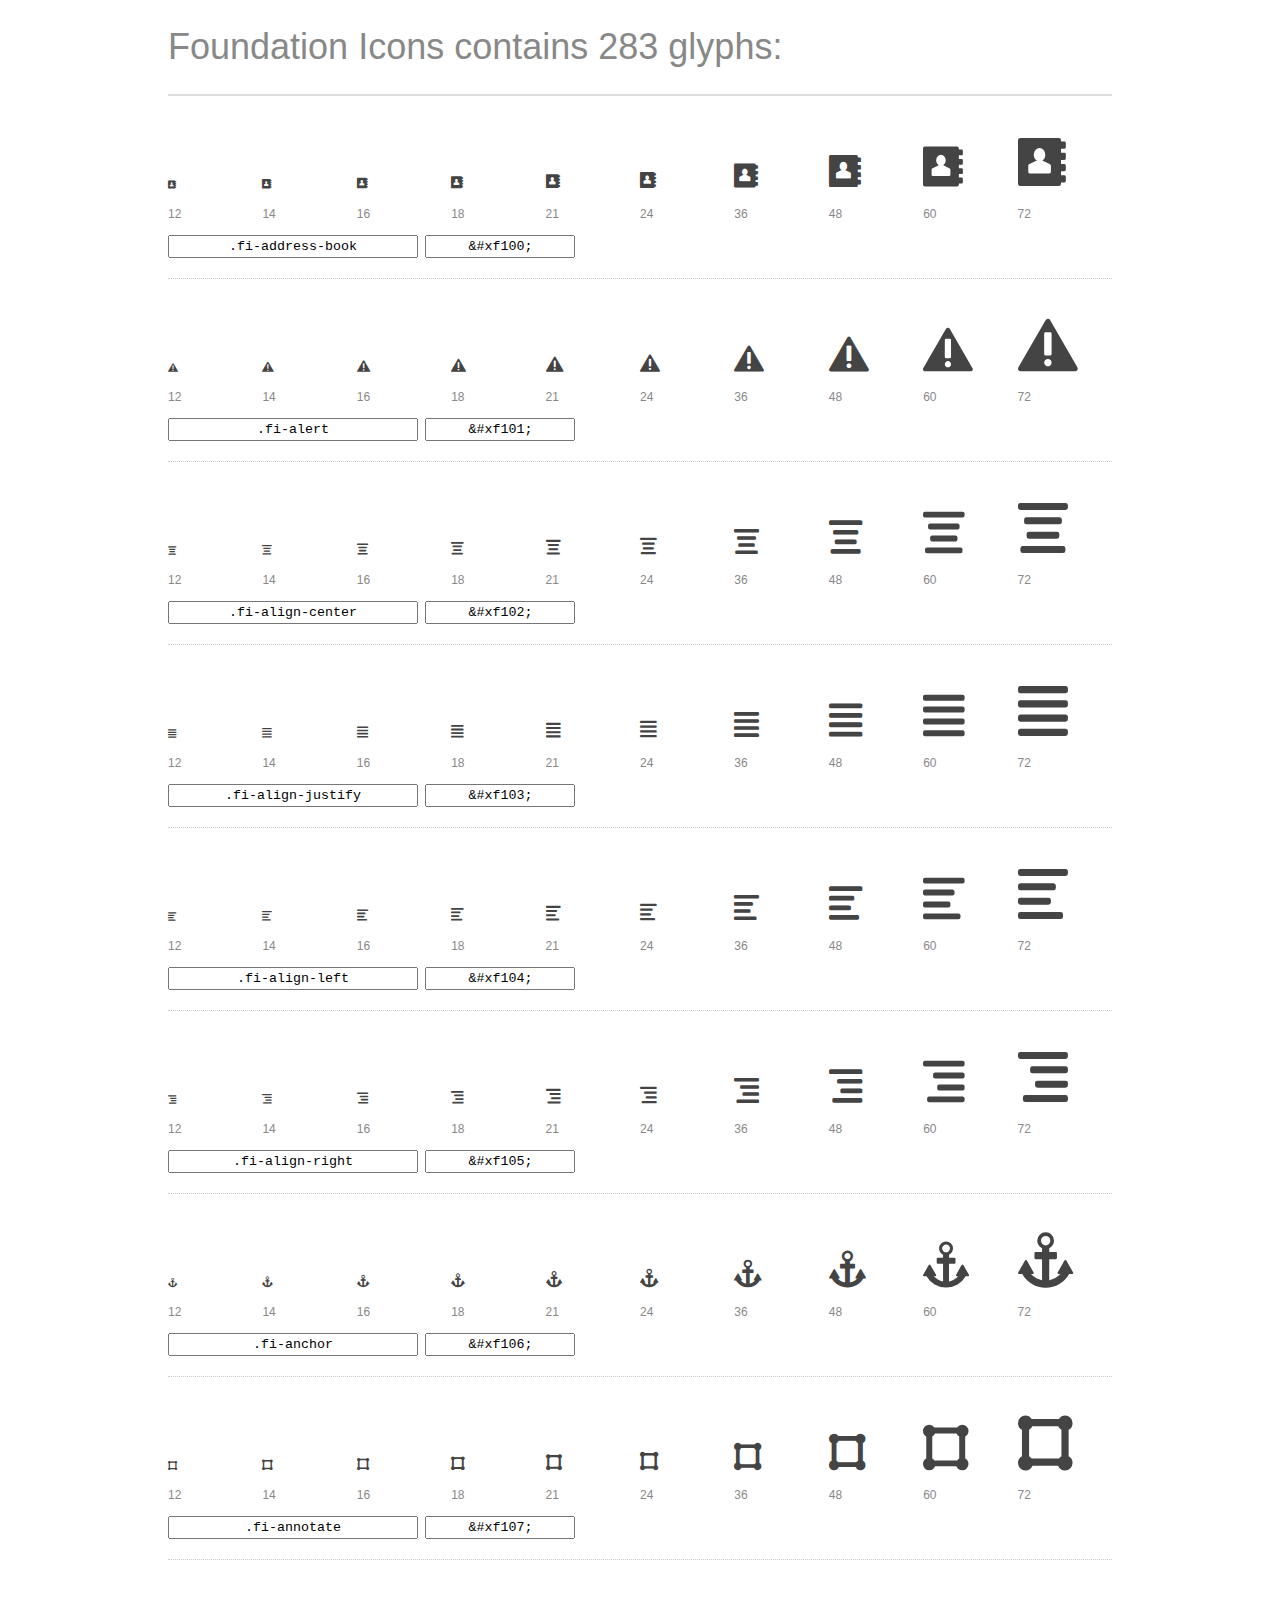
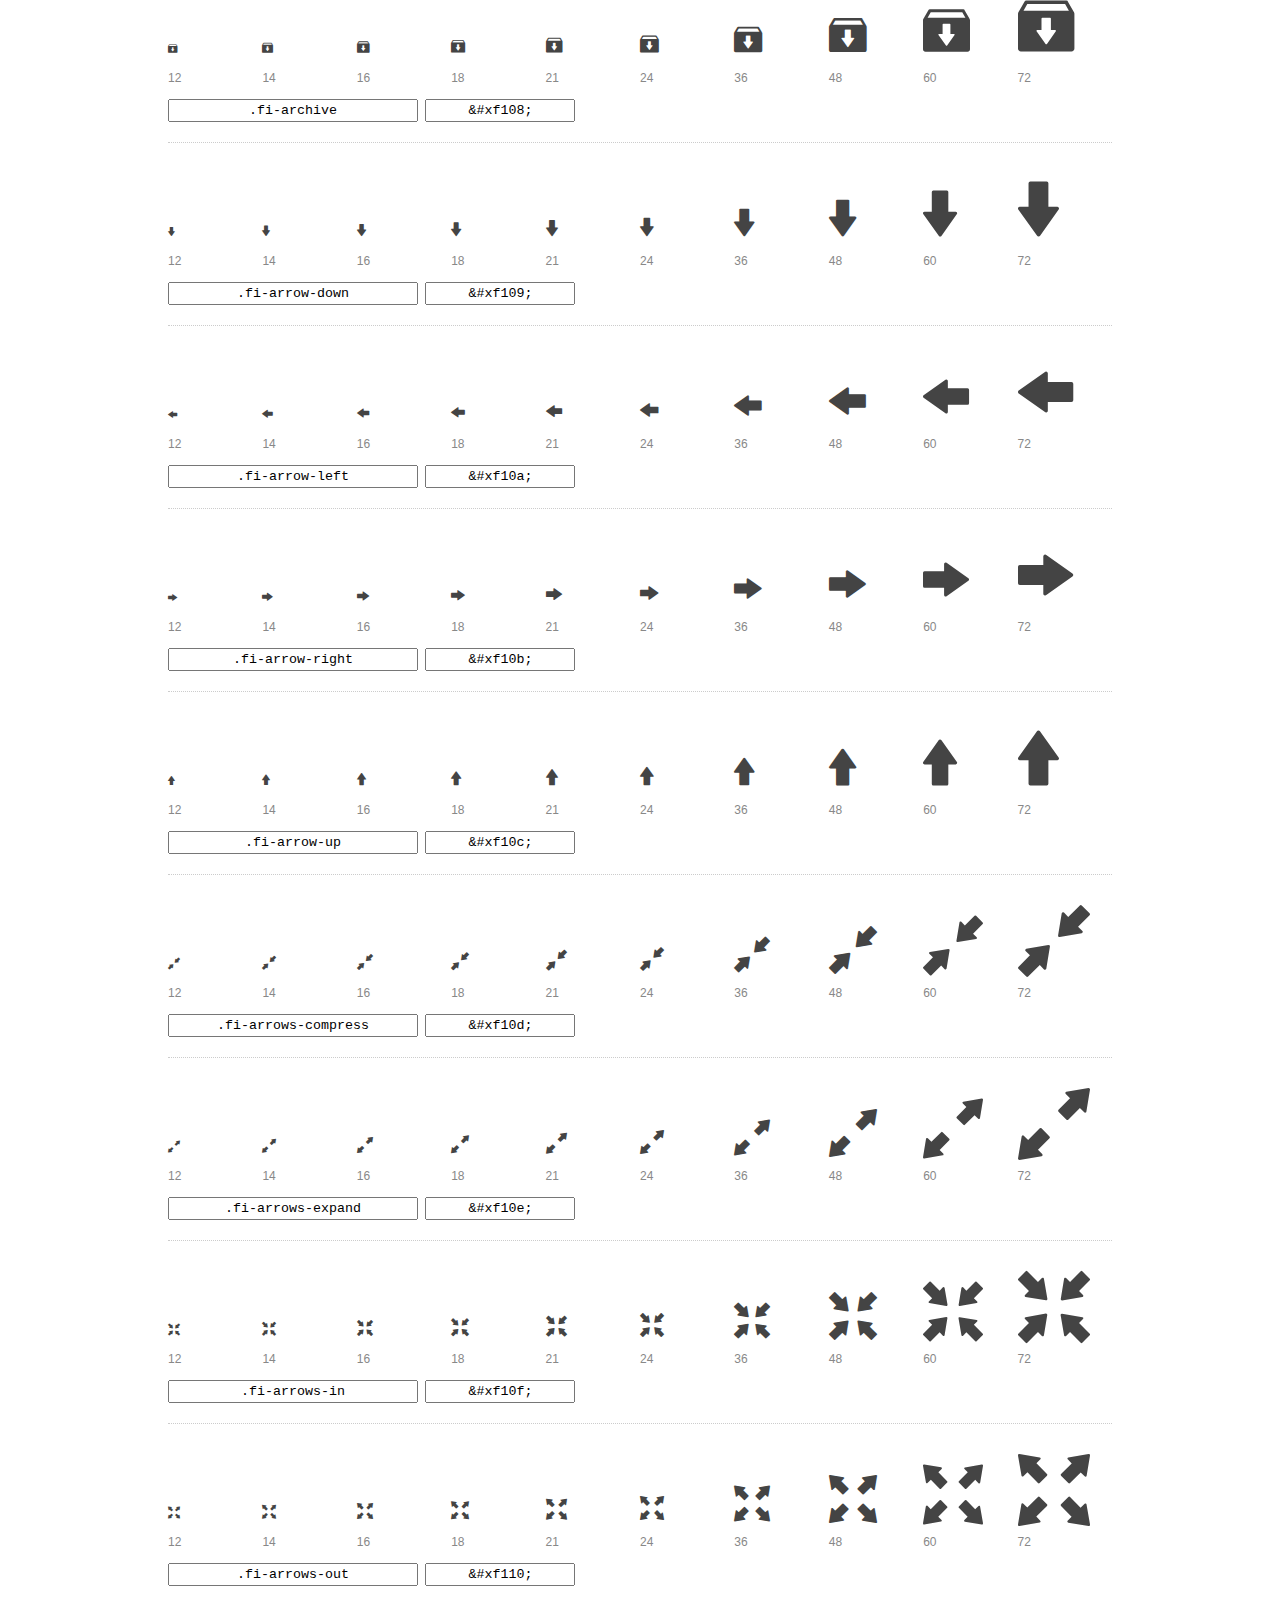
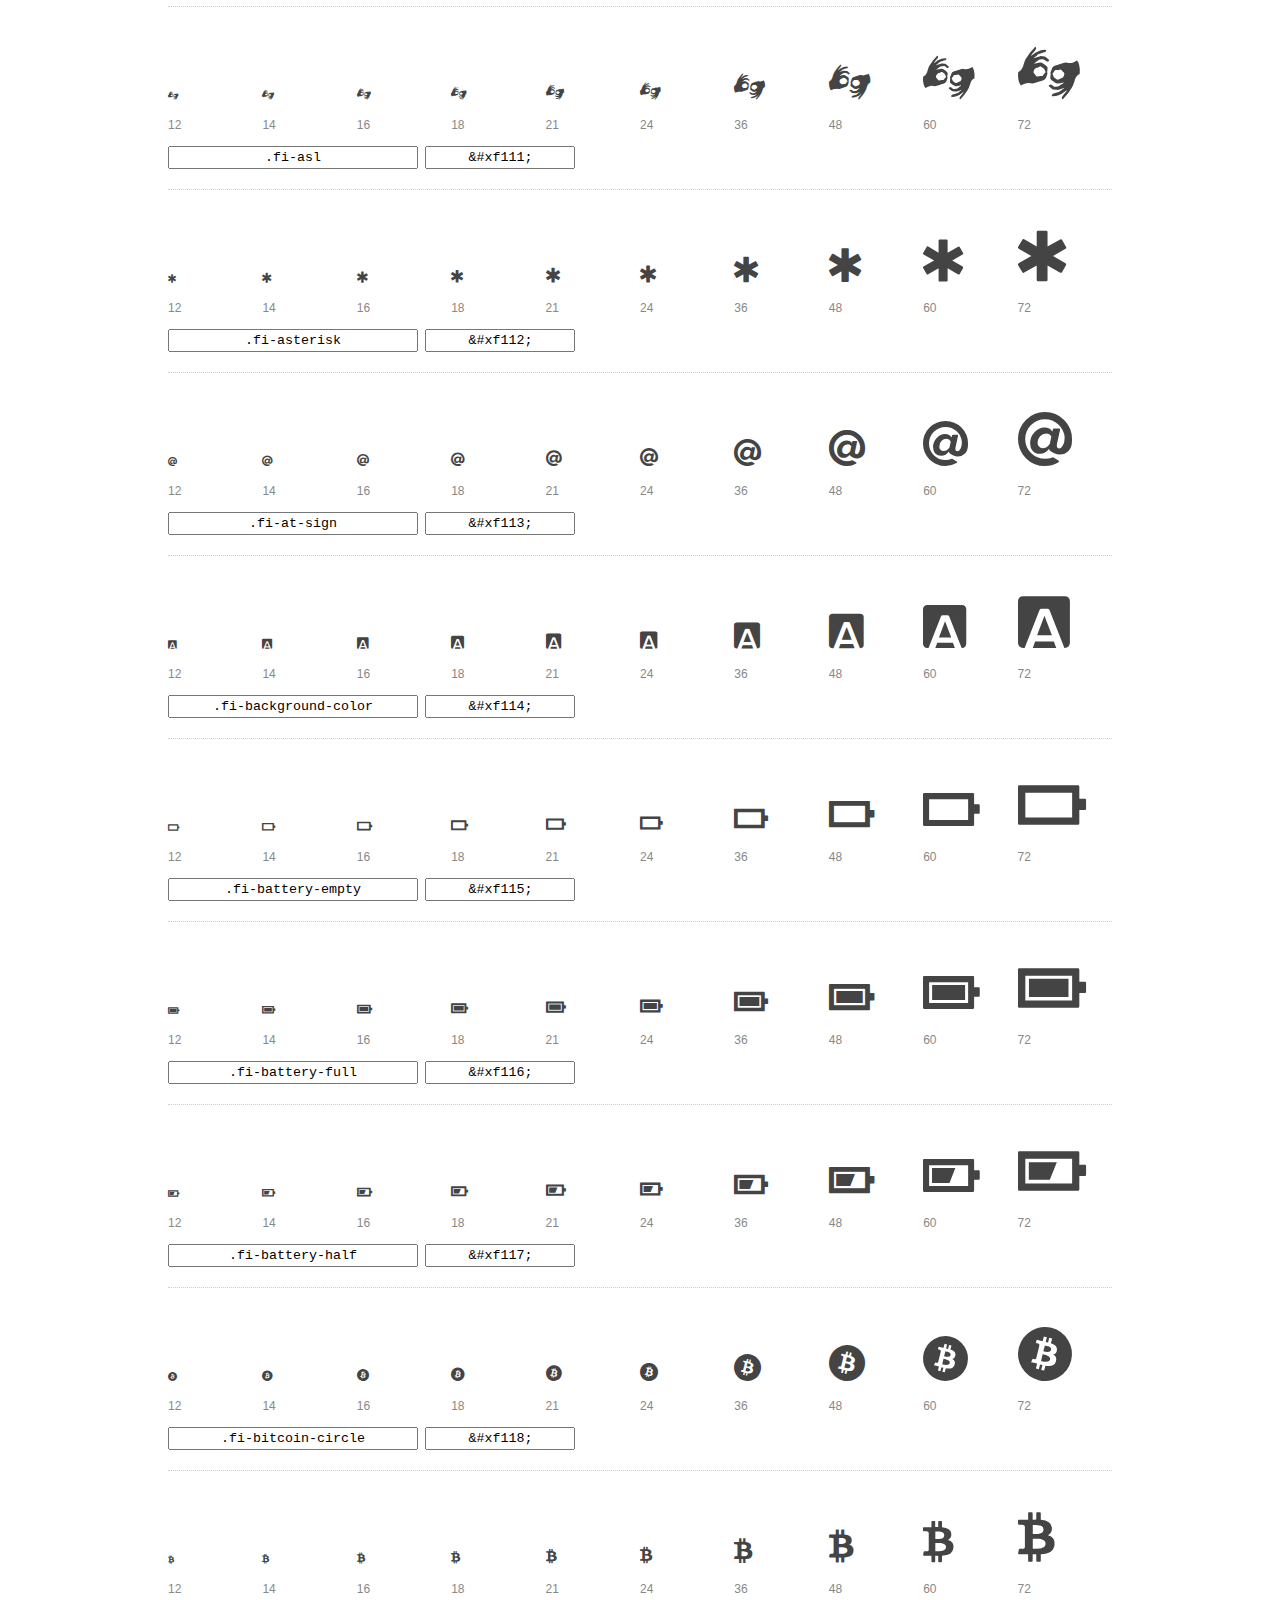
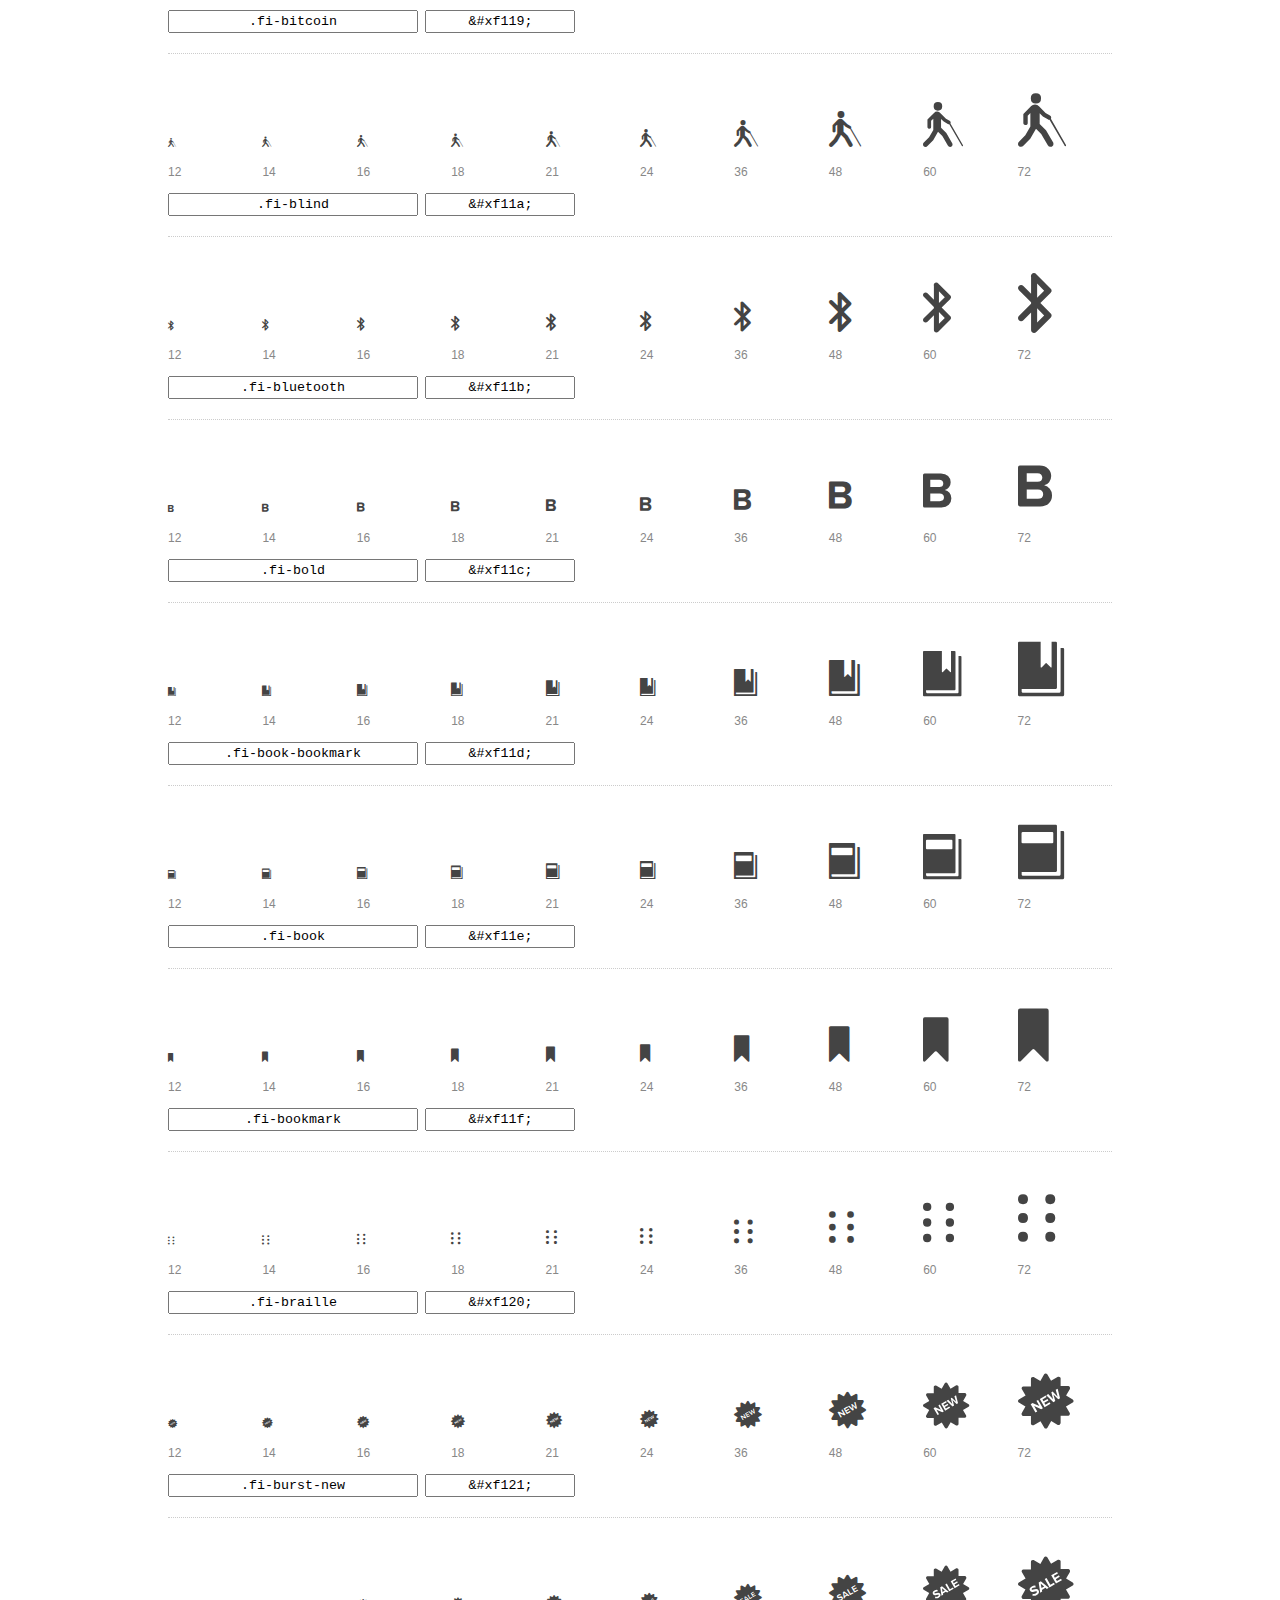
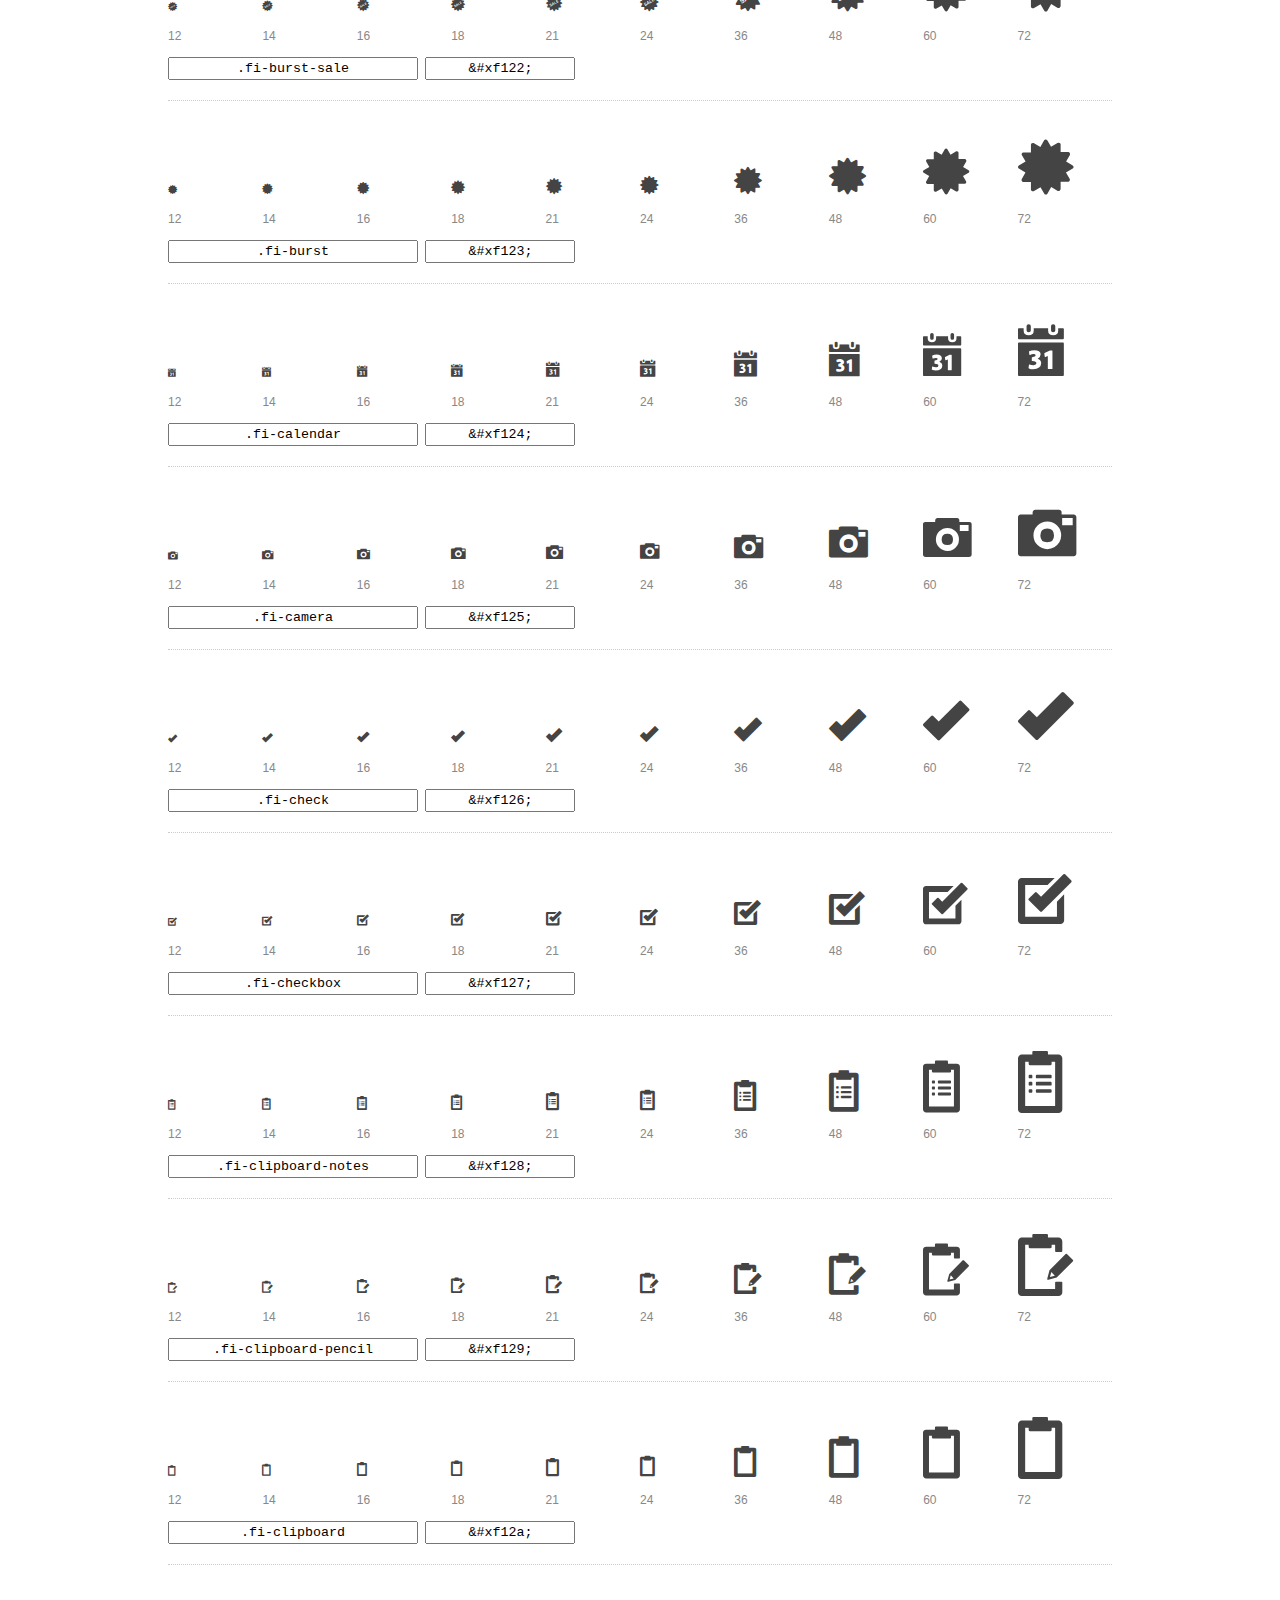
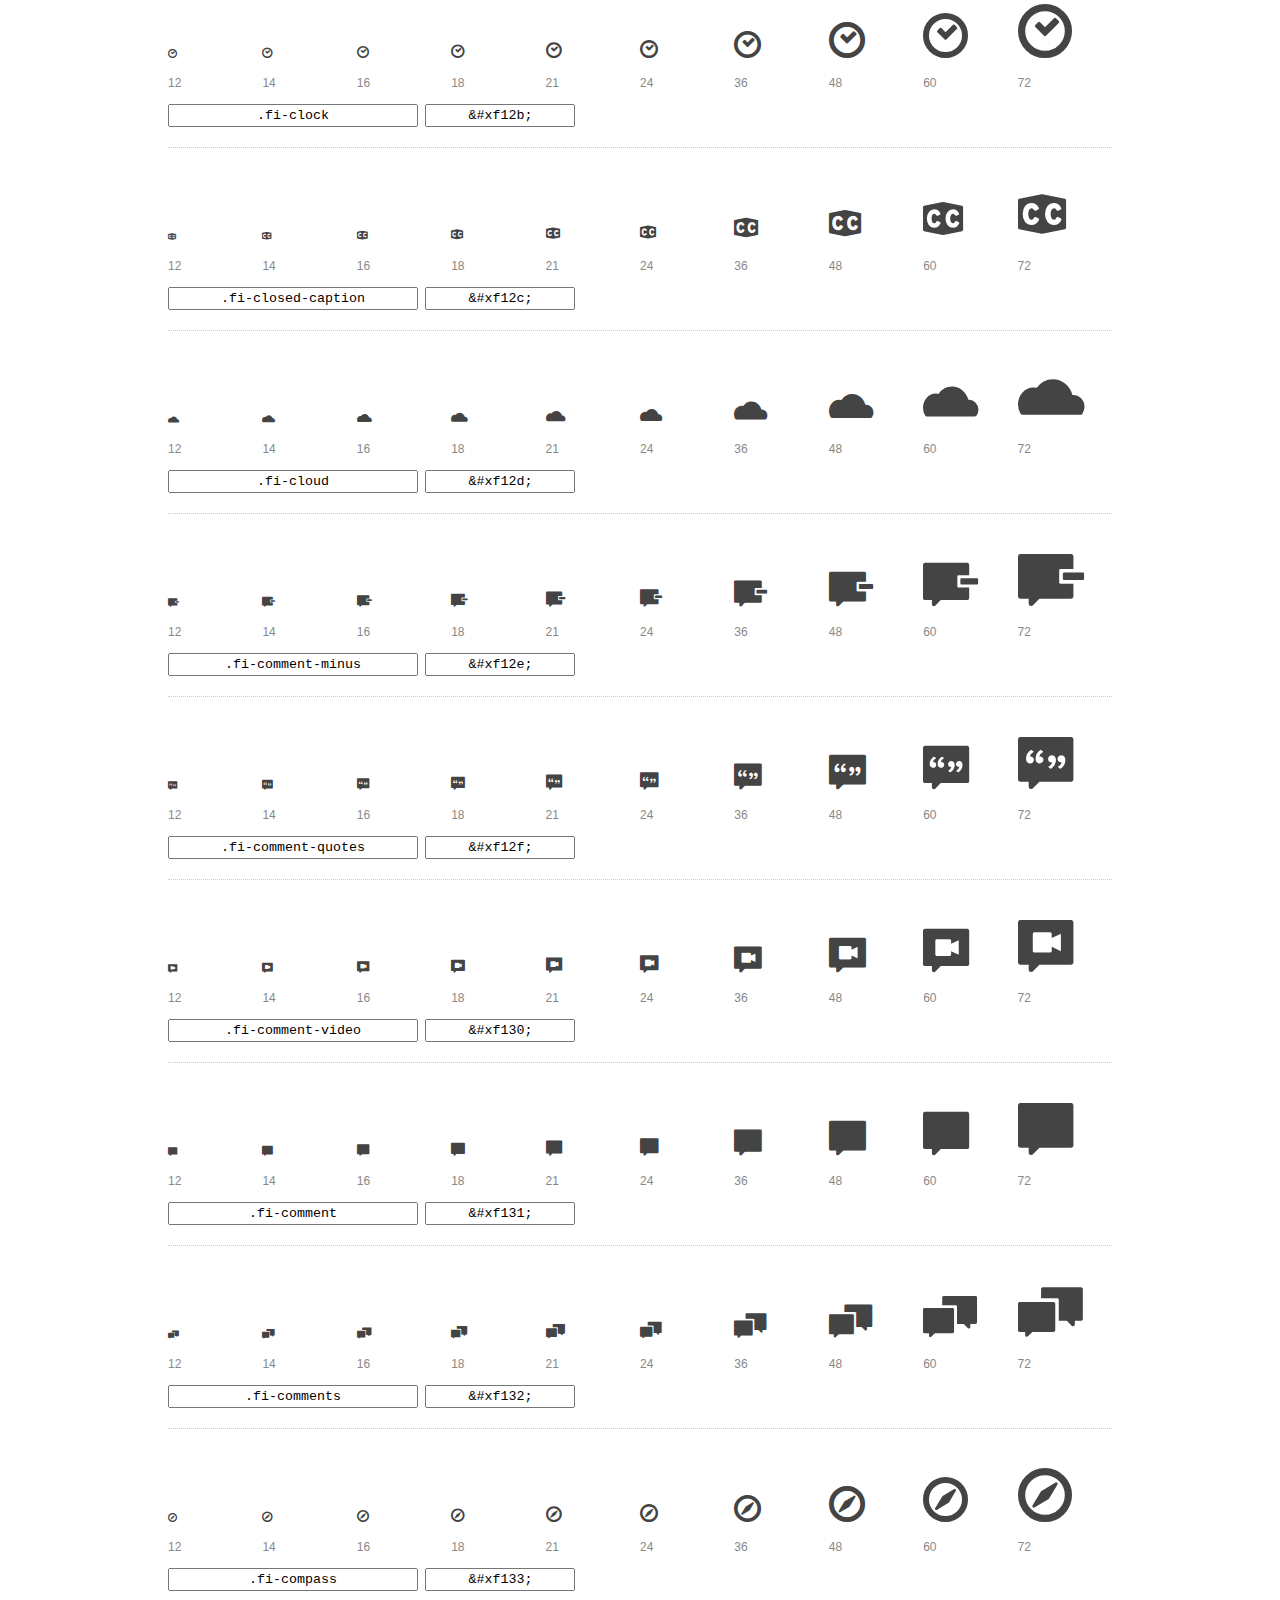
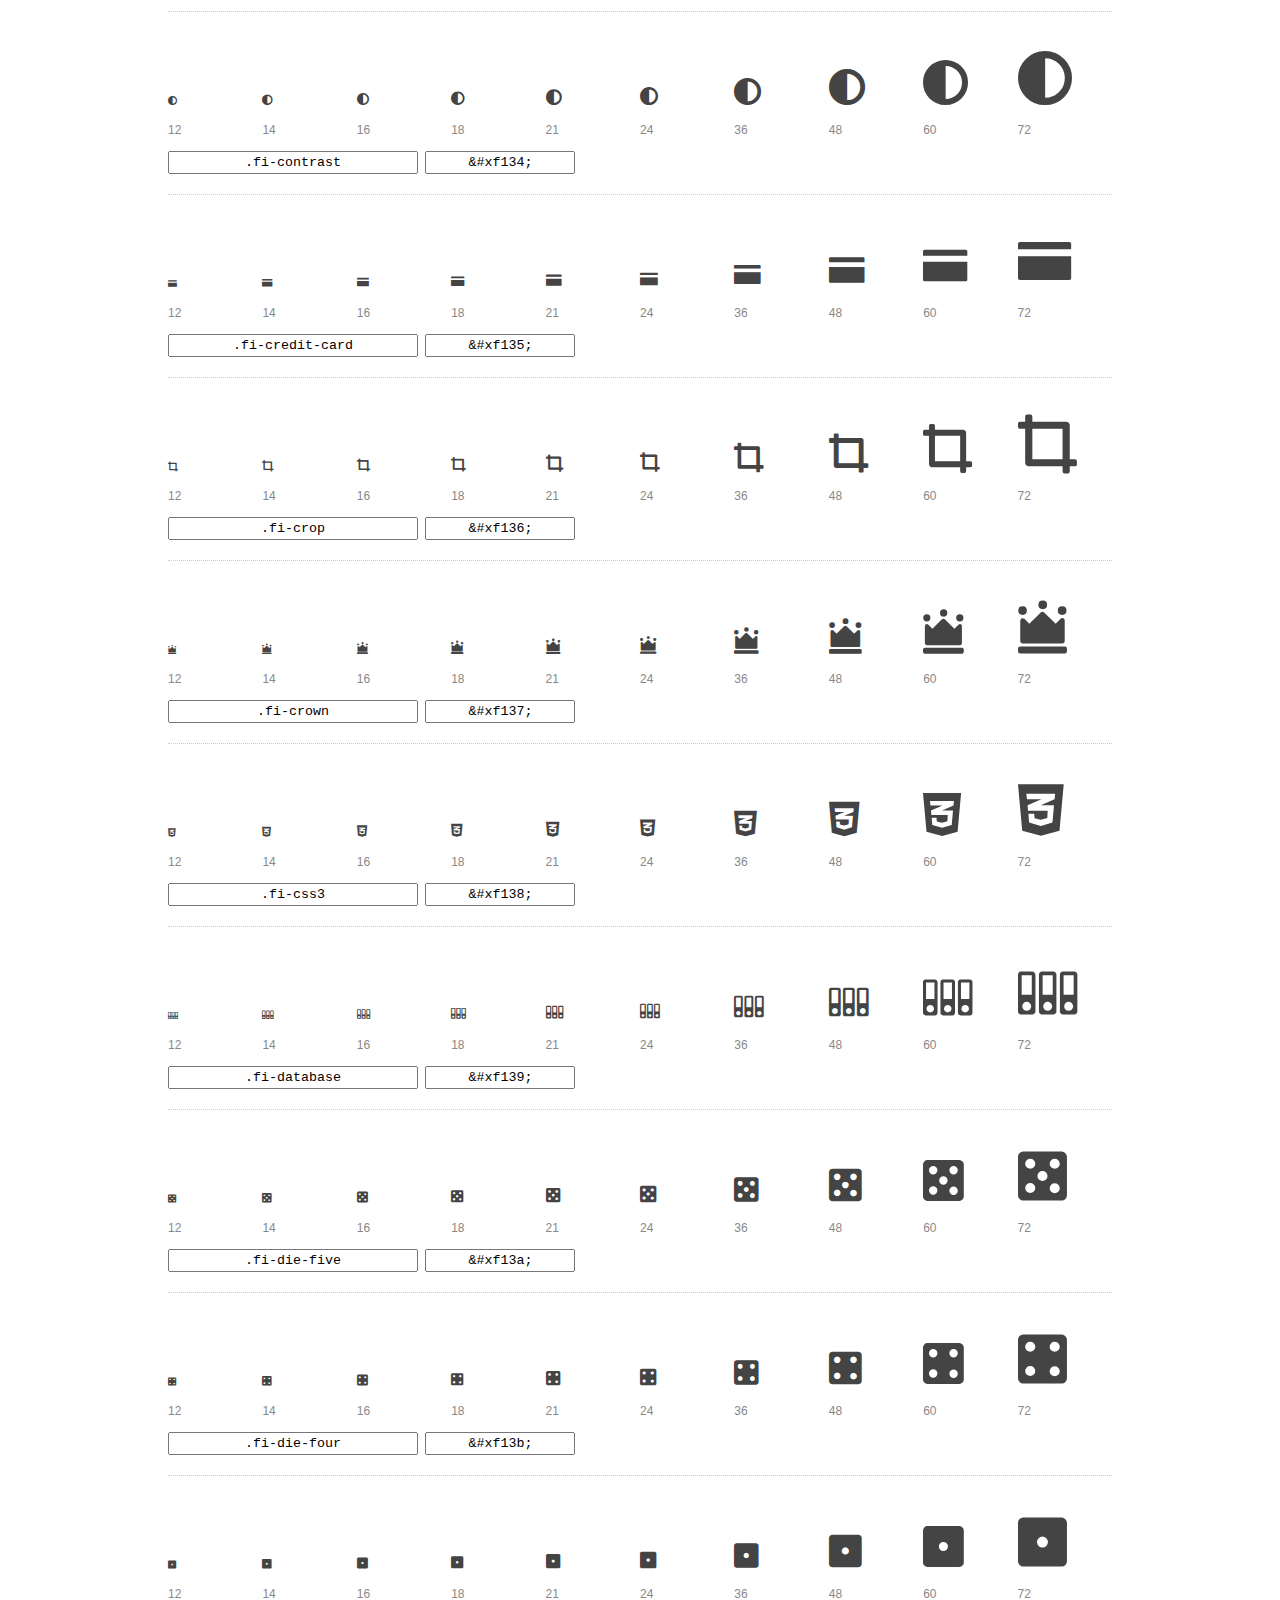
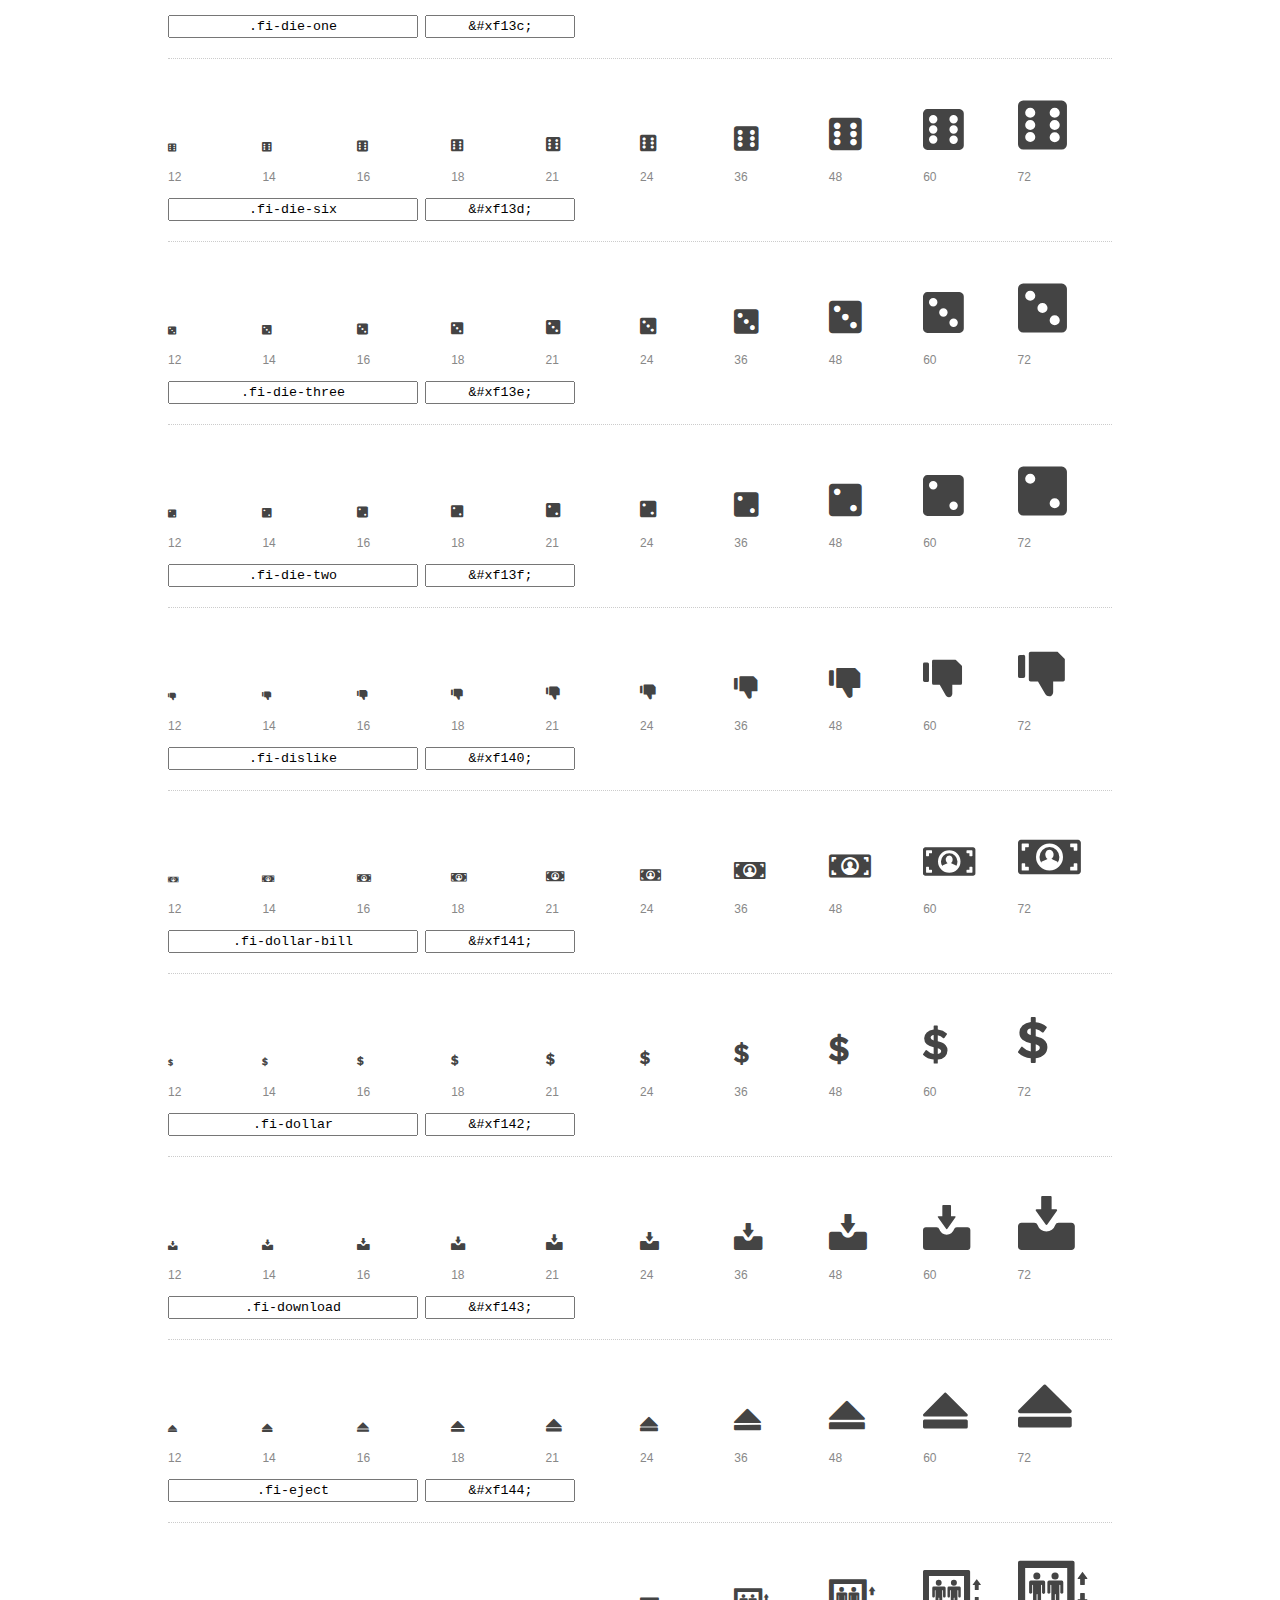
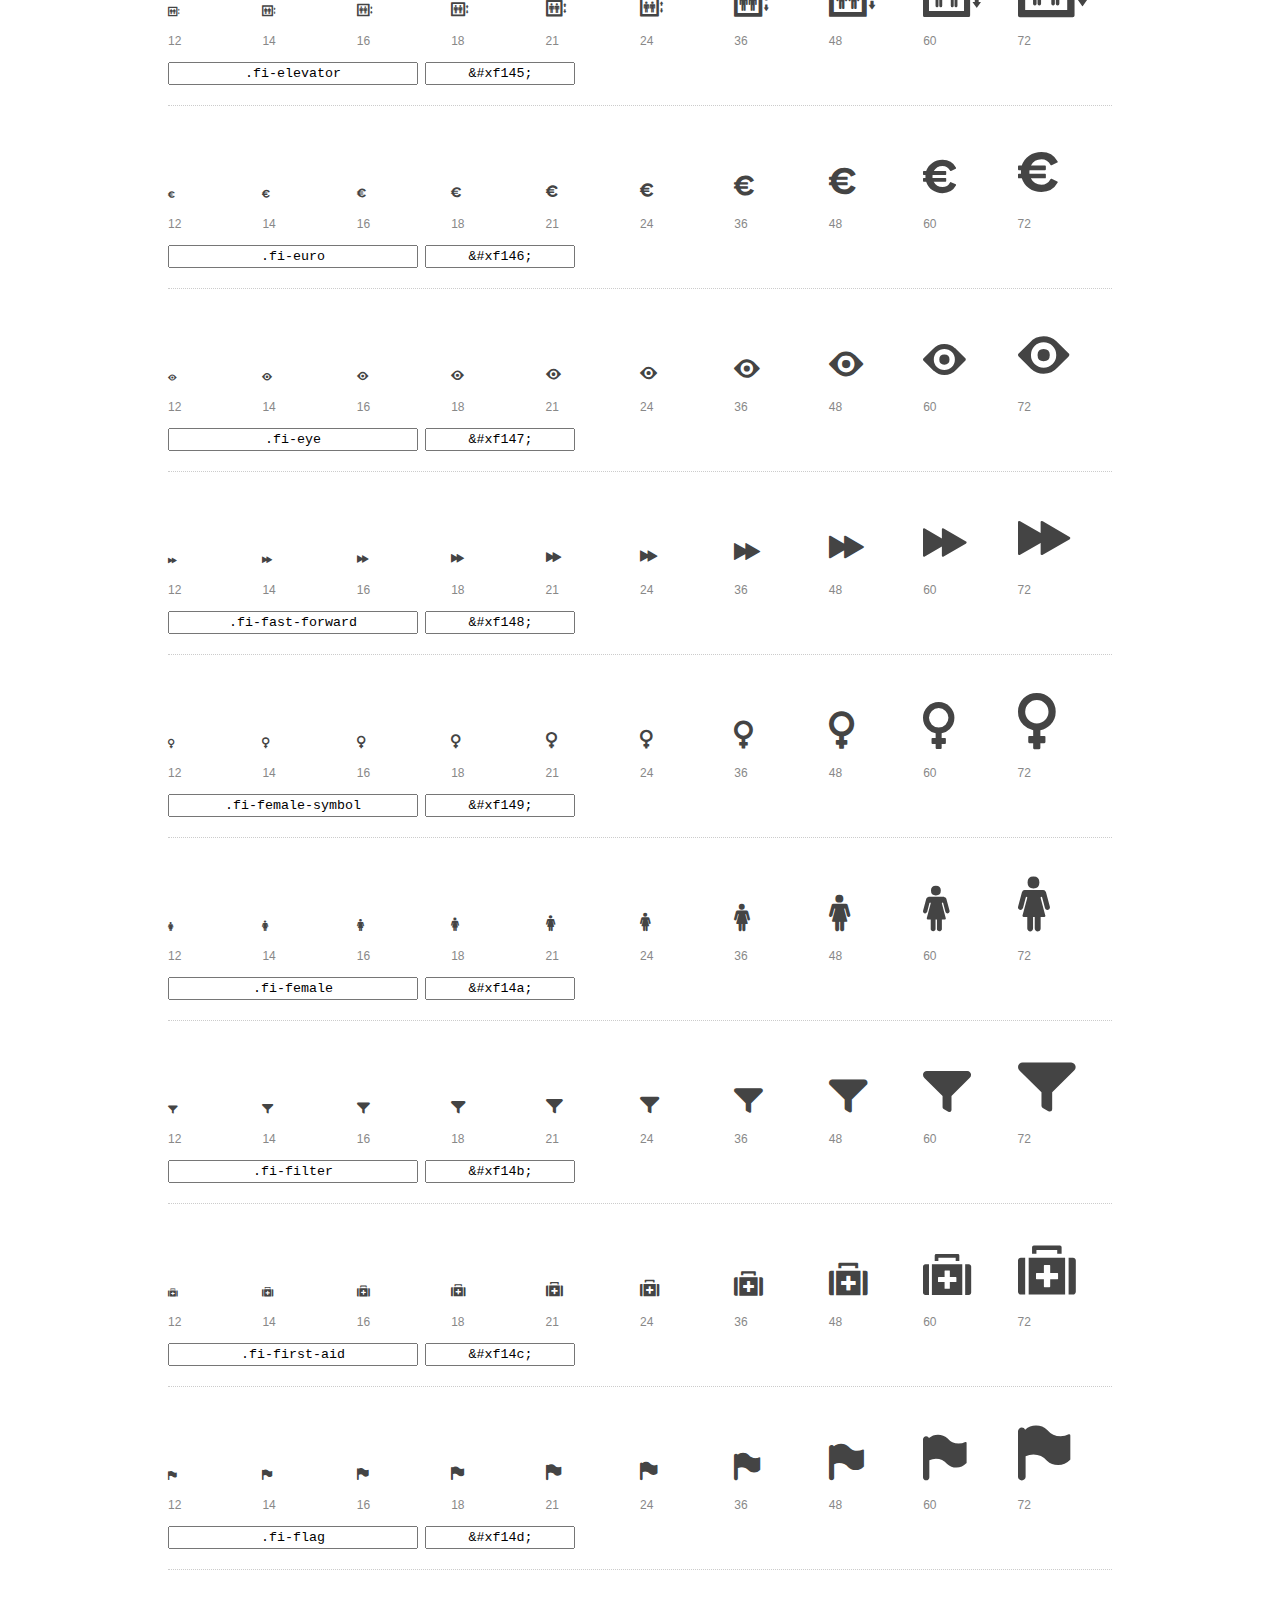
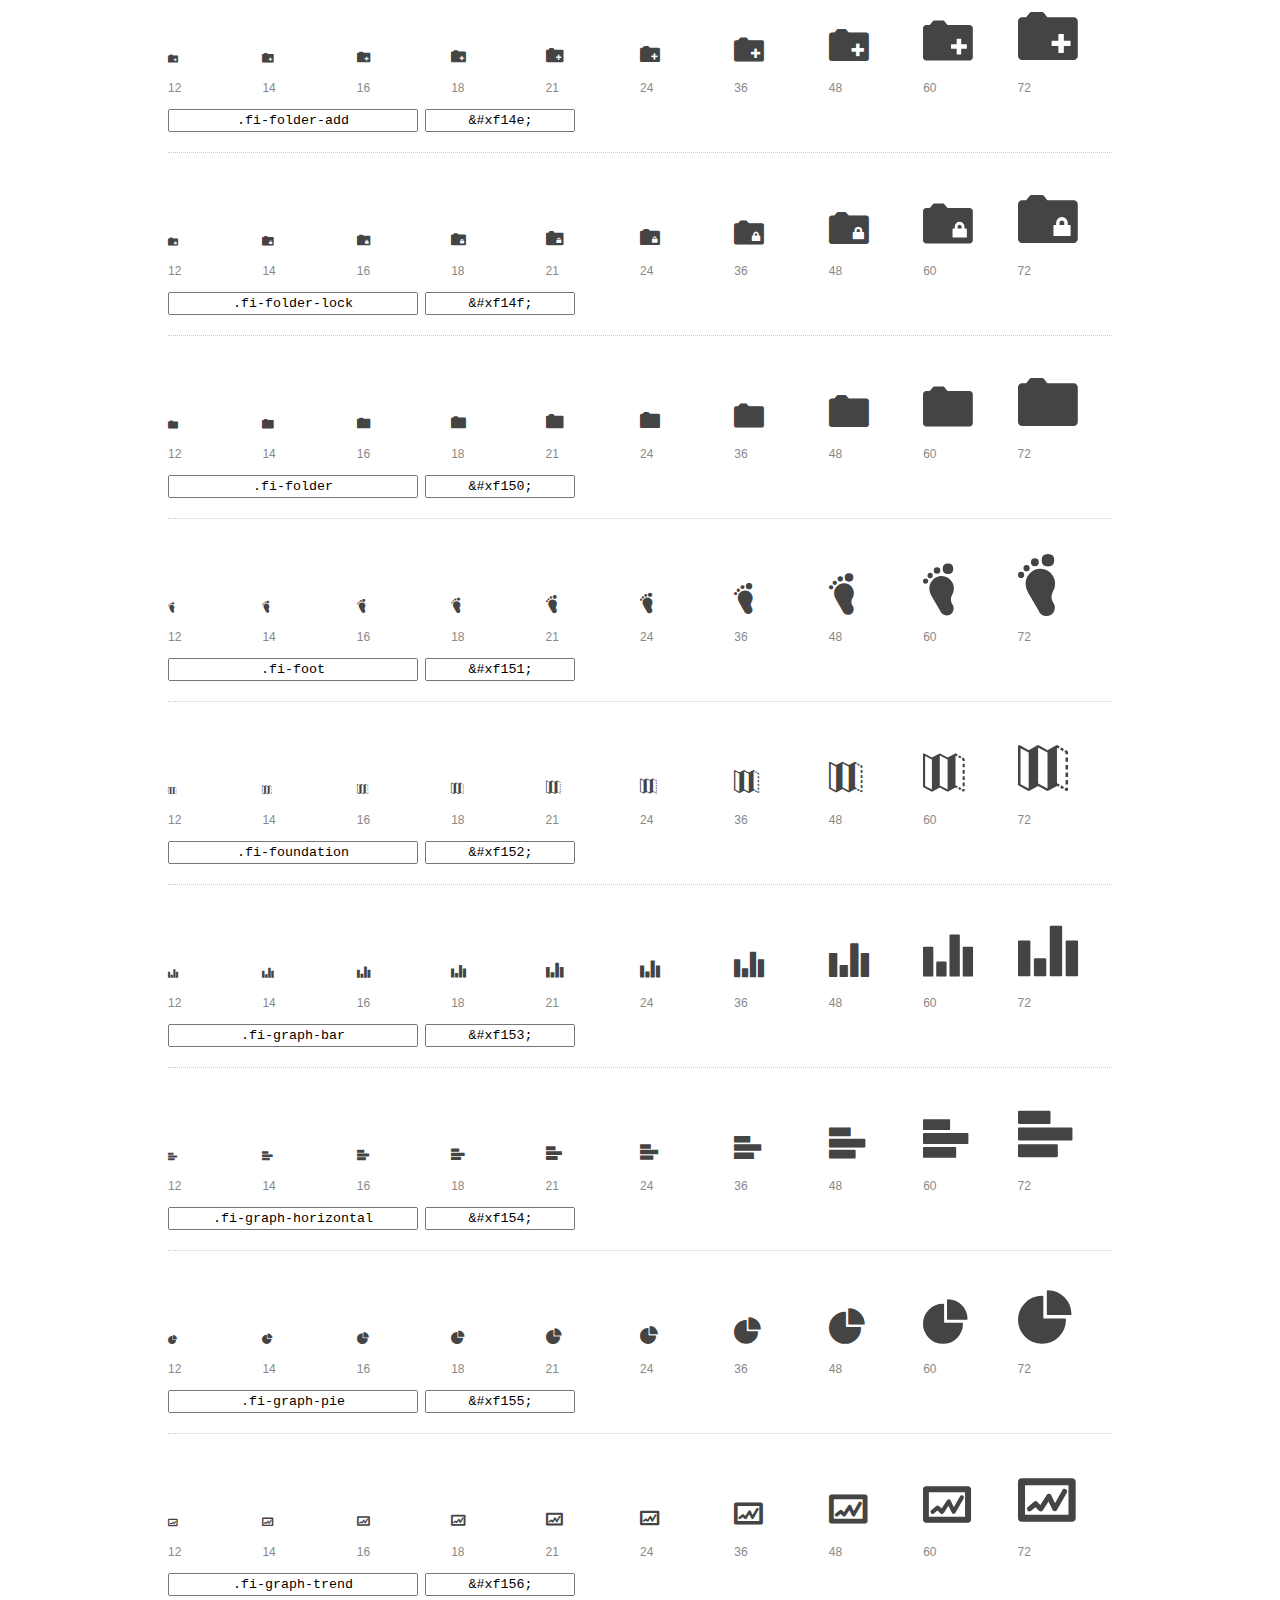
<file: css/foundation-icons/preview.html>
<!DOCTYPE html>
<html>
  <head>
    <title>Foundation Icons glyphs preview</title>
    <link rel="stylesheet" href="foundation-icons.css" />

    <style>
      * {
        -moz-box-sizing: border-box;
        -webkit-box-sizing: border-box;
        box-sizing: border-box;
        margin: 0;
        padding: 0;
      }

      body {
        background: #fff;
        color: #444;
        font: 16px/1.5 "Helvetica Neue", Helvetica, Arial, sans-serif;
      }

      a, 
      a:visited {
        color: #888;
        text-decoration: underline;
      }
      a:hover, 
      a:focus { color: #000; }

      h1 {
        border-bottom: 2px solid #ddd;
        color: #888;
        font-size: 36px;
        font-weight: 300;
        margin-bottom: 20px;
        padding: 20px 0;
      }

      .container {
        margin: 0 auto;
        min-width: 880px;
        padding: 0 40px;
        width: 80%;
      }

      .glyph {
        border-bottom: 1px dotted #ccc;
        padding: 10px 0 20px;
        margin-bottom: 20px;
      }

      .preview-glyphs { vertical-align: bottom; } 

      .preview-scale { 
        color: #888;
        font-size: 12px; 
        margin-top: 5px;
      }

      .step {
        display: inline-block;
        line-height: 1;
        width: 10%;
      }

      
      .size-12 { font-size: 12px; }
      
      .size-14 { font-size: 14px; }
      
      .size-16 { font-size: 16px; }
      
      .size-18 { font-size: 18px; }
      
      .size-21 { font-size: 21px; }
      
      .size-24 { font-size: 24px; }
      
      .size-36 { font-size: 36px; }
      
      .size-48 { font-size: 48px; }
      
      .size-60 { font-size: 60px; }
      
      .size-72 { font-size: 72px; }
      

      .usage { margin-top: 10px; }

      .usage input {
        font-family: monospace;
        margin-right: 3px;
        padding: 2px 5px;
        text-align: center;
      }

      .usage .point { width: 150px; }

      .usage .class { width: 250px; }

      .footer {
        color: #888;
        font-size: 12px;
        padding: 20px 0;
      }
    </style>

    <!--[if lte IE 8]><script src="http://html5shiv.googlecode.com/svn/trunk/html5.js"></script><![endif]-->
  </head>

  <body>
    <div class="container">
      <h1>Foundation Icons contains 283 glyphs:</h1> 

      
      <div class="glyph">
        <div class="preview-glyphs">
          <i class="step fi-address-book size-12"></i><i class="step fi-address-book size-14"></i><i class="step fi-address-book size-16"></i><i class="step fi-address-book size-18"></i><i class="step fi-address-book size-21"></i><i class="step fi-address-book size-24"></i><i class="step fi-address-book size-36"></i><i class="step fi-address-book size-48"></i><i class="step fi-address-book size-60"></i><i class="step fi-address-book size-72"></i>
        </div>
        <div class="preview-scale">
          <span class="step">12</span><span class="step">14</span><span class="step">16</span><span class="step">18</span><span class="step">21</span><span class="step">24</span><span class="step">36</span><span class="step">48</span><span class="step">60</span><span class="step">72</span> 
        </div>
        <div class="usage">
          <input class="class" type="text" readonly="readonly" onClick="this.select();" value=".fi-address-book" />
          <input class="point" type="text" readonly="readonly" onClick="this.select();" value="&amp;#xf100;" />
        </div>
      </div>
      
      <div class="glyph">
        <div class="preview-glyphs">
          <i class="step fi-alert size-12"></i><i class="step fi-alert size-14"></i><i class="step fi-alert size-16"></i><i class="step fi-alert size-18"></i><i class="step fi-alert size-21"></i><i class="step fi-alert size-24"></i><i class="step fi-alert size-36"></i><i class="step fi-alert size-48"></i><i class="step fi-alert size-60"></i><i class="step fi-alert size-72"></i>
        </div>
        <div class="preview-scale">
          <span class="step">12</span><span class="step">14</span><span class="step">16</span><span class="step">18</span><span class="step">21</span><span class="step">24</span><span class="step">36</span><span class="step">48</span><span class="step">60</span><span class="step">72</span> 
        </div>
        <div class="usage">
          <input class="class" type="text" readonly="readonly" onClick="this.select();" value=".fi-alert" />
          <input class="point" type="text" readonly="readonly" onClick="this.select();" value="&amp;#xf101;" />
        </div>
      </div>
      
      <div class="glyph">
        <div class="preview-glyphs">
          <i class="step fi-align-center size-12"></i><i class="step fi-align-center size-14"></i><i class="step fi-align-center size-16"></i><i class="step fi-align-center size-18"></i><i class="step fi-align-center size-21"></i><i class="step fi-align-center size-24"></i><i class="step fi-align-center size-36"></i><i class="step fi-align-center size-48"></i><i class="step fi-align-center size-60"></i><i class="step fi-align-center size-72"></i>
        </div>
        <div class="preview-scale">
          <span class="step">12</span><span class="step">14</span><span class="step">16</span><span class="step">18</span><span class="step">21</span><span class="step">24</span><span class="step">36</span><span class="step">48</span><span class="step">60</span><span class="step">72</span> 
        </div>
        <div class="usage">
          <input class="class" type="text" readonly="readonly" onClick="this.select();" value=".fi-align-center" />
          <input class="point" type="text" readonly="readonly" onClick="this.select();" value="&amp;#xf102;" />
        </div>
      </div>
      
      <div class="glyph">
        <div class="preview-glyphs">
          <i class="step fi-align-justify size-12"></i><i class="step fi-align-justify size-14"></i><i class="step fi-align-justify size-16"></i><i class="step fi-align-justify size-18"></i><i class="step fi-align-justify size-21"></i><i class="step fi-align-justify size-24"></i><i class="step fi-align-justify size-36"></i><i class="step fi-align-justify size-48"></i><i class="step fi-align-justify size-60"></i><i class="step fi-align-justify size-72"></i>
        </div>
        <div class="preview-scale">
          <span class="step">12</span><span class="step">14</span><span class="step">16</span><span class="step">18</span><span class="step">21</span><span class="step">24</span><span class="step">36</span><span class="step">48</span><span class="step">60</span><span class="step">72</span> 
        </div>
        <div class="usage">
          <input class="class" type="text" readonly="readonly" onClick="this.select();" value=".fi-align-justify" />
          <input class="point" type="text" readonly="readonly" onClick="this.select();" value="&amp;#xf103;" />
        </div>
      </div>
      
      <div class="glyph">
        <div class="preview-glyphs">
          <i class="step fi-align-left size-12"></i><i class="step fi-align-left size-14"></i><i class="step fi-align-left size-16"></i><i class="step fi-align-left size-18"></i><i class="step fi-align-left size-21"></i><i class="step fi-align-left size-24"></i><i class="step fi-align-left size-36"></i><i class="step fi-align-left size-48"></i><i class="step fi-align-left size-60"></i><i class="step fi-align-left size-72"></i>
        </div>
        <div class="preview-scale">
          <span class="step">12</span><span class="step">14</span><span class="step">16</span><span class="step">18</span><span class="step">21</span><span class="step">24</span><span class="step">36</span><span class="step">48</span><span class="step">60</span><span class="step">72</span> 
        </div>
        <div class="usage">
          <input class="class" type="text" readonly="readonly" onClick="this.select();" value=".fi-align-left" />
          <input class="point" type="text" readonly="readonly" onClick="this.select();" value="&amp;#xf104;" />
        </div>
      </div>
      
      <div class="glyph">
        <div class="preview-glyphs">
          <i class="step fi-align-right size-12"></i><i class="step fi-align-right size-14"></i><i class="step fi-align-right size-16"></i><i class="step fi-align-right size-18"></i><i class="step fi-align-right size-21"></i><i class="step fi-align-right size-24"></i><i class="step fi-align-right size-36"></i><i class="step fi-align-right size-48"></i><i class="step fi-align-right size-60"></i><i class="step fi-align-right size-72"></i>
        </div>
        <div class="preview-scale">
          <span class="step">12</span><span class="step">14</span><span class="step">16</span><span class="step">18</span><span class="step">21</span><span class="step">24</span><span class="step">36</span><span class="step">48</span><span class="step">60</span><span class="step">72</span> 
        </div>
        <div class="usage">
          <input class="class" type="text" readonly="readonly" onClick="this.select();" value=".fi-align-right" />
          <input class="point" type="text" readonly="readonly" onClick="this.select();" value="&amp;#xf105;" />
        </div>
      </div>
      
      <div class="glyph">
        <div class="preview-glyphs">
          <i class="step fi-anchor size-12"></i><i class="step fi-anchor size-14"></i><i class="step fi-anchor size-16"></i><i class="step fi-anchor size-18"></i><i class="step fi-anchor size-21"></i><i class="step fi-anchor size-24"></i><i class="step fi-anchor size-36"></i><i class="step fi-anchor size-48"></i><i class="step fi-anchor size-60"></i><i class="step fi-anchor size-72"></i>
        </div>
        <div class="preview-scale">
          <span class="step">12</span><span class="step">14</span><span class="step">16</span><span class="step">18</span><span class="step">21</span><span class="step">24</span><span class="step">36</span><span class="step">48</span><span class="step">60</span><span class="step">72</span> 
        </div>
        <div class="usage">
          <input class="class" type="text" readonly="readonly" onClick="this.select();" value=".fi-anchor" />
          <input class="point" type="text" readonly="readonly" onClick="this.select();" value="&amp;#xf106;" />
        </div>
      </div>
      
      <div class="glyph">
        <div class="preview-glyphs">
          <i class="step fi-annotate size-12"></i><i class="step fi-annotate size-14"></i><i class="step fi-annotate size-16"></i><i class="step fi-annotate size-18"></i><i class="step fi-annotate size-21"></i><i class="step fi-annotate size-24"></i><i class="step fi-annotate size-36"></i><i class="step fi-annotate size-48"></i><i class="step fi-annotate size-60"></i><i class="step fi-annotate size-72"></i>
        </div>
        <div class="preview-scale">
          <span class="step">12</span><span class="step">14</span><span class="step">16</span><span class="step">18</span><span class="step">21</span><span class="step">24</span><span class="step">36</span><span class="step">48</span><span class="step">60</span><span class="step">72</span> 
        </div>
        <div class="usage">
          <input class="class" type="text" readonly="readonly" onClick="this.select();" value=".fi-annotate" />
          <input class="point" type="text" readonly="readonly" onClick="this.select();" value="&amp;#xf107;" />
        </div>
      </div>
      
      <div class="glyph">
        <div class="preview-glyphs">
          <i class="step fi-archive size-12"></i><i class="step fi-archive size-14"></i><i class="step fi-archive size-16"></i><i class="step fi-archive size-18"></i><i class="step fi-archive size-21"></i><i class="step fi-archive size-24"></i><i class="step fi-archive size-36"></i><i class="step fi-archive size-48"></i><i class="step fi-archive size-60"></i><i class="step fi-archive size-72"></i>
        </div>
        <div class="preview-scale">
          <span class="step">12</span><span class="step">14</span><span class="step">16</span><span class="step">18</span><span class="step">21</span><span class="step">24</span><span class="step">36</span><span class="step">48</span><span class="step">60</span><span class="step">72</span> 
        </div>
        <div class="usage">
          <input class="class" type="text" readonly="readonly" onClick="this.select();" value=".fi-archive" />
          <input class="point" type="text" readonly="readonly" onClick="this.select();" value="&amp;#xf108;" />
        </div>
      </div>
      
      <div class="glyph">
        <div class="preview-glyphs">
          <i class="step fi-arrow-down size-12"></i><i class="step fi-arrow-down size-14"></i><i class="step fi-arrow-down size-16"></i><i class="step fi-arrow-down size-18"></i><i class="step fi-arrow-down size-21"></i><i class="step fi-arrow-down size-24"></i><i class="step fi-arrow-down size-36"></i><i class="step fi-arrow-down size-48"></i><i class="step fi-arrow-down size-60"></i><i class="step fi-arrow-down size-72"></i>
        </div>
        <div class="preview-scale">
          <span class="step">12</span><span class="step">14</span><span class="step">16</span><span class="step">18</span><span class="step">21</span><span class="step">24</span><span class="step">36</span><span class="step">48</span><span class="step">60</span><span class="step">72</span> 
        </div>
        <div class="usage">
          <input class="class" type="text" readonly="readonly" onClick="this.select();" value=".fi-arrow-down" />
          <input class="point" type="text" readonly="readonly" onClick="this.select();" value="&amp;#xf109;" />
        </div>
      </div>
      
      <div class="glyph">
        <div class="preview-glyphs">
          <i class="step fi-arrow-left size-12"></i><i class="step fi-arrow-left size-14"></i><i class="step fi-arrow-left size-16"></i><i class="step fi-arrow-left size-18"></i><i class="step fi-arrow-left size-21"></i><i class="step fi-arrow-left size-24"></i><i class="step fi-arrow-left size-36"></i><i class="step fi-arrow-left size-48"></i><i class="step fi-arrow-left size-60"></i><i class="step fi-arrow-left size-72"></i>
        </div>
        <div class="preview-scale">
          <span class="step">12</span><span class="step">14</span><span class="step">16</span><span class="step">18</span><span class="step">21</span><span class="step">24</span><span class="step">36</span><span class="step">48</span><span class="step">60</span><span class="step">72</span> 
        </div>
        <div class="usage">
          <input class="class" type="text" readonly="readonly" onClick="this.select();" value=".fi-arrow-left" />
          <input class="point" type="text" readonly="readonly" onClick="this.select();" value="&amp;#xf10a;" />
        </div>
      </div>
      
      <div class="glyph">
        <div class="preview-glyphs">
          <i class="step fi-arrow-right size-12"></i><i class="step fi-arrow-right size-14"></i><i class="step fi-arrow-right size-16"></i><i class="step fi-arrow-right size-18"></i><i class="step fi-arrow-right size-21"></i><i class="step fi-arrow-right size-24"></i><i class="step fi-arrow-right size-36"></i><i class="step fi-arrow-right size-48"></i><i class="step fi-arrow-right size-60"></i><i class="step fi-arrow-right size-72"></i>
        </div>
        <div class="preview-scale">
          <span class="step">12</span><span class="step">14</span><span class="step">16</span><span class="step">18</span><span class="step">21</span><span class="step">24</span><span class="step">36</span><span class="step">48</span><span class="step">60</span><span class="step">72</span> 
        </div>
        <div class="usage">
          <input class="class" type="text" readonly="readonly" onClick="this.select();" value=".fi-arrow-right" />
          <input class="point" type="text" readonly="readonly" onClick="this.select();" value="&amp;#xf10b;" />
        </div>
      </div>
      
      <div class="glyph">
        <div class="preview-glyphs">
          <i class="step fi-arrow-up size-12"></i><i class="step fi-arrow-up size-14"></i><i class="step fi-arrow-up size-16"></i><i class="step fi-arrow-up size-18"></i><i class="step fi-arrow-up size-21"></i><i class="step fi-arrow-up size-24"></i><i class="step fi-arrow-up size-36"></i><i class="step fi-arrow-up size-48"></i><i class="step fi-arrow-up size-60"></i><i class="step fi-arrow-up size-72"></i>
        </div>
        <div class="preview-scale">
          <span class="step">12</span><span class="step">14</span><span class="step">16</span><span class="step">18</span><span class="step">21</span><span class="step">24</span><span class="step">36</span><span class="step">48</span><span class="step">60</span><span class="step">72</span> 
        </div>
        <div class="usage">
          <input class="class" type="text" readonly="readonly" onClick="this.select();" value=".fi-arrow-up" />
          <input class="point" type="text" readonly="readonly" onClick="this.select();" value="&amp;#xf10c;" />
        </div>
      </div>
      
      <div class="glyph">
        <div class="preview-glyphs">
          <i class="step fi-arrows-compress size-12"></i><i class="step fi-arrows-compress size-14"></i><i class="step fi-arrows-compress size-16"></i><i class="step fi-arrows-compress size-18"></i><i class="step fi-arrows-compress size-21"></i><i class="step fi-arrows-compress size-24"></i><i class="step fi-arrows-compress size-36"></i><i class="step fi-arrows-compress size-48"></i><i class="step fi-arrows-compress size-60"></i><i class="step fi-arrows-compress size-72"></i>
        </div>
        <div class="preview-scale">
          <span class="step">12</span><span class="step">14</span><span class="step">16</span><span class="step">18</span><span class="step">21</span><span class="step">24</span><span class="step">36</span><span class="step">48</span><span class="step">60</span><span class="step">72</span> 
        </div>
        <div class="usage">
          <input class="class" type="text" readonly="readonly" onClick="this.select();" value=".fi-arrows-compress" />
          <input class="point" type="text" readonly="readonly" onClick="this.select();" value="&amp;#xf10d;" />
        </div>
      </div>
      
      <div class="glyph">
        <div class="preview-glyphs">
          <i class="step fi-arrows-expand size-12"></i><i class="step fi-arrows-expand size-14"></i><i class="step fi-arrows-expand size-16"></i><i class="step fi-arrows-expand size-18"></i><i class="step fi-arrows-expand size-21"></i><i class="step fi-arrows-expand size-24"></i><i class="step fi-arrows-expand size-36"></i><i class="step fi-arrows-expand size-48"></i><i class="step fi-arrows-expand size-60"></i><i class="step fi-arrows-expand size-72"></i>
        </div>
        <div class="preview-scale">
          <span class="step">12</span><span class="step">14</span><span class="step">16</span><span class="step">18</span><span class="step">21</span><span class="step">24</span><span class="step">36</span><span class="step">48</span><span class="step">60</span><span class="step">72</span> 
        </div>
        <div class="usage">
          <input class="class" type="text" readonly="readonly" onClick="this.select();" value=".fi-arrows-expand" />
          <input class="point" type="text" readonly="readonly" onClick="this.select();" value="&amp;#xf10e;" />
        </div>
      </div>
      
      <div class="glyph">
        <div class="preview-glyphs">
          <i class="step fi-arrows-in size-12"></i><i class="step fi-arrows-in size-14"></i><i class="step fi-arrows-in size-16"></i><i class="step fi-arrows-in size-18"></i><i class="step fi-arrows-in size-21"></i><i class="step fi-arrows-in size-24"></i><i class="step fi-arrows-in size-36"></i><i class="step fi-arrows-in size-48"></i><i class="step fi-arrows-in size-60"></i><i class="step fi-arrows-in size-72"></i>
        </div>
        <div class="preview-scale">
          <span class="step">12</span><span class="step">14</span><span class="step">16</span><span class="step">18</span><span class="step">21</span><span class="step">24</span><span class="step">36</span><span class="step">48</span><span class="step">60</span><span class="step">72</span> 
        </div>
        <div class="usage">
          <input class="class" type="text" readonly="readonly" onClick="this.select();" value=".fi-arrows-in" />
          <input class="point" type="text" readonly="readonly" onClick="this.select();" value="&amp;#xf10f;" />
        </div>
      </div>
      
      <div class="glyph">
        <div class="preview-glyphs">
          <i class="step fi-arrows-out size-12"></i><i class="step fi-arrows-out size-14"></i><i class="step fi-arrows-out size-16"></i><i class="step fi-arrows-out size-18"></i><i class="step fi-arrows-out size-21"></i><i class="step fi-arrows-out size-24"></i><i class="step fi-arrows-out size-36"></i><i class="step fi-arrows-out size-48"></i><i class="step fi-arrows-out size-60"></i><i class="step fi-arrows-out size-72"></i>
        </div>
        <div class="preview-scale">
          <span class="step">12</span><span class="step">14</span><span class="step">16</span><span class="step">18</span><span class="step">21</span><span class="step">24</span><span class="step">36</span><span class="step">48</span><span class="step">60</span><span class="step">72</span> 
        </div>
        <div class="usage">
          <input class="class" type="text" readonly="readonly" onClick="this.select();" value=".fi-arrows-out" />
          <input class="point" type="text" readonly="readonly" onClick="this.select();" value="&amp;#xf110;" />
        </div>
      </div>
      
      <div class="glyph">
        <div class="preview-glyphs">
          <i class="step fi-asl size-12"></i><i class="step fi-asl size-14"></i><i class="step fi-asl size-16"></i><i class="step fi-asl size-18"></i><i class="step fi-asl size-21"></i><i class="step fi-asl size-24"></i><i class="step fi-asl size-36"></i><i class="step fi-asl size-48"></i><i class="step fi-asl size-60"></i><i class="step fi-asl size-72"></i>
        </div>
        <div class="preview-scale">
          <span class="step">12</span><span class="step">14</span><span class="step">16</span><span class="step">18</span><span class="step">21</span><span class="step">24</span><span class="step">36</span><span class="step">48</span><span class="step">60</span><span class="step">72</span> 
        </div>
        <div class="usage">
          <input class="class" type="text" readonly="readonly" onClick="this.select();" value=".fi-asl" />
          <input class="point" type="text" readonly="readonly" onClick="this.select();" value="&amp;#xf111;" />
        </div>
      </div>
      
      <div class="glyph">
        <div class="preview-glyphs">
          <i class="step fi-asterisk size-12"></i><i class="step fi-asterisk size-14"></i><i class="step fi-asterisk size-16"></i><i class="step fi-asterisk size-18"></i><i class="step fi-asterisk size-21"></i><i class="step fi-asterisk size-24"></i><i class="step fi-asterisk size-36"></i><i class="step fi-asterisk size-48"></i><i class="step fi-asterisk size-60"></i><i class="step fi-asterisk size-72"></i>
        </div>
        <div class="preview-scale">
          <span class="step">12</span><span class="step">14</span><span class="step">16</span><span class="step">18</span><span class="step">21</span><span class="step">24</span><span class="step">36</span><span class="step">48</span><span class="step">60</span><span class="step">72</span> 
        </div>
        <div class="usage">
          <input class="class" type="text" readonly="readonly" onClick="this.select();" value=".fi-asterisk" />
          <input class="point" type="text" readonly="readonly" onClick="this.select();" value="&amp;#xf112;" />
        </div>
      </div>
      
      <div class="glyph">
        <div class="preview-glyphs">
          <i class="step fi-at-sign size-12"></i><i class="step fi-at-sign size-14"></i><i class="step fi-at-sign size-16"></i><i class="step fi-at-sign size-18"></i><i class="step fi-at-sign size-21"></i><i class="step fi-at-sign size-24"></i><i class="step fi-at-sign size-36"></i><i class="step fi-at-sign size-48"></i><i class="step fi-at-sign size-60"></i><i class="step fi-at-sign size-72"></i>
        </div>
        <div class="preview-scale">
          <span class="step">12</span><span class="step">14</span><span class="step">16</span><span class="step">18</span><span class="step">21</span><span class="step">24</span><span class="step">36</span><span class="step">48</span><span class="step">60</span><span class="step">72</span> 
        </div>
        <div class="usage">
          <input class="class" type="text" readonly="readonly" onClick="this.select();" value=".fi-at-sign" />
          <input class="point" type="text" readonly="readonly" onClick="this.select();" value="&amp;#xf113;" />
        </div>
      </div>
      
      <div class="glyph">
        <div class="preview-glyphs">
          <i class="step fi-background-color size-12"></i><i class="step fi-background-color size-14"></i><i class="step fi-background-color size-16"></i><i class="step fi-background-color size-18"></i><i class="step fi-background-color size-21"></i><i class="step fi-background-color size-24"></i><i class="step fi-background-color size-36"></i><i class="step fi-background-color size-48"></i><i class="step fi-background-color size-60"></i><i class="step fi-background-color size-72"></i>
        </div>
        <div class="preview-scale">
          <span class="step">12</span><span class="step">14</span><span class="step">16</span><span class="step">18</span><span class="step">21</span><span class="step">24</span><span class="step">36</span><span class="step">48</span><span class="step">60</span><span class="step">72</span> 
        </div>
        <div class="usage">
          <input class="class" type="text" readonly="readonly" onClick="this.select();" value=".fi-background-color" />
          <input class="point" type="text" readonly="readonly" onClick="this.select();" value="&amp;#xf114;" />
        </div>
      </div>
      
      <div class="glyph">
        <div class="preview-glyphs">
          <i class="step fi-battery-empty size-12"></i><i class="step fi-battery-empty size-14"></i><i class="step fi-battery-empty size-16"></i><i class="step fi-battery-empty size-18"></i><i class="step fi-battery-empty size-21"></i><i class="step fi-battery-empty size-24"></i><i class="step fi-battery-empty size-36"></i><i class="step fi-battery-empty size-48"></i><i class="step fi-battery-empty size-60"></i><i class="step fi-battery-empty size-72"></i>
        </div>
        <div class="preview-scale">
          <span class="step">12</span><span class="step">14</span><span class="step">16</span><span class="step">18</span><span class="step">21</span><span class="step">24</span><span class="step">36</span><span class="step">48</span><span class="step">60</span><span class="step">72</span> 
        </div>
        <div class="usage">
          <input class="class" type="text" readonly="readonly" onClick="this.select();" value=".fi-battery-empty" />
          <input class="point" type="text" readonly="readonly" onClick="this.select();" value="&amp;#xf115;" />
        </div>
      </div>
      
      <div class="glyph">
        <div class="preview-glyphs">
          <i class="step fi-battery-full size-12"></i><i class="step fi-battery-full size-14"></i><i class="step fi-battery-full size-16"></i><i class="step fi-battery-full size-18"></i><i class="step fi-battery-full size-21"></i><i class="step fi-battery-full size-24"></i><i class="step fi-battery-full size-36"></i><i class="step fi-battery-full size-48"></i><i class="step fi-battery-full size-60"></i><i class="step fi-battery-full size-72"></i>
        </div>
        <div class="preview-scale">
          <span class="step">12</span><span class="step">14</span><span class="step">16</span><span class="step">18</span><span class="step">21</span><span class="step">24</span><span class="step">36</span><span class="step">48</span><span class="step">60</span><span class="step">72</span> 
        </div>
        <div class="usage">
          <input class="class" type="text" readonly="readonly" onClick="this.select();" value=".fi-battery-full" />
          <input class="point" type="text" readonly="readonly" onClick="this.select();" value="&amp;#xf116;" />
        </div>
      </div>
      
      <div class="glyph">
        <div class="preview-glyphs">
          <i class="step fi-battery-half size-12"></i><i class="step fi-battery-half size-14"></i><i class="step fi-battery-half size-16"></i><i class="step fi-battery-half size-18"></i><i class="step fi-battery-half size-21"></i><i class="step fi-battery-half size-24"></i><i class="step fi-battery-half size-36"></i><i class="step fi-battery-half size-48"></i><i class="step fi-battery-half size-60"></i><i class="step fi-battery-half size-72"></i>
        </div>
        <div class="preview-scale">
          <span class="step">12</span><span class="step">14</span><span class="step">16</span><span class="step">18</span><span class="step">21</span><span class="step">24</span><span class="step">36</span><span class="step">48</span><span class="step">60</span><span class="step">72</span> 
        </div>
        <div class="usage">
          <input class="class" type="text" readonly="readonly" onClick="this.select();" value=".fi-battery-half" />
          <input class="point" type="text" readonly="readonly" onClick="this.select();" value="&amp;#xf117;" />
        </div>
      </div>
      
      <div class="glyph">
        <div class="preview-glyphs">
          <i class="step fi-bitcoin-circle size-12"></i><i class="step fi-bitcoin-circle size-14"></i><i class="step fi-bitcoin-circle size-16"></i><i class="step fi-bitcoin-circle size-18"></i><i class="step fi-bitcoin-circle size-21"></i><i class="step fi-bitcoin-circle size-24"></i><i class="step fi-bitcoin-circle size-36"></i><i class="step fi-bitcoin-circle size-48"></i><i class="step fi-bitcoin-circle size-60"></i><i class="step fi-bitcoin-circle size-72"></i>
        </div>
        <div class="preview-scale">
          <span class="step">12</span><span class="step">14</span><span class="step">16</span><span class="step">18</span><span class="step">21</span><span class="step">24</span><span class="step">36</span><span class="step">48</span><span class="step">60</span><span class="step">72</span> 
        </div>
        <div class="usage">
          <input class="class" type="text" readonly="readonly" onClick="this.select();" value=".fi-bitcoin-circle" />
          <input class="point" type="text" readonly="readonly" onClick="this.select();" value="&amp;#xf118;" />
        </div>
      </div>
      
      <div class="glyph">
        <div class="preview-glyphs">
          <i class="step fi-bitcoin size-12"></i><i class="step fi-bitcoin size-14"></i><i class="step fi-bitcoin size-16"></i><i class="step fi-bitcoin size-18"></i><i class="step fi-bitcoin size-21"></i><i class="step fi-bitcoin size-24"></i><i class="step fi-bitcoin size-36"></i><i class="step fi-bitcoin size-48"></i><i class="step fi-bitcoin size-60"></i><i class="step fi-bitcoin size-72"></i>
        </div>
        <div class="preview-scale">
          <span class="step">12</span><span class="step">14</span><span class="step">16</span><span class="step">18</span><span class="step">21</span><span class="step">24</span><span class="step">36</span><span class="step">48</span><span class="step">60</span><span class="step">72</span> 
        </div>
        <div class="usage">
          <input class="class" type="text" readonly="readonly" onClick="this.select();" value=".fi-bitcoin" />
          <input class="point" type="text" readonly="readonly" onClick="this.select();" value="&amp;#xf119;" />
        </div>
      </div>
      
      <div class="glyph">
        <div class="preview-glyphs">
          <i class="step fi-blind size-12"></i><i class="step fi-blind size-14"></i><i class="step fi-blind size-16"></i><i class="step fi-blind size-18"></i><i class="step fi-blind size-21"></i><i class="step fi-blind size-24"></i><i class="step fi-blind size-36"></i><i class="step fi-blind size-48"></i><i class="step fi-blind size-60"></i><i class="step fi-blind size-72"></i>
        </div>
        <div class="preview-scale">
          <span class="step">12</span><span class="step">14</span><span class="step">16</span><span class="step">18</span><span class="step">21</span><span class="step">24</span><span class="step">36</span><span class="step">48</span><span class="step">60</span><span class="step">72</span> 
        </div>
        <div class="usage">
          <input class="class" type="text" readonly="readonly" onClick="this.select();" value=".fi-blind" />
          <input class="point" type="text" readonly="readonly" onClick="this.select();" value="&amp;#xf11a;" />
        </div>
      </div>
      
      <div class="glyph">
        <div class="preview-glyphs">
          <i class="step fi-bluetooth size-12"></i><i class="step fi-bluetooth size-14"></i><i class="step fi-bluetooth size-16"></i><i class="step fi-bluetooth size-18"></i><i class="step fi-bluetooth size-21"></i><i class="step fi-bluetooth size-24"></i><i class="step fi-bluetooth size-36"></i><i class="step fi-bluetooth size-48"></i><i class="step fi-bluetooth size-60"></i><i class="step fi-bluetooth size-72"></i>
        </div>
        <div class="preview-scale">
          <span class="step">12</span><span class="step">14</span><span class="step">16</span><span class="step">18</span><span class="step">21</span><span class="step">24</span><span class="step">36</span><span class="step">48</span><span class="step">60</span><span class="step">72</span> 
        </div>
        <div class="usage">
          <input class="class" type="text" readonly="readonly" onClick="this.select();" value=".fi-bluetooth" />
          <input class="point" type="text" readonly="readonly" onClick="this.select();" value="&amp;#xf11b;" />
        </div>
      </div>
      
      <div class="glyph">
        <div class="preview-glyphs">
          <i class="step fi-bold size-12"></i><i class="step fi-bold size-14"></i><i class="step fi-bold size-16"></i><i class="step fi-bold size-18"></i><i class="step fi-bold size-21"></i><i class="step fi-bold size-24"></i><i class="step fi-bold size-36"></i><i class="step fi-bold size-48"></i><i class="step fi-bold size-60"></i><i class="step fi-bold size-72"></i>
        </div>
        <div class="preview-scale">
          <span class="step">12</span><span class="step">14</span><span class="step">16</span><span class="step">18</span><span class="step">21</span><span class="step">24</span><span class="step">36</span><span class="step">48</span><span class="step">60</span><span class="step">72</span> 
        </div>
        <div class="usage">
          <input class="class" type="text" readonly="readonly" onClick="this.select();" value=".fi-bold" />
          <input class="point" type="text" readonly="readonly" onClick="this.select();" value="&amp;#xf11c;" />
        </div>
      </div>
      
      <div class="glyph">
        <div class="preview-glyphs">
          <i class="step fi-book-bookmark size-12"></i><i class="step fi-book-bookmark size-14"></i><i class="step fi-book-bookmark size-16"></i><i class="step fi-book-bookmark size-18"></i><i class="step fi-book-bookmark size-21"></i><i class="step fi-book-bookmark size-24"></i><i class="step fi-book-bookmark size-36"></i><i class="step fi-book-bookmark size-48"></i><i class="step fi-book-bookmark size-60"></i><i class="step fi-book-bookmark size-72"></i>
        </div>
        <div class="preview-scale">
          <span class="step">12</span><span class="step">14</span><span class="step">16</span><span class="step">18</span><span class="step">21</span><span class="step">24</span><span class="step">36</span><span class="step">48</span><span class="step">60</span><span class="step">72</span> 
        </div>
        <div class="usage">
          <input class="class" type="text" readonly="readonly" onClick="this.select();" value=".fi-book-bookmark" />
          <input class="point" type="text" readonly="readonly" onClick="this.select();" value="&amp;#xf11d;" />
        </div>
      </div>
      
      <div class="glyph">
        <div class="preview-glyphs">
          <i class="step fi-book size-12"></i><i class="step fi-book size-14"></i><i class="step fi-book size-16"></i><i class="step fi-book size-18"></i><i class="step fi-book size-21"></i><i class="step fi-book size-24"></i><i class="step fi-book size-36"></i><i class="step fi-book size-48"></i><i class="step fi-book size-60"></i><i class="step fi-book size-72"></i>
        </div>
        <div class="preview-scale">
          <span class="step">12</span><span class="step">14</span><span class="step">16</span><span class="step">18</span><span class="step">21</span><span class="step">24</span><span class="step">36</span><span class="step">48</span><span class="step">60</span><span class="step">72</span> 
        </div>
        <div class="usage">
          <input class="class" type="text" readonly="readonly" onClick="this.select();" value=".fi-book" />
          <input class="point" type="text" readonly="readonly" onClick="this.select();" value="&amp;#xf11e;" />
        </div>
      </div>
      
      <div class="glyph">
        <div class="preview-glyphs">
          <i class="step fi-bookmark size-12"></i><i class="step fi-bookmark size-14"></i><i class="step fi-bookmark size-16"></i><i class="step fi-bookmark size-18"></i><i class="step fi-bookmark size-21"></i><i class="step fi-bookmark size-24"></i><i class="step fi-bookmark size-36"></i><i class="step fi-bookmark size-48"></i><i class="step fi-bookmark size-60"></i><i class="step fi-bookmark size-72"></i>
        </div>
        <div class="preview-scale">
          <span class="step">12</span><span class="step">14</span><span class="step">16</span><span class="step">18</span><span class="step">21</span><span class="step">24</span><span class="step">36</span><span class="step">48</span><span class="step">60</span><span class="step">72</span> 
        </div>
        <div class="usage">
          <input class="class" type="text" readonly="readonly" onClick="this.select();" value=".fi-bookmark" />
          <input class="point" type="text" readonly="readonly" onClick="this.select();" value="&amp;#xf11f;" />
        </div>
      </div>
      
      <div class="glyph">
        <div class="preview-glyphs">
          <i class="step fi-braille size-12"></i><i class="step fi-braille size-14"></i><i class="step fi-braille size-16"></i><i class="step fi-braille size-18"></i><i class="step fi-braille size-21"></i><i class="step fi-braille size-24"></i><i class="step fi-braille size-36"></i><i class="step fi-braille size-48"></i><i class="step fi-braille size-60"></i><i class="step fi-braille size-72"></i>
        </div>
        <div class="preview-scale">
          <span class="step">12</span><span class="step">14</span><span class="step">16</span><span class="step">18</span><span class="step">21</span><span class="step">24</span><span class="step">36</span><span class="step">48</span><span class="step">60</span><span class="step">72</span> 
        </div>
        <div class="usage">
          <input class="class" type="text" readonly="readonly" onClick="this.select();" value=".fi-braille" />
          <input class="point" type="text" readonly="readonly" onClick="this.select();" value="&amp;#xf120;" />
        </div>
      </div>
      
      <div class="glyph">
        <div class="preview-glyphs">
          <i class="step fi-burst-new size-12"></i><i class="step fi-burst-new size-14"></i><i class="step fi-burst-new size-16"></i><i class="step fi-burst-new size-18"></i><i class="step fi-burst-new size-21"></i><i class="step fi-burst-new size-24"></i><i class="step fi-burst-new size-36"></i><i class="step fi-burst-new size-48"></i><i class="step fi-burst-new size-60"></i><i class="step fi-burst-new size-72"></i>
        </div>
        <div class="preview-scale">
          <span class="step">12</span><span class="step">14</span><span class="step">16</span><span class="step">18</span><span class="step">21</span><span class="step">24</span><span class="step">36</span><span class="step">48</span><span class="step">60</span><span class="step">72</span> 
        </div>
        <div class="usage">
          <input class="class" type="text" readonly="readonly" onClick="this.select();" value=".fi-burst-new" />
          <input class="point" type="text" readonly="readonly" onClick="this.select();" value="&amp;#xf121;" />
        </div>
      </div>
      
      <div class="glyph">
        <div class="preview-glyphs">
          <i class="step fi-burst-sale size-12"></i><i class="step fi-burst-sale size-14"></i><i class="step fi-burst-sale size-16"></i><i class="step fi-burst-sale size-18"></i><i class="step fi-burst-sale size-21"></i><i class="step fi-burst-sale size-24"></i><i class="step fi-burst-sale size-36"></i><i class="step fi-burst-sale size-48"></i><i class="step fi-burst-sale size-60"></i><i class="step fi-burst-sale size-72"></i>
        </div>
        <div class="preview-scale">
          <span class="step">12</span><span class="step">14</span><span class="step">16</span><span class="step">18</span><span class="step">21</span><span class="step">24</span><span class="step">36</span><span class="step">48</span><span class="step">60</span><span class="step">72</span> 
        </div>
        <div class="usage">
          <input class="class" type="text" readonly="readonly" onClick="this.select();" value=".fi-burst-sale" />
          <input class="point" type="text" readonly="readonly" onClick="this.select();" value="&amp;#xf122;" />
        </div>
      </div>
      
      <div class="glyph">
        <div class="preview-glyphs">
          <i class="step fi-burst size-12"></i><i class="step fi-burst size-14"></i><i class="step fi-burst size-16"></i><i class="step fi-burst size-18"></i><i class="step fi-burst size-21"></i><i class="step fi-burst size-24"></i><i class="step fi-burst size-36"></i><i class="step fi-burst size-48"></i><i class="step fi-burst size-60"></i><i class="step fi-burst size-72"></i>
        </div>
        <div class="preview-scale">
          <span class="step">12</span><span class="step">14</span><span class="step">16</span><span class="step">18</span><span class="step">21</span><span class="step">24</span><span class="step">36</span><span class="step">48</span><span class="step">60</span><span class="step">72</span> 
        </div>
        <div class="usage">
          <input class="class" type="text" readonly="readonly" onClick="this.select();" value=".fi-burst" />
          <input class="point" type="text" readonly="readonly" onClick="this.select();" value="&amp;#xf123;" />
        </div>
      </div>
      
      <div class="glyph">
        <div class="preview-glyphs">
          <i class="step fi-calendar size-12"></i><i class="step fi-calendar size-14"></i><i class="step fi-calendar size-16"></i><i class="step fi-calendar size-18"></i><i class="step fi-calendar size-21"></i><i class="step fi-calendar size-24"></i><i class="step fi-calendar size-36"></i><i class="step fi-calendar size-48"></i><i class="step fi-calendar size-60"></i><i class="step fi-calendar size-72"></i>
        </div>
        <div class="preview-scale">
          <span class="step">12</span><span class="step">14</span><span class="step">16</span><span class="step">18</span><span class="step">21</span><span class="step">24</span><span class="step">36</span><span class="step">48</span><span class="step">60</span><span class="step">72</span> 
        </div>
        <div class="usage">
          <input class="class" type="text" readonly="readonly" onClick="this.select();" value=".fi-calendar" />
          <input class="point" type="text" readonly="readonly" onClick="this.select();" value="&amp;#xf124;" />
        </div>
      </div>
      
      <div class="glyph">
        <div class="preview-glyphs">
          <i class="step fi-camera size-12"></i><i class="step fi-camera size-14"></i><i class="step fi-camera size-16"></i><i class="step fi-camera size-18"></i><i class="step fi-camera size-21"></i><i class="step fi-camera size-24"></i><i class="step fi-camera size-36"></i><i class="step fi-camera size-48"></i><i class="step fi-camera size-60"></i><i class="step fi-camera size-72"></i>
        </div>
        <div class="preview-scale">
          <span class="step">12</span><span class="step">14</span><span class="step">16</span><span class="step">18</span><span class="step">21</span><span class="step">24</span><span class="step">36</span><span class="step">48</span><span class="step">60</span><span class="step">72</span> 
        </div>
        <div class="usage">
          <input class="class" type="text" readonly="readonly" onClick="this.select();" value=".fi-camera" />
          <input class="point" type="text" readonly="readonly" onClick="this.select();" value="&amp;#xf125;" />
        </div>
      </div>
      
      <div class="glyph">
        <div class="preview-glyphs">
          <i class="step fi-check size-12"></i><i class="step fi-check size-14"></i><i class="step fi-check size-16"></i><i class="step fi-check size-18"></i><i class="step fi-check size-21"></i><i class="step fi-check size-24"></i><i class="step fi-check size-36"></i><i class="step fi-check size-48"></i><i class="step fi-check size-60"></i><i class="step fi-check size-72"></i>
        </div>
        <div class="preview-scale">
          <span class="step">12</span><span class="step">14</span><span class="step">16</span><span class="step">18</span><span class="step">21</span><span class="step">24</span><span class="step">36</span><span class="step">48</span><span class="step">60</span><span class="step">72</span> 
        </div>
        <div class="usage">
          <input class="class" type="text" readonly="readonly" onClick="this.select();" value=".fi-check" />
          <input class="point" type="text" readonly="readonly" onClick="this.select();" value="&amp;#xf126;" />
        </div>
      </div>
      
      <div class="glyph">
        <div class="preview-glyphs">
          <i class="step fi-checkbox size-12"></i><i class="step fi-checkbox size-14"></i><i class="step fi-checkbox size-16"></i><i class="step fi-checkbox size-18"></i><i class="step fi-checkbox size-21"></i><i class="step fi-checkbox size-24"></i><i class="step fi-checkbox size-36"></i><i class="step fi-checkbox size-48"></i><i class="step fi-checkbox size-60"></i><i class="step fi-checkbox size-72"></i>
        </div>
        <div class="preview-scale">
          <span class="step">12</span><span class="step">14</span><span class="step">16</span><span class="step">18</span><span class="step">21</span><span class="step">24</span><span class="step">36</span><span class="step">48</span><span class="step">60</span><span class="step">72</span> 
        </div>
        <div class="usage">
          <input class="class" type="text" readonly="readonly" onClick="this.select();" value=".fi-checkbox" />
          <input class="point" type="text" readonly="readonly" onClick="this.select();" value="&amp;#xf127;" />
        </div>
      </div>
      
      <div class="glyph">
        <div class="preview-glyphs">
          <i class="step fi-clipboard-notes size-12"></i><i class="step fi-clipboard-notes size-14"></i><i class="step fi-clipboard-notes size-16"></i><i class="step fi-clipboard-notes size-18"></i><i class="step fi-clipboard-notes size-21"></i><i class="step fi-clipboard-notes size-24"></i><i class="step fi-clipboard-notes size-36"></i><i class="step fi-clipboard-notes size-48"></i><i class="step fi-clipboard-notes size-60"></i><i class="step fi-clipboard-notes size-72"></i>
        </div>
        <div class="preview-scale">
          <span class="step">12</span><span class="step">14</span><span class="step">16</span><span class="step">18</span><span class="step">21</span><span class="step">24</span><span class="step">36</span><span class="step">48</span><span class="step">60</span><span class="step">72</span> 
        </div>
        <div class="usage">
          <input class="class" type="text" readonly="readonly" onClick="this.select();" value=".fi-clipboard-notes" />
          <input class="point" type="text" readonly="readonly" onClick="this.select();" value="&amp;#xf128;" />
        </div>
      </div>
      
      <div class="glyph">
        <div class="preview-glyphs">
          <i class="step fi-clipboard-pencil size-12"></i><i class="step fi-clipboard-pencil size-14"></i><i class="step fi-clipboard-pencil size-16"></i><i class="step fi-clipboard-pencil size-18"></i><i class="step fi-clipboard-pencil size-21"></i><i class="step fi-clipboard-pencil size-24"></i><i class="step fi-clipboard-pencil size-36"></i><i class="step fi-clipboard-pencil size-48"></i><i class="step fi-clipboard-pencil size-60"></i><i class="step fi-clipboard-pencil size-72"></i>
        </div>
        <div class="preview-scale">
          <span class="step">12</span><span class="step">14</span><span class="step">16</span><span class="step">18</span><span class="step">21</span><span class="step">24</span><span class="step">36</span><span class="step">48</span><span class="step">60</span><span class="step">72</span> 
        </div>
        <div class="usage">
          <input class="class" type="text" readonly="readonly" onClick="this.select();" value=".fi-clipboard-pencil" />
          <input class="point" type="text" readonly="readonly" onClick="this.select();" value="&amp;#xf129;" />
        </div>
      </div>
      
      <div class="glyph">
        <div class="preview-glyphs">
          <i class="step fi-clipboard size-12"></i><i class="step fi-clipboard size-14"></i><i class="step fi-clipboard size-16"></i><i class="step fi-clipboard size-18"></i><i class="step fi-clipboard size-21"></i><i class="step fi-clipboard size-24"></i><i class="step fi-clipboard size-36"></i><i class="step fi-clipboard size-48"></i><i class="step fi-clipboard size-60"></i><i class="step fi-clipboard size-72"></i>
        </div>
        <div class="preview-scale">
          <span class="step">12</span><span class="step">14</span><span class="step">16</span><span class="step">18</span><span class="step">21</span><span class="step">24</span><span class="step">36</span><span class="step">48</span><span class="step">60</span><span class="step">72</span> 
        </div>
        <div class="usage">
          <input class="class" type="text" readonly="readonly" onClick="this.select();" value=".fi-clipboard" />
          <input class="point" type="text" readonly="readonly" onClick="this.select();" value="&amp;#xf12a;" />
        </div>
      </div>
      
      <div class="glyph">
        <div class="preview-glyphs">
          <i class="step fi-clock size-12"></i><i class="step fi-clock size-14"></i><i class="step fi-clock size-16"></i><i class="step fi-clock size-18"></i><i class="step fi-clock size-21"></i><i class="step fi-clock size-24"></i><i class="step fi-clock size-36"></i><i class="step fi-clock size-48"></i><i class="step fi-clock size-60"></i><i class="step fi-clock size-72"></i>
        </div>
        <div class="preview-scale">
          <span class="step">12</span><span class="step">14</span><span class="step">16</span><span class="step">18</span><span class="step">21</span><span class="step">24</span><span class="step">36</span><span class="step">48</span><span class="step">60</span><span class="step">72</span> 
        </div>
        <div class="usage">
          <input class="class" type="text" readonly="readonly" onClick="this.select();" value=".fi-clock" />
          <input class="point" type="text" readonly="readonly" onClick="this.select();" value="&amp;#xf12b;" />
        </div>
      </div>
      
      <div class="glyph">
        <div class="preview-glyphs">
          <i class="step fi-closed-caption size-12"></i><i class="step fi-closed-caption size-14"></i><i class="step fi-closed-caption size-16"></i><i class="step fi-closed-caption size-18"></i><i class="step fi-closed-caption size-21"></i><i class="step fi-closed-caption size-24"></i><i class="step fi-closed-caption size-36"></i><i class="step fi-closed-caption size-48"></i><i class="step fi-closed-caption size-60"></i><i class="step fi-closed-caption size-72"></i>
        </div>
        <div class="preview-scale">
          <span class="step">12</span><span class="step">14</span><span class="step">16</span><span class="step">18</span><span class="step">21</span><span class="step">24</span><span class="step">36</span><span class="step">48</span><span class="step">60</span><span class="step">72</span> 
        </div>
        <div class="usage">
          <input class="class" type="text" readonly="readonly" onClick="this.select();" value=".fi-closed-caption" />
          <input class="point" type="text" readonly="readonly" onClick="this.select();" value="&amp;#xf12c;" />
        </div>
      </div>
      
      <div class="glyph">
        <div class="preview-glyphs">
          <i class="step fi-cloud size-12"></i><i class="step fi-cloud size-14"></i><i class="step fi-cloud size-16"></i><i class="step fi-cloud size-18"></i><i class="step fi-cloud size-21"></i><i class="step fi-cloud size-24"></i><i class="step fi-cloud size-36"></i><i class="step fi-cloud size-48"></i><i class="step fi-cloud size-60"></i><i class="step fi-cloud size-72"></i>
        </div>
        <div class="preview-scale">
          <span class="step">12</span><span class="step">14</span><span class="step">16</span><span class="step">18</span><span class="step">21</span><span class="step">24</span><span class="step">36</span><span class="step">48</span><span class="step">60</span><span class="step">72</span> 
        </div>
        <div class="usage">
          <input class="class" type="text" readonly="readonly" onClick="this.select();" value=".fi-cloud" />
          <input class="point" type="text" readonly="readonly" onClick="this.select();" value="&amp;#xf12d;" />
        </div>
      </div>
      
      <div class="glyph">
        <div class="preview-glyphs">
          <i class="step fi-comment-minus size-12"></i><i class="step fi-comment-minus size-14"></i><i class="step fi-comment-minus size-16"></i><i class="step fi-comment-minus size-18"></i><i class="step fi-comment-minus size-21"></i><i class="step fi-comment-minus size-24"></i><i class="step fi-comment-minus size-36"></i><i class="step fi-comment-minus size-48"></i><i class="step fi-comment-minus size-60"></i><i class="step fi-comment-minus size-72"></i>
        </div>
        <div class="preview-scale">
          <span class="step">12</span><span class="step">14</span><span class="step">16</span><span class="step">18</span><span class="step">21</span><span class="step">24</span><span class="step">36</span><span class="step">48</span><span class="step">60</span><span class="step">72</span> 
        </div>
        <div class="usage">
          <input class="class" type="text" readonly="readonly" onClick="this.select();" value=".fi-comment-minus" />
          <input class="point" type="text" readonly="readonly" onClick="this.select();" value="&amp;#xf12e;" />
        </div>
      </div>
      
      <div class="glyph">
        <div class="preview-glyphs">
          <i class="step fi-comment-quotes size-12"></i><i class="step fi-comment-quotes size-14"></i><i class="step fi-comment-quotes size-16"></i><i class="step fi-comment-quotes size-18"></i><i class="step fi-comment-quotes size-21"></i><i class="step fi-comment-quotes size-24"></i><i class="step fi-comment-quotes size-36"></i><i class="step fi-comment-quotes size-48"></i><i class="step fi-comment-quotes size-60"></i><i class="step fi-comment-quotes size-72"></i>
        </div>
        <div class="preview-scale">
          <span class="step">12</span><span class="step">14</span><span class="step">16</span><span class="step">18</span><span class="step">21</span><span class="step">24</span><span class="step">36</span><span class="step">48</span><span class="step">60</span><span class="step">72</span> 
        </div>
        <div class="usage">
          <input class="class" type="text" readonly="readonly" onClick="this.select();" value=".fi-comment-quotes" />
          <input class="point" type="text" readonly="readonly" onClick="this.select();" value="&amp;#xf12f;" />
        </div>
      </div>
      
      <div class="glyph">
        <div class="preview-glyphs">
          <i class="step fi-comment-video size-12"></i><i class="step fi-comment-video size-14"></i><i class="step fi-comment-video size-16"></i><i class="step fi-comment-video size-18"></i><i class="step fi-comment-video size-21"></i><i class="step fi-comment-video size-24"></i><i class="step fi-comment-video size-36"></i><i class="step fi-comment-video size-48"></i><i class="step fi-comment-video size-60"></i><i class="step fi-comment-video size-72"></i>
        </div>
        <div class="preview-scale">
          <span class="step">12</span><span class="step">14</span><span class="step">16</span><span class="step">18</span><span class="step">21</span><span class="step">24</span><span class="step">36</span><span class="step">48</span><span class="step">60</span><span class="step">72</span> 
        </div>
        <div class="usage">
          <input class="class" type="text" readonly="readonly" onClick="this.select();" value=".fi-comment-video" />
          <input class="point" type="text" readonly="readonly" onClick="this.select();" value="&amp;#xf130;" />
        </div>
      </div>
      
      <div class="glyph">
        <div class="preview-glyphs">
          <i class="step fi-comment size-12"></i><i class="step fi-comment size-14"></i><i class="step fi-comment size-16"></i><i class="step fi-comment size-18"></i><i class="step fi-comment size-21"></i><i class="step fi-comment size-24"></i><i class="step fi-comment size-36"></i><i class="step fi-comment size-48"></i><i class="step fi-comment size-60"></i><i class="step fi-comment size-72"></i>
        </div>
        <div class="preview-scale">
          <span class="step">12</span><span class="step">14</span><span class="step">16</span><span class="step">18</span><span class="step">21</span><span class="step">24</span><span class="step">36</span><span class="step">48</span><span class="step">60</span><span class="step">72</span> 
        </div>
        <div class="usage">
          <input class="class" type="text" readonly="readonly" onClick="this.select();" value=".fi-comment" />
          <input class="point" type="text" readonly="readonly" onClick="this.select();" value="&amp;#xf131;" />
        </div>
      </div>
      
      <div class="glyph">
        <div class="preview-glyphs">
          <i class="step fi-comments size-12"></i><i class="step fi-comments size-14"></i><i class="step fi-comments size-16"></i><i class="step fi-comments size-18"></i><i class="step fi-comments size-21"></i><i class="step fi-comments size-24"></i><i class="step fi-comments size-36"></i><i class="step fi-comments size-48"></i><i class="step fi-comments size-60"></i><i class="step fi-comments size-72"></i>
        </div>
        <div class="preview-scale">
          <span class="step">12</span><span class="step">14</span><span class="step">16</span><span class="step">18</span><span class="step">21</span><span class="step">24</span><span class="step">36</span><span class="step">48</span><span class="step">60</span><span class="step">72</span> 
        </div>
        <div class="usage">
          <input class="class" type="text" readonly="readonly" onClick="this.select();" value=".fi-comments" />
          <input class="point" type="text" readonly="readonly" onClick="this.select();" value="&amp;#xf132;" />
        </div>
      </div>
      
      <div class="glyph">
        <div class="preview-glyphs">
          <i class="step fi-compass size-12"></i><i class="step fi-compass size-14"></i><i class="step fi-compass size-16"></i><i class="step fi-compass size-18"></i><i class="step fi-compass size-21"></i><i class="step fi-compass size-24"></i><i class="step fi-compass size-36"></i><i class="step fi-compass size-48"></i><i class="step fi-compass size-60"></i><i class="step fi-compass size-72"></i>
        </div>
        <div class="preview-scale">
          <span class="step">12</span><span class="step">14</span><span class="step">16</span><span class="step">18</span><span class="step">21</span><span class="step">24</span><span class="step">36</span><span class="step">48</span><span class="step">60</span><span class="step">72</span> 
        </div>
        <div class="usage">
          <input class="class" type="text" readonly="readonly" onClick="this.select();" value=".fi-compass" />
          <input class="point" type="text" readonly="readonly" onClick="this.select();" value="&amp;#xf133;" />
        </div>
      </div>
      
      <div class="glyph">
        <div class="preview-glyphs">
          <i class="step fi-contrast size-12"></i><i class="step fi-contrast size-14"></i><i class="step fi-contrast size-16"></i><i class="step fi-contrast size-18"></i><i class="step fi-contrast size-21"></i><i class="step fi-contrast size-24"></i><i class="step fi-contrast size-36"></i><i class="step fi-contrast size-48"></i><i class="step fi-contrast size-60"></i><i class="step fi-contrast size-72"></i>
        </div>
        <div class="preview-scale">
          <span class="step">12</span><span class="step">14</span><span class="step">16</span><span class="step">18</span><span class="step">21</span><span class="step">24</span><span class="step">36</span><span class="step">48</span><span class="step">60</span><span class="step">72</span> 
        </div>
        <div class="usage">
          <input class="class" type="text" readonly="readonly" onClick="this.select();" value=".fi-contrast" />
          <input class="point" type="text" readonly="readonly" onClick="this.select();" value="&amp;#xf134;" />
        </div>
      </div>
      
      <div class="glyph">
        <div class="preview-glyphs">
          <i class="step fi-credit-card size-12"></i><i class="step fi-credit-card size-14"></i><i class="step fi-credit-card size-16"></i><i class="step fi-credit-card size-18"></i><i class="step fi-credit-card size-21"></i><i class="step fi-credit-card size-24"></i><i class="step fi-credit-card size-36"></i><i class="step fi-credit-card size-48"></i><i class="step fi-credit-card size-60"></i><i class="step fi-credit-card size-72"></i>
        </div>
        <div class="preview-scale">
          <span class="step">12</span><span class="step">14</span><span class="step">16</span><span class="step">18</span><span class="step">21</span><span class="step">24</span><span class="step">36</span><span class="step">48</span><span class="step">60</span><span class="step">72</span> 
        </div>
        <div class="usage">
          <input class="class" type="text" readonly="readonly" onClick="this.select();" value=".fi-credit-card" />
          <input class="point" type="text" readonly="readonly" onClick="this.select();" value="&amp;#xf135;" />
        </div>
      </div>
      
      <div class="glyph">
        <div class="preview-glyphs">
          <i class="step fi-crop size-12"></i><i class="step fi-crop size-14"></i><i class="step fi-crop size-16"></i><i class="step fi-crop size-18"></i><i class="step fi-crop size-21"></i><i class="step fi-crop size-24"></i><i class="step fi-crop size-36"></i><i class="step fi-crop size-48"></i><i class="step fi-crop size-60"></i><i class="step fi-crop size-72"></i>
        </div>
        <div class="preview-scale">
          <span class="step">12</span><span class="step">14</span><span class="step">16</span><span class="step">18</span><span class="step">21</span><span class="step">24</span><span class="step">36</span><span class="step">48</span><span class="step">60</span><span class="step">72</span> 
        </div>
        <div class="usage">
          <input class="class" type="text" readonly="readonly" onClick="this.select();" value=".fi-crop" />
          <input class="point" type="text" readonly="readonly" onClick="this.select();" value="&amp;#xf136;" />
        </div>
      </div>
      
      <div class="glyph">
        <div class="preview-glyphs">
          <i class="step fi-crown size-12"></i><i class="step fi-crown size-14"></i><i class="step fi-crown size-16"></i><i class="step fi-crown size-18"></i><i class="step fi-crown size-21"></i><i class="step fi-crown size-24"></i><i class="step fi-crown size-36"></i><i class="step fi-crown size-48"></i><i class="step fi-crown size-60"></i><i class="step fi-crown size-72"></i>
        </div>
        <div class="preview-scale">
          <span class="step">12</span><span class="step">14</span><span class="step">16</span><span class="step">18</span><span class="step">21</span><span class="step">24</span><span class="step">36</span><span class="step">48</span><span class="step">60</span><span class="step">72</span> 
        </div>
        <div class="usage">
          <input class="class" type="text" readonly="readonly" onClick="this.select();" value=".fi-crown" />
          <input class="point" type="text" readonly="readonly" onClick="this.select();" value="&amp;#xf137;" />
        </div>
      </div>
      
      <div class="glyph">
        <div class="preview-glyphs">
          <i class="step fi-css3 size-12"></i><i class="step fi-css3 size-14"></i><i class="step fi-css3 size-16"></i><i class="step fi-css3 size-18"></i><i class="step fi-css3 size-21"></i><i class="step fi-css3 size-24"></i><i class="step fi-css3 size-36"></i><i class="step fi-css3 size-48"></i><i class="step fi-css3 size-60"></i><i class="step fi-css3 size-72"></i>
        </div>
        <div class="preview-scale">
          <span class="step">12</span><span class="step">14</span><span class="step">16</span><span class="step">18</span><span class="step">21</span><span class="step">24</span><span class="step">36</span><span class="step">48</span><span class="step">60</span><span class="step">72</span> 
        </div>
        <div class="usage">
          <input class="class" type="text" readonly="readonly" onClick="this.select();" value=".fi-css3" />
          <input class="point" type="text" readonly="readonly" onClick="this.select();" value="&amp;#xf138;" />
        </div>
      </div>
      
      <div class="glyph">
        <div class="preview-glyphs">
          <i class="step fi-database size-12"></i><i class="step fi-database size-14"></i><i class="step fi-database size-16"></i><i class="step fi-database size-18"></i><i class="step fi-database size-21"></i><i class="step fi-database size-24"></i><i class="step fi-database size-36"></i><i class="step fi-database size-48"></i><i class="step fi-database size-60"></i><i class="step fi-database size-72"></i>
        </div>
        <div class="preview-scale">
          <span class="step">12</span><span class="step">14</span><span class="step">16</span><span class="step">18</span><span class="step">21</span><span class="step">24</span><span class="step">36</span><span class="step">48</span><span class="step">60</span><span class="step">72</span> 
        </div>
        <div class="usage">
          <input class="class" type="text" readonly="readonly" onClick="this.select();" value=".fi-database" />
          <input class="point" type="text" readonly="readonly" onClick="this.select();" value="&amp;#xf139;" />
        </div>
      </div>
      
      <div class="glyph">
        <div class="preview-glyphs">
          <i class="step fi-die-five size-12"></i><i class="step fi-die-five size-14"></i><i class="step fi-die-five size-16"></i><i class="step fi-die-five size-18"></i><i class="step fi-die-five size-21"></i><i class="step fi-die-five size-24"></i><i class="step fi-die-five size-36"></i><i class="step fi-die-five size-48"></i><i class="step fi-die-five size-60"></i><i class="step fi-die-five size-72"></i>
        </div>
        <div class="preview-scale">
          <span class="step">12</span><span class="step">14</span><span class="step">16</span><span class="step">18</span><span class="step">21</span><span class="step">24</span><span class="step">36</span><span class="step">48</span><span class="step">60</span><span class="step">72</span> 
        </div>
        <div class="usage">
          <input class="class" type="text" readonly="readonly" onClick="this.select();" value=".fi-die-five" />
          <input class="point" type="text" readonly="readonly" onClick="this.select();" value="&amp;#xf13a;" />
        </div>
      </div>
      
      <div class="glyph">
        <div class="preview-glyphs">
          <i class="step fi-die-four size-12"></i><i class="step fi-die-four size-14"></i><i class="step fi-die-four size-16"></i><i class="step fi-die-four size-18"></i><i class="step fi-die-four size-21"></i><i class="step fi-die-four size-24"></i><i class="step fi-die-four size-36"></i><i class="step fi-die-four size-48"></i><i class="step fi-die-four size-60"></i><i class="step fi-die-four size-72"></i>
        </div>
        <div class="preview-scale">
          <span class="step">12</span><span class="step">14</span><span class="step">16</span><span class="step">18</span><span class="step">21</span><span class="step">24</span><span class="step">36</span><span class="step">48</span><span class="step">60</span><span class="step">72</span> 
        </div>
        <div class="usage">
          <input class="class" type="text" readonly="readonly" onClick="this.select();" value=".fi-die-four" />
          <input class="point" type="text" readonly="readonly" onClick="this.select();" value="&amp;#xf13b;" />
        </div>
      </div>
      
      <div class="glyph">
        <div class="preview-glyphs">
          <i class="step fi-die-one size-12"></i><i class="step fi-die-one size-14"></i><i class="step fi-die-one size-16"></i><i class="step fi-die-one size-18"></i><i class="step fi-die-one size-21"></i><i class="step fi-die-one size-24"></i><i class="step fi-die-one size-36"></i><i class="step fi-die-one size-48"></i><i class="step fi-die-one size-60"></i><i class="step fi-die-one size-72"></i>
        </div>
        <div class="preview-scale">
          <span class="step">12</span><span class="step">14</span><span class="step">16</span><span class="step">18</span><span class="step">21</span><span class="step">24</span><span class="step">36</span><span class="step">48</span><span class="step">60</span><span class="step">72</span> 
        </div>
        <div class="usage">
          <input class="class" type="text" readonly="readonly" onClick="this.select();" value=".fi-die-one" />
          <input class="point" type="text" readonly="readonly" onClick="this.select();" value="&amp;#xf13c;" />
        </div>
      </div>
      
      <div class="glyph">
        <div class="preview-glyphs">
          <i class="step fi-die-six size-12"></i><i class="step fi-die-six size-14"></i><i class="step fi-die-six size-16"></i><i class="step fi-die-six size-18"></i><i class="step fi-die-six size-21"></i><i class="step fi-die-six size-24"></i><i class="step fi-die-six size-36"></i><i class="step fi-die-six size-48"></i><i class="step fi-die-six size-60"></i><i class="step fi-die-six size-72"></i>
        </div>
        <div class="preview-scale">
          <span class="step">12</span><span class="step">14</span><span class="step">16</span><span class="step">18</span><span class="step">21</span><span class="step">24</span><span class="step">36</span><span class="step">48</span><span class="step">60</span><span class="step">72</span> 
        </div>
        <div class="usage">
          <input class="class" type="text" readonly="readonly" onClick="this.select();" value=".fi-die-six" />
          <input class="point" type="text" readonly="readonly" onClick="this.select();" value="&amp;#xf13d;" />
        </div>
      </div>
      
      <div class="glyph">
        <div class="preview-glyphs">
          <i class="step fi-die-three size-12"></i><i class="step fi-die-three size-14"></i><i class="step fi-die-three size-16"></i><i class="step fi-die-three size-18"></i><i class="step fi-die-three size-21"></i><i class="step fi-die-three size-24"></i><i class="step fi-die-three size-36"></i><i class="step fi-die-three size-48"></i><i class="step fi-die-three size-60"></i><i class="step fi-die-three size-72"></i>
        </div>
        <div class="preview-scale">
          <span class="step">12</span><span class="step">14</span><span class="step">16</span><span class="step">18</span><span class="step">21</span><span class="step">24</span><span class="step">36</span><span class="step">48</span><span class="step">60</span><span class="step">72</span> 
        </div>
        <div class="usage">
          <input class="class" type="text" readonly="readonly" onClick="this.select();" value=".fi-die-three" />
          <input class="point" type="text" readonly="readonly" onClick="this.select();" value="&amp;#xf13e;" />
        </div>
      </div>
      
      <div class="glyph">
        <div class="preview-glyphs">
          <i class="step fi-die-two size-12"></i><i class="step fi-die-two size-14"></i><i class="step fi-die-two size-16"></i><i class="step fi-die-two size-18"></i><i class="step fi-die-two size-21"></i><i class="step fi-die-two size-24"></i><i class="step fi-die-two size-36"></i><i class="step fi-die-two size-48"></i><i class="step fi-die-two size-60"></i><i class="step fi-die-two size-72"></i>
        </div>
        <div class="preview-scale">
          <span class="step">12</span><span class="step">14</span><span class="step">16</span><span class="step">18</span><span class="step">21</span><span class="step">24</span><span class="step">36</span><span class="step">48</span><span class="step">60</span><span class="step">72</span> 
        </div>
        <div class="usage">
          <input class="class" type="text" readonly="readonly" onClick="this.select();" value=".fi-die-two" />
          <input class="point" type="text" readonly="readonly" onClick="this.select();" value="&amp;#xf13f;" />
        </div>
      </div>
      
      <div class="glyph">
        <div class="preview-glyphs">
          <i class="step fi-dislike size-12"></i><i class="step fi-dislike size-14"></i><i class="step fi-dislike size-16"></i><i class="step fi-dislike size-18"></i><i class="step fi-dislike size-21"></i><i class="step fi-dislike size-24"></i><i class="step fi-dislike size-36"></i><i class="step fi-dislike size-48"></i><i class="step fi-dislike size-60"></i><i class="step fi-dislike size-72"></i>
        </div>
        <div class="preview-scale">
          <span class="step">12</span><span class="step">14</span><span class="step">16</span><span class="step">18</span><span class="step">21</span><span class="step">24</span><span class="step">36</span><span class="step">48</span><span class="step">60</span><span class="step">72</span> 
        </div>
        <div class="usage">
          <input class="class" type="text" readonly="readonly" onClick="this.select();" value=".fi-dislike" />
          <input class="point" type="text" readonly="readonly" onClick="this.select();" value="&amp;#xf140;" />
        </div>
      </div>
      
      <div class="glyph">
        <div class="preview-glyphs">
          <i class="step fi-dollar-bill size-12"></i><i class="step fi-dollar-bill size-14"></i><i class="step fi-dollar-bill size-16"></i><i class="step fi-dollar-bill size-18"></i><i class="step fi-dollar-bill size-21"></i><i class="step fi-dollar-bill size-24"></i><i class="step fi-dollar-bill size-36"></i><i class="step fi-dollar-bill size-48"></i><i class="step fi-dollar-bill size-60"></i><i class="step fi-dollar-bill size-72"></i>
        </div>
        <div class="preview-scale">
          <span class="step">12</span><span class="step">14</span><span class="step">16</span><span class="step">18</span><span class="step">21</span><span class="step">24</span><span class="step">36</span><span class="step">48</span><span class="step">60</span><span class="step">72</span> 
        </div>
        <div class="usage">
          <input class="class" type="text" readonly="readonly" onClick="this.select();" value=".fi-dollar-bill" />
          <input class="point" type="text" readonly="readonly" onClick="this.select();" value="&amp;#xf141;" />
        </div>
      </div>
      
      <div class="glyph">
        <div class="preview-glyphs">
          <i class="step fi-dollar size-12"></i><i class="step fi-dollar size-14"></i><i class="step fi-dollar size-16"></i><i class="step fi-dollar size-18"></i><i class="step fi-dollar size-21"></i><i class="step fi-dollar size-24"></i><i class="step fi-dollar size-36"></i><i class="step fi-dollar size-48"></i><i class="step fi-dollar size-60"></i><i class="step fi-dollar size-72"></i>
        </div>
        <div class="preview-scale">
          <span class="step">12</span><span class="step">14</span><span class="step">16</span><span class="step">18</span><span class="step">21</span><span class="step">24</span><span class="step">36</span><span class="step">48</span><span class="step">60</span><span class="step">72</span> 
        </div>
        <div class="usage">
          <input class="class" type="text" readonly="readonly" onClick="this.select();" value=".fi-dollar" />
          <input class="point" type="text" readonly="readonly" onClick="this.select();" value="&amp;#xf142;" />
        </div>
      </div>
      
      <div class="glyph">
        <div class="preview-glyphs">
          <i class="step fi-download size-12"></i><i class="step fi-download size-14"></i><i class="step fi-download size-16"></i><i class="step fi-download size-18"></i><i class="step fi-download size-21"></i><i class="step fi-download size-24"></i><i class="step fi-download size-36"></i><i class="step fi-download size-48"></i><i class="step fi-download size-60"></i><i class="step fi-download size-72"></i>
        </div>
        <div class="preview-scale">
          <span class="step">12</span><span class="step">14</span><span class="step">16</span><span class="step">18</span><span class="step">21</span><span class="step">24</span><span class="step">36</span><span class="step">48</span><span class="step">60</span><span class="step">72</span> 
        </div>
        <div class="usage">
          <input class="class" type="text" readonly="readonly" onClick="this.select();" value=".fi-download" />
          <input class="point" type="text" readonly="readonly" onClick="this.select();" value="&amp;#xf143;" />
        </div>
      </div>
      
      <div class="glyph">
        <div class="preview-glyphs">
          <i class="step fi-eject size-12"></i><i class="step fi-eject size-14"></i><i class="step fi-eject size-16"></i><i class="step fi-eject size-18"></i><i class="step fi-eject size-21"></i><i class="step fi-eject size-24"></i><i class="step fi-eject size-36"></i><i class="step fi-eject size-48"></i><i class="step fi-eject size-60"></i><i class="step fi-eject size-72"></i>
        </div>
        <div class="preview-scale">
          <span class="step">12</span><span class="step">14</span><span class="step">16</span><span class="step">18</span><span class="step">21</span><span class="step">24</span><span class="step">36</span><span class="step">48</span><span class="step">60</span><span class="step">72</span> 
        </div>
        <div class="usage">
          <input class="class" type="text" readonly="readonly" onClick="this.select();" value=".fi-eject" />
          <input class="point" type="text" readonly="readonly" onClick="this.select();" value="&amp;#xf144;" />
        </div>
      </div>
      
      <div class="glyph">
        <div class="preview-glyphs">
          <i class="step fi-elevator size-12"></i><i class="step fi-elevator size-14"></i><i class="step fi-elevator size-16"></i><i class="step fi-elevator size-18"></i><i class="step fi-elevator size-21"></i><i class="step fi-elevator size-24"></i><i class="step fi-elevator size-36"></i><i class="step fi-elevator size-48"></i><i class="step fi-elevator size-60"></i><i class="step fi-elevator size-72"></i>
        </div>
        <div class="preview-scale">
          <span class="step">12</span><span class="step">14</span><span class="step">16</span><span class="step">18</span><span class="step">21</span><span class="step">24</span><span class="step">36</span><span class="step">48</span><span class="step">60</span><span class="step">72</span> 
        </div>
        <div class="usage">
          <input class="class" type="text" readonly="readonly" onClick="this.select();" value=".fi-elevator" />
          <input class="point" type="text" readonly="readonly" onClick="this.select();" value="&amp;#xf145;" />
        </div>
      </div>
      
      <div class="glyph">
        <div class="preview-glyphs">
          <i class="step fi-euro size-12"></i><i class="step fi-euro size-14"></i><i class="step fi-euro size-16"></i><i class="step fi-euro size-18"></i><i class="step fi-euro size-21"></i><i class="step fi-euro size-24"></i><i class="step fi-euro size-36"></i><i class="step fi-euro size-48"></i><i class="step fi-euro size-60"></i><i class="step fi-euro size-72"></i>
        </div>
        <div class="preview-scale">
          <span class="step">12</span><span class="step">14</span><span class="step">16</span><span class="step">18</span><span class="step">21</span><span class="step">24</span><span class="step">36</span><span class="step">48</span><span class="step">60</span><span class="step">72</span> 
        </div>
        <div class="usage">
          <input class="class" type="text" readonly="readonly" onClick="this.select();" value=".fi-euro" />
          <input class="point" type="text" readonly="readonly" onClick="this.select();" value="&amp;#xf146;" />
        </div>
      </div>
      
      <div class="glyph">
        <div class="preview-glyphs">
          <i class="step fi-eye size-12"></i><i class="step fi-eye size-14"></i><i class="step fi-eye size-16"></i><i class="step fi-eye size-18"></i><i class="step fi-eye size-21"></i><i class="step fi-eye size-24"></i><i class="step fi-eye size-36"></i><i class="step fi-eye size-48"></i><i class="step fi-eye size-60"></i><i class="step fi-eye size-72"></i>
        </div>
        <div class="preview-scale">
          <span class="step">12</span><span class="step">14</span><span class="step">16</span><span class="step">18</span><span class="step">21</span><span class="step">24</span><span class="step">36</span><span class="step">48</span><span class="step">60</span><span class="step">72</span> 
        </div>
        <div class="usage">
          <input class="class" type="text" readonly="readonly" onClick="this.select();" value=".fi-eye" />
          <input class="point" type="text" readonly="readonly" onClick="this.select();" value="&amp;#xf147;" />
        </div>
      </div>
      
      <div class="glyph">
        <div class="preview-glyphs">
          <i class="step fi-fast-forward size-12"></i><i class="step fi-fast-forward size-14"></i><i class="step fi-fast-forward size-16"></i><i class="step fi-fast-forward size-18"></i><i class="step fi-fast-forward size-21"></i><i class="step fi-fast-forward size-24"></i><i class="step fi-fast-forward size-36"></i><i class="step fi-fast-forward size-48"></i><i class="step fi-fast-forward size-60"></i><i class="step fi-fast-forward size-72"></i>
        </div>
        <div class="preview-scale">
          <span class="step">12</span><span class="step">14</span><span class="step">16</span><span class="step">18</span><span class="step">21</span><span class="step">24</span><span class="step">36</span><span class="step">48</span><span class="step">60</span><span class="step">72</span> 
        </div>
        <div class="usage">
          <input class="class" type="text" readonly="readonly" onClick="this.select();" value=".fi-fast-forward" />
          <input class="point" type="text" readonly="readonly" onClick="this.select();" value="&amp;#xf148;" />
        </div>
      </div>
      
      <div class="glyph">
        <div class="preview-glyphs">
          <i class="step fi-female-symbol size-12"></i><i class="step fi-female-symbol size-14"></i><i class="step fi-female-symbol size-16"></i><i class="step fi-female-symbol size-18"></i><i class="step fi-female-symbol size-21"></i><i class="step fi-female-symbol size-24"></i><i class="step fi-female-symbol size-36"></i><i class="step fi-female-symbol size-48"></i><i class="step fi-female-symbol size-60"></i><i class="step fi-female-symbol size-72"></i>
        </div>
        <div class="preview-scale">
          <span class="step">12</span><span class="step">14</span><span class="step">16</span><span class="step">18</span><span class="step">21</span><span class="step">24</span><span class="step">36</span><span class="step">48</span><span class="step">60</span><span class="step">72</span> 
        </div>
        <div class="usage">
          <input class="class" type="text" readonly="readonly" onClick="this.select();" value=".fi-female-symbol" />
          <input class="point" type="text" readonly="readonly" onClick="this.select();" value="&amp;#xf149;" />
        </div>
      </div>
      
      <div class="glyph">
        <div class="preview-glyphs">
          <i class="step fi-female size-12"></i><i class="step fi-female size-14"></i><i class="step fi-female size-16"></i><i class="step fi-female size-18"></i><i class="step fi-female size-21"></i><i class="step fi-female size-24"></i><i class="step fi-female size-36"></i><i class="step fi-female size-48"></i><i class="step fi-female size-60"></i><i class="step fi-female size-72"></i>
        </div>
        <div class="preview-scale">
          <span class="step">12</span><span class="step">14</span><span class="step">16</span><span class="step">18</span><span class="step">21</span><span class="step">24</span><span class="step">36</span><span class="step">48</span><span class="step">60</span><span class="step">72</span> 
        </div>
        <div class="usage">
          <input class="class" type="text" readonly="readonly" onClick="this.select();" value=".fi-female" />
          <input class="point" type="text" readonly="readonly" onClick="this.select();" value="&amp;#xf14a;" />
        </div>
      </div>
      
      <div class="glyph">
        <div class="preview-glyphs">
          <i class="step fi-filter size-12"></i><i class="step fi-filter size-14"></i><i class="step fi-filter size-16"></i><i class="step fi-filter size-18"></i><i class="step fi-filter size-21"></i><i class="step fi-filter size-24"></i><i class="step fi-filter size-36"></i><i class="step fi-filter size-48"></i><i class="step fi-filter size-60"></i><i class="step fi-filter size-72"></i>
        </div>
        <div class="preview-scale">
          <span class="step">12</span><span class="step">14</span><span class="step">16</span><span class="step">18</span><span class="step">21</span><span class="step">24</span><span class="step">36</span><span class="step">48</span><span class="step">60</span><span class="step">72</span> 
        </div>
        <div class="usage">
          <input class="class" type="text" readonly="readonly" onClick="this.select();" value=".fi-filter" />
          <input class="point" type="text" readonly="readonly" onClick="this.select();" value="&amp;#xf14b;" />
        </div>
      </div>
      
      <div class="glyph">
        <div class="preview-glyphs">
          <i class="step fi-first-aid size-12"></i><i class="step fi-first-aid size-14"></i><i class="step fi-first-aid size-16"></i><i class="step fi-first-aid size-18"></i><i class="step fi-first-aid size-21"></i><i class="step fi-first-aid size-24"></i><i class="step fi-first-aid size-36"></i><i class="step fi-first-aid size-48"></i><i class="step fi-first-aid size-60"></i><i class="step fi-first-aid size-72"></i>
        </div>
        <div class="preview-scale">
          <span class="step">12</span><span class="step">14</span><span class="step">16</span><span class="step">18</span><span class="step">21</span><span class="step">24</span><span class="step">36</span><span class="step">48</span><span class="step">60</span><span class="step">72</span> 
        </div>
        <div class="usage">
          <input class="class" type="text" readonly="readonly" onClick="this.select();" value=".fi-first-aid" />
          <input class="point" type="text" readonly="readonly" onClick="this.select();" value="&amp;#xf14c;" />
        </div>
      </div>
      
      <div class="glyph">
        <div class="preview-glyphs">
          <i class="step fi-flag size-12"></i><i class="step fi-flag size-14"></i><i class="step fi-flag size-16"></i><i class="step fi-flag size-18"></i><i class="step fi-flag size-21"></i><i class="step fi-flag size-24"></i><i class="step fi-flag size-36"></i><i class="step fi-flag size-48"></i><i class="step fi-flag size-60"></i><i class="step fi-flag size-72"></i>
        </div>
        <div class="preview-scale">
          <span class="step">12</span><span class="step">14</span><span class="step">16</span><span class="step">18</span><span class="step">21</span><span class="step">24</span><span class="step">36</span><span class="step">48</span><span class="step">60</span><span class="step">72</span> 
        </div>
        <div class="usage">
          <input class="class" type="text" readonly="readonly" onClick="this.select();" value=".fi-flag" />
          <input class="point" type="text" readonly="readonly" onClick="this.select();" value="&amp;#xf14d;" />
        </div>
      </div>
      
      <div class="glyph">
        <div class="preview-glyphs">
          <i class="step fi-folder-add size-12"></i><i class="step fi-folder-add size-14"></i><i class="step fi-folder-add size-16"></i><i class="step fi-folder-add size-18"></i><i class="step fi-folder-add size-21"></i><i class="step fi-folder-add size-24"></i><i class="step fi-folder-add size-36"></i><i class="step fi-folder-add size-48"></i><i class="step fi-folder-add size-60"></i><i class="step fi-folder-add size-72"></i>
        </div>
        <div class="preview-scale">
          <span class="step">12</span><span class="step">14</span><span class="step">16</span><span class="step">18</span><span class="step">21</span><span class="step">24</span><span class="step">36</span><span class="step">48</span><span class="step">60</span><span class="step">72</span> 
        </div>
        <div class="usage">
          <input class="class" type="text" readonly="readonly" onClick="this.select();" value=".fi-folder-add" />
          <input class="point" type="text" readonly="readonly" onClick="this.select();" value="&amp;#xf14e;" />
        </div>
      </div>
      
      <div class="glyph">
        <div class="preview-glyphs">
          <i class="step fi-folder-lock size-12"></i><i class="step fi-folder-lock size-14"></i><i class="step fi-folder-lock size-16"></i><i class="step fi-folder-lock size-18"></i><i class="step fi-folder-lock size-21"></i><i class="step fi-folder-lock size-24"></i><i class="step fi-folder-lock size-36"></i><i class="step fi-folder-lock size-48"></i><i class="step fi-folder-lock size-60"></i><i class="step fi-folder-lock size-72"></i>
        </div>
        <div class="preview-scale">
          <span class="step">12</span><span class="step">14</span><span class="step">16</span><span class="step">18</span><span class="step">21</span><span class="step">24</span><span class="step">36</span><span class="step">48</span><span class="step">60</span><span class="step">72</span> 
        </div>
        <div class="usage">
          <input class="class" type="text" readonly="readonly" onClick="this.select();" value=".fi-folder-lock" />
          <input class="point" type="text" readonly="readonly" onClick="this.select();" value="&amp;#xf14f;" />
        </div>
      </div>
      
      <div class="glyph">
        <div class="preview-glyphs">
          <i class="step fi-folder size-12"></i><i class="step fi-folder size-14"></i><i class="step fi-folder size-16"></i><i class="step fi-folder size-18"></i><i class="step fi-folder size-21"></i><i class="step fi-folder size-24"></i><i class="step fi-folder size-36"></i><i class="step fi-folder size-48"></i><i class="step fi-folder size-60"></i><i class="step fi-folder size-72"></i>
        </div>
        <div class="preview-scale">
          <span class="step">12</span><span class="step">14</span><span class="step">16</span><span class="step">18</span><span class="step">21</span><span class="step">24</span><span class="step">36</span><span class="step">48</span><span class="step">60</span><span class="step">72</span> 
        </div>
        <div class="usage">
          <input class="class" type="text" readonly="readonly" onClick="this.select();" value=".fi-folder" />
          <input class="point" type="text" readonly="readonly" onClick="this.select();" value="&amp;#xf150;" />
        </div>
      </div>
      
      <div class="glyph">
        <div class="preview-glyphs">
          <i class="step fi-foot size-12"></i><i class="step fi-foot size-14"></i><i class="step fi-foot size-16"></i><i class="step fi-foot size-18"></i><i class="step fi-foot size-21"></i><i class="step fi-foot size-24"></i><i class="step fi-foot size-36"></i><i class="step fi-foot size-48"></i><i class="step fi-foot size-60"></i><i class="step fi-foot size-72"></i>
        </div>
        <div class="preview-scale">
          <span class="step">12</span><span class="step">14</span><span class="step">16</span><span class="step">18</span><span class="step">21</span><span class="step">24</span><span class="step">36</span><span class="step">48</span><span class="step">60</span><span class="step">72</span> 
        </div>
        <div class="usage">
          <input class="class" type="text" readonly="readonly" onClick="this.select();" value=".fi-foot" />
          <input class="point" type="text" readonly="readonly" onClick="this.select();" value="&amp;#xf151;" />
        </div>
      </div>
      
      <div class="glyph">
        <div class="preview-glyphs">
          <i class="step fi-foundation size-12"></i><i class="step fi-foundation size-14"></i><i class="step fi-foundation size-16"></i><i class="step fi-foundation size-18"></i><i class="step fi-foundation size-21"></i><i class="step fi-foundation size-24"></i><i class="step fi-foundation size-36"></i><i class="step fi-foundation size-48"></i><i class="step fi-foundation size-60"></i><i class="step fi-foundation size-72"></i>
        </div>
        <div class="preview-scale">
          <span class="step">12</span><span class="step">14</span><span class="step">16</span><span class="step">18</span><span class="step">21</span><span class="step">24</span><span class="step">36</span><span class="step">48</span><span class="step">60</span><span class="step">72</span> 
        </div>
        <div class="usage">
          <input class="class" type="text" readonly="readonly" onClick="this.select();" value=".fi-foundation" />
          <input class="point" type="text" readonly="readonly" onClick="this.select();" value="&amp;#xf152;" />
        </div>
      </div>
      
      <div class="glyph">
        <div class="preview-glyphs">
          <i class="step fi-graph-bar size-12"></i><i class="step fi-graph-bar size-14"></i><i class="step fi-graph-bar size-16"></i><i class="step fi-graph-bar size-18"></i><i class="step fi-graph-bar size-21"></i><i class="step fi-graph-bar size-24"></i><i class="step fi-graph-bar size-36"></i><i class="step fi-graph-bar size-48"></i><i class="step fi-graph-bar size-60"></i><i class="step fi-graph-bar size-72"></i>
        </div>
        <div class="preview-scale">
          <span class="step">12</span><span class="step">14</span><span class="step">16</span><span class="step">18</span><span class="step">21</span><span class="step">24</span><span class="step">36</span><span class="step">48</span><span class="step">60</span><span class="step">72</span> 
        </div>
        <div class="usage">
          <input class="class" type="text" readonly="readonly" onClick="this.select();" value=".fi-graph-bar" />
          <input class="point" type="text" readonly="readonly" onClick="this.select();" value="&amp;#xf153;" />
        </div>
      </div>
      
      <div class="glyph">
        <div class="preview-glyphs">
          <i class="step fi-graph-horizontal size-12"></i><i class="step fi-graph-horizontal size-14"></i><i class="step fi-graph-horizontal size-16"></i><i class="step fi-graph-horizontal size-18"></i><i class="step fi-graph-horizontal size-21"></i><i class="step fi-graph-horizontal size-24"></i><i class="step fi-graph-horizontal size-36"></i><i class="step fi-graph-horizontal size-48"></i><i class="step fi-graph-horizontal size-60"></i><i class="step fi-graph-horizontal size-72"></i>
        </div>
        <div class="preview-scale">
          <span class="step">12</span><span class="step">14</span><span class="step">16</span><span class="step">18</span><span class="step">21</span><span class="step">24</span><span class="step">36</span><span class="step">48</span><span class="step">60</span><span class="step">72</span> 
        </div>
        <div class="usage">
          <input class="class" type="text" readonly="readonly" onClick="this.select();" value=".fi-graph-horizontal" />
          <input class="point" type="text" readonly="readonly" onClick="this.select();" value="&amp;#xf154;" />
        </div>
      </div>
      
      <div class="glyph">
        <div class="preview-glyphs">
          <i class="step fi-graph-pie size-12"></i><i class="step fi-graph-pie size-14"></i><i class="step fi-graph-pie size-16"></i><i class="step fi-graph-pie size-18"></i><i class="step fi-graph-pie size-21"></i><i class="step fi-graph-pie size-24"></i><i class="step fi-graph-pie size-36"></i><i class="step fi-graph-pie size-48"></i><i class="step fi-graph-pie size-60"></i><i class="step fi-graph-pie size-72"></i>
        </div>
        <div class="preview-scale">
          <span class="step">12</span><span class="step">14</span><span class="step">16</span><span class="step">18</span><span class="step">21</span><span class="step">24</span><span class="step">36</span><span class="step">48</span><span class="step">60</span><span class="step">72</span> 
        </div>
        <div class="usage">
          <input class="class" type="text" readonly="readonly" onClick="this.select();" value=".fi-graph-pie" />
          <input class="point" type="text" readonly="readonly" onClick="this.select();" value="&amp;#xf155;" />
        </div>
      </div>
      
      <div class="glyph">
        <div class="preview-glyphs">
          <i class="step fi-graph-trend size-12"></i><i class="step fi-graph-trend size-14"></i><i class="step fi-graph-trend size-16"></i><i class="step fi-graph-trend size-18"></i><i class="step fi-graph-trend size-21"></i><i class="step fi-graph-trend size-24"></i><i class="step fi-graph-trend size-36"></i><i class="step fi-graph-trend size-48"></i><i class="step fi-graph-trend size-60"></i><i class="step fi-graph-trend size-72"></i>
        </div>
        <div class="preview-scale">
          <span class="step">12</span><span class="step">14</span><span class="step">16</span><span class="step">18</span><span class="step">21</span><span class="step">24</span><span class="step">36</span><span class="step">48</span><span class="step">60</span><span class="step">72</span> 
        </div>
        <div class="usage">
          <input class="class" type="text" readonly="readonly" onClick="this.select();" value=".fi-graph-trend" />
          <input class="point" type="text" readonly="readonly" onClick="this.select();" value="&amp;#xf156;" />
        </div>
      </div>
      
      <div class="glyph">
        <div class="preview-glyphs">
          <i class="step fi-guide-dog size-12"></i><i class="step fi-guide-dog size-14"></i><i class="step fi-guide-dog size-16"></i><i class="step fi-guide-dog size-18"></i><i class="step fi-guide-dog size-21"></i><i class="step fi-guide-dog size-24"></i><i class="step fi-guide-dog size-36"></i><i class="step fi-guide-dog size-48"></i><i class="step fi-guide-dog size-60"></i><i class="step fi-guide-dog size-72"></i>
        </div>
        <div class="preview-scale">
          <span class="step">12</span><span class="step">14</span><span class="step">16</span><span class="step">18</span><span class="step">21</span><span class="step">24</span><span class="step">36</span><span class="step">48</span><span class="step">60</span><span class="step">72</span> 
        </div>
        <div class="usage">
          <input class="class" type="text" readonly="readonly" onClick="this.select();" value=".fi-guide-dog" />
          <input class="point" type="text" readonly="readonly" onClick="this.select();" value="&amp;#xf157;" />
        </div>
      </div>
      
      <div class="glyph">
        <div class="preview-glyphs">
          <i class="step fi-hearing-aid size-12"></i><i class="step fi-hearing-aid size-14"></i><i class="step fi-hearing-aid size-16"></i><i class="step fi-hearing-aid size-18"></i><i class="step fi-hearing-aid size-21"></i><i class="step fi-hearing-aid size-24"></i><i class="step fi-hearing-aid size-36"></i><i class="step fi-hearing-aid size-48"></i><i class="step fi-hearing-aid size-60"></i><i class="step fi-hearing-aid size-72"></i>
        </div>
        <div class="preview-scale">
          <span class="step">12</span><span class="step">14</span><span class="step">16</span><span class="step">18</span><span class="step">21</span><span class="step">24</span><span class="step">36</span><span class="step">48</span><span class="step">60</span><span class="step">72</span> 
        </div>
        <div class="usage">
          <input class="class" type="text" readonly="readonly" onClick="this.select();" value=".fi-hearing-aid" />
          <input class="point" type="text" readonly="readonly" onClick="this.select();" value="&amp;#xf158;" />
        </div>
      </div>
      
      <div class="glyph">
        <div class="preview-glyphs">
          <i class="step fi-heart size-12"></i><i class="step fi-heart size-14"></i><i class="step fi-heart size-16"></i><i class="step fi-heart size-18"></i><i class="step fi-heart size-21"></i><i class="step fi-heart size-24"></i><i class="step fi-heart size-36"></i><i class="step fi-heart size-48"></i><i class="step fi-heart size-60"></i><i class="step fi-heart size-72"></i>
        </div>
        <div class="preview-scale">
          <span class="step">12</span><span class="step">14</span><span class="step">16</span><span class="step">18</span><span class="step">21</span><span class="step">24</span><span class="step">36</span><span class="step">48</span><span class="step">60</span><span class="step">72</span> 
        </div>
        <div class="usage">
          <input class="class" type="text" readonly="readonly" onClick="this.select();" value=".fi-heart" />
          <input class="point" type="text" readonly="readonly" onClick="this.select();" value="&amp;#xf159;" />
        </div>
      </div>
      
      <div class="glyph">
        <div class="preview-glyphs">
          <i class="step fi-home size-12"></i><i class="step fi-home size-14"></i><i class="step fi-home size-16"></i><i class="step fi-home size-18"></i><i class="step fi-home size-21"></i><i class="step fi-home size-24"></i><i class="step fi-home size-36"></i><i class="step fi-home size-48"></i><i class="step fi-home size-60"></i><i class="step fi-home size-72"></i>
        </div>
        <div class="preview-scale">
          <span class="step">12</span><span class="step">14</span><span class="step">16</span><span class="step">18</span><span class="step">21</span><span class="step">24</span><span class="step">36</span><span class="step">48</span><span class="step">60</span><span class="step">72</span> 
        </div>
        <div class="usage">
          <input class="class" type="text" readonly="readonly" onClick="this.select();" value=".fi-home" />
          <input class="point" type="text" readonly="readonly" onClick="this.select();" value="&amp;#xf15a;" />
        </div>
      </div>
      
      <div class="glyph">
        <div class="preview-glyphs">
          <i class="step fi-html5 size-12"></i><i class="step fi-html5 size-14"></i><i class="step fi-html5 size-16"></i><i class="step fi-html5 size-18"></i><i class="step fi-html5 size-21"></i><i class="step fi-html5 size-24"></i><i class="step fi-html5 size-36"></i><i class="step fi-html5 size-48"></i><i class="step fi-html5 size-60"></i><i class="step fi-html5 size-72"></i>
        </div>
        <div class="preview-scale">
          <span class="step">12</span><span class="step">14</span><span class="step">16</span><span class="step">18</span><span class="step">21</span><span class="step">24</span><span class="step">36</span><span class="step">48</span><span class="step">60</span><span class="step">72</span> 
        </div>
        <div class="usage">
          <input class="class" type="text" readonly="readonly" onClick="this.select();" value=".fi-html5" />
          <input class="point" type="text" readonly="readonly" onClick="this.select();" value="&amp;#xf15b;" />
        </div>
      </div>
      
      <div class="glyph">
        <div class="preview-glyphs">
          <i class="step fi-indent-less size-12"></i><i class="step fi-indent-less size-14"></i><i class="step fi-indent-less size-16"></i><i class="step fi-indent-less size-18"></i><i class="step fi-indent-less size-21"></i><i class="step fi-indent-less size-24"></i><i class="step fi-indent-less size-36"></i><i class="step fi-indent-less size-48"></i><i class="step fi-indent-less size-60"></i><i class="step fi-indent-less size-72"></i>
        </div>
        <div class="preview-scale">
          <span class="step">12</span><span class="step">14</span><span class="step">16</span><span class="step">18</span><span class="step">21</span><span class="step">24</span><span class="step">36</span><span class="step">48</span><span class="step">60</span><span class="step">72</span> 
        </div>
        <div class="usage">
          <input class="class" type="text" readonly="readonly" onClick="this.select();" value=".fi-indent-less" />
          <input class="point" type="text" readonly="readonly" onClick="this.select();" value="&amp;#xf15c;" />
        </div>
      </div>
      
      <div class="glyph">
        <div class="preview-glyphs">
          <i class="step fi-indent-more size-12"></i><i class="step fi-indent-more size-14"></i><i class="step fi-indent-more size-16"></i><i class="step fi-indent-more size-18"></i><i class="step fi-indent-more size-21"></i><i class="step fi-indent-more size-24"></i><i class="step fi-indent-more size-36"></i><i class="step fi-indent-more size-48"></i><i class="step fi-indent-more size-60"></i><i class="step fi-indent-more size-72"></i>
        </div>
        <div class="preview-scale">
          <span class="step">12</span><span class="step">14</span><span class="step">16</span><span class="step">18</span><span class="step">21</span><span class="step">24</span><span class="step">36</span><span class="step">48</span><span class="step">60</span><span class="step">72</span> 
        </div>
        <div class="usage">
          <input class="class" type="text" readonly="readonly" onClick="this.select();" value=".fi-indent-more" />
          <input class="point" type="text" readonly="readonly" onClick="this.select();" value="&amp;#xf15d;" />
        </div>
      </div>
      
      <div class="glyph">
        <div class="preview-glyphs">
          <i class="step fi-info size-12"></i><i class="step fi-info size-14"></i><i class="step fi-info size-16"></i><i class="step fi-info size-18"></i><i class="step fi-info size-21"></i><i class="step fi-info size-24"></i><i class="step fi-info size-36"></i><i class="step fi-info size-48"></i><i class="step fi-info size-60"></i><i class="step fi-info size-72"></i>
        </div>
        <div class="preview-scale">
          <span class="step">12</span><span class="step">14</span><span class="step">16</span><span class="step">18</span><span class="step">21</span><span class="step">24</span><span class="step">36</span><span class="step">48</span><span class="step">60</span><span class="step">72</span> 
        </div>
        <div class="usage">
          <input class="class" type="text" readonly="readonly" onClick="this.select();" value=".fi-info" />
          <input class="point" type="text" readonly="readonly" onClick="this.select();" value="&amp;#xf15e;" />
        </div>
      </div>
      
      <div class="glyph">
        <div class="preview-glyphs">
          <i class="step fi-italic size-12"></i><i class="step fi-italic size-14"></i><i class="step fi-italic size-16"></i><i class="step fi-italic size-18"></i><i class="step fi-italic size-21"></i><i class="step fi-italic size-24"></i><i class="step fi-italic size-36"></i><i class="step fi-italic size-48"></i><i class="step fi-italic size-60"></i><i class="step fi-italic size-72"></i>
        </div>
        <div class="preview-scale">
          <span class="step">12</span><span class="step">14</span><span class="step">16</span><span class="step">18</span><span class="step">21</span><span class="step">24</span><span class="step">36</span><span class="step">48</span><span class="step">60</span><span class="step">72</span> 
        </div>
        <div class="usage">
          <input class="class" type="text" readonly="readonly" onClick="this.select();" value=".fi-italic" />
          <input class="point" type="text" readonly="readonly" onClick="this.select();" value="&amp;#xf15f;" />
        </div>
      </div>
      
      <div class="glyph">
        <div class="preview-glyphs">
          <i class="step fi-key size-12"></i><i class="step fi-key size-14"></i><i class="step fi-key size-16"></i><i class="step fi-key size-18"></i><i class="step fi-key size-21"></i><i class="step fi-key size-24"></i><i class="step fi-key size-36"></i><i class="step fi-key size-48"></i><i class="step fi-key size-60"></i><i class="step fi-key size-72"></i>
        </div>
        <div class="preview-scale">
          <span class="step">12</span><span class="step">14</span><span class="step">16</span><span class="step">18</span><span class="step">21</span><span class="step">24</span><span class="step">36</span><span class="step">48</span><span class="step">60</span><span class="step">72</span> 
        </div>
        <div class="usage">
          <input class="class" type="text" readonly="readonly" onClick="this.select();" value=".fi-key" />
          <input class="point" type="text" readonly="readonly" onClick="this.select();" value="&amp;#xf160;" />
        </div>
      </div>
      
      <div class="glyph">
        <div class="preview-glyphs">
          <i class="step fi-laptop size-12"></i><i class="step fi-laptop size-14"></i><i class="step fi-laptop size-16"></i><i class="step fi-laptop size-18"></i><i class="step fi-laptop size-21"></i><i class="step fi-laptop size-24"></i><i class="step fi-laptop size-36"></i><i class="step fi-laptop size-48"></i><i class="step fi-laptop size-60"></i><i class="step fi-laptop size-72"></i>
        </div>
        <div class="preview-scale">
          <span class="step">12</span><span class="step">14</span><span class="step">16</span><span class="step">18</span><span class="step">21</span><span class="step">24</span><span class="step">36</span><span class="step">48</span><span class="step">60</span><span class="step">72</span> 
        </div>
        <div class="usage">
          <input class="class" type="text" readonly="readonly" onClick="this.select();" value=".fi-laptop" />
          <input class="point" type="text" readonly="readonly" onClick="this.select();" value="&amp;#xf161;" />
        </div>
      </div>
      
      <div class="glyph">
        <div class="preview-glyphs">
          <i class="step fi-layout size-12"></i><i class="step fi-layout size-14"></i><i class="step fi-layout size-16"></i><i class="step fi-layout size-18"></i><i class="step fi-layout size-21"></i><i class="step fi-layout size-24"></i><i class="step fi-layout size-36"></i><i class="step fi-layout size-48"></i><i class="step fi-layout size-60"></i><i class="step fi-layout size-72"></i>
        </div>
        <div class="preview-scale">
          <span class="step">12</span><span class="step">14</span><span class="step">16</span><span class="step">18</span><span class="step">21</span><span class="step">24</span><span class="step">36</span><span class="step">48</span><span class="step">60</span><span class="step">72</span> 
        </div>
        <div class="usage">
          <input class="class" type="text" readonly="readonly" onClick="this.select();" value=".fi-layout" />
          <input class="point" type="text" readonly="readonly" onClick="this.select();" value="&amp;#xf162;" />
        </div>
      </div>
      
      <div class="glyph">
        <div class="preview-glyphs">
          <i class="step fi-lightbulb size-12"></i><i class="step fi-lightbulb size-14"></i><i class="step fi-lightbulb size-16"></i><i class="step fi-lightbulb size-18"></i><i class="step fi-lightbulb size-21"></i><i class="step fi-lightbulb size-24"></i><i class="step fi-lightbulb size-36"></i><i class="step fi-lightbulb size-48"></i><i class="step fi-lightbulb size-60"></i><i class="step fi-lightbulb size-72"></i>
        </div>
        <div class="preview-scale">
          <span class="step">12</span><span class="step">14</span><span class="step">16</span><span class="step">18</span><span class="step">21</span><span class="step">24</span><span class="step">36</span><span class="step">48</span><span class="step">60</span><span class="step">72</span> 
        </div>
        <div class="usage">
          <input class="class" type="text" readonly="readonly" onClick="this.select();" value=".fi-lightbulb" />
          <input class="point" type="text" readonly="readonly" onClick="this.select();" value="&amp;#xf163;" />
        </div>
      </div>
      
      <div class="glyph">
        <div class="preview-glyphs">
          <i class="step fi-like size-12"></i><i class="step fi-like size-14"></i><i class="step fi-like size-16"></i><i class="step fi-like size-18"></i><i class="step fi-like size-21"></i><i class="step fi-like size-24"></i><i class="step fi-like size-36"></i><i class="step fi-like size-48"></i><i class="step fi-like size-60"></i><i class="step fi-like size-72"></i>
        </div>
        <div class="preview-scale">
          <span class="step">12</span><span class="step">14</span><span class="step">16</span><span class="step">18</span><span class="step">21</span><span class="step">24</span><span class="step">36</span><span class="step">48</span><span class="step">60</span><span class="step">72</span> 
        </div>
        <div class="usage">
          <input class="class" type="text" readonly="readonly" onClick="this.select();" value=".fi-like" />
          <input class="point" type="text" readonly="readonly" onClick="this.select();" value="&amp;#xf164;" />
        </div>
      </div>
      
      <div class="glyph">
        <div class="preview-glyphs">
          <i class="step fi-link size-12"></i><i class="step fi-link size-14"></i><i class="step fi-link size-16"></i><i class="step fi-link size-18"></i><i class="step fi-link size-21"></i><i class="step fi-link size-24"></i><i class="step fi-link size-36"></i><i class="step fi-link size-48"></i><i class="step fi-link size-60"></i><i class="step fi-link size-72"></i>
        </div>
        <div class="preview-scale">
          <span class="step">12</span><span class="step">14</span><span class="step">16</span><span class="step">18</span><span class="step">21</span><span class="step">24</span><span class="step">36</span><span class="step">48</span><span class="step">60</span><span class="step">72</span> 
        </div>
        <div class="usage">
          <input class="class" type="text" readonly="readonly" onClick="this.select();" value=".fi-link" />
          <input class="point" type="text" readonly="readonly" onClick="this.select();" value="&amp;#xf165;" />
        </div>
      </div>
      
      <div class="glyph">
        <div class="preview-glyphs">
          <i class="step fi-list-bullet size-12"></i><i class="step fi-list-bullet size-14"></i><i class="step fi-list-bullet size-16"></i><i class="step fi-list-bullet size-18"></i><i class="step fi-list-bullet size-21"></i><i class="step fi-list-bullet size-24"></i><i class="step fi-list-bullet size-36"></i><i class="step fi-list-bullet size-48"></i><i class="step fi-list-bullet size-60"></i><i class="step fi-list-bullet size-72"></i>
        </div>
        <div class="preview-scale">
          <span class="step">12</span><span class="step">14</span><span class="step">16</span><span class="step">18</span><span class="step">21</span><span class="step">24</span><span class="step">36</span><span class="step">48</span><span class="step">60</span><span class="step">72</span> 
        </div>
        <div class="usage">
          <input class="class" type="text" readonly="readonly" onClick="this.select();" value=".fi-list-bullet" />
          <input class="point" type="text" readonly="readonly" onClick="this.select();" value="&amp;#xf166;" />
        </div>
      </div>
      
      <div class="glyph">
        <div class="preview-glyphs">
          <i class="step fi-list-number size-12"></i><i class="step fi-list-number size-14"></i><i class="step fi-list-number size-16"></i><i class="step fi-list-number size-18"></i><i class="step fi-list-number size-21"></i><i class="step fi-list-number size-24"></i><i class="step fi-list-number size-36"></i><i class="step fi-list-number size-48"></i><i class="step fi-list-number size-60"></i><i class="step fi-list-number size-72"></i>
        </div>
        <div class="preview-scale">
          <span class="step">12</span><span class="step">14</span><span class="step">16</span><span class="step">18</span><span class="step">21</span><span class="step">24</span><span class="step">36</span><span class="step">48</span><span class="step">60</span><span class="step">72</span> 
        </div>
        <div class="usage">
          <input class="class" type="text" readonly="readonly" onClick="this.select();" value=".fi-list-number" />
          <input class="point" type="text" readonly="readonly" onClick="this.select();" value="&amp;#xf167;" />
        </div>
      </div>
      
      <div class="glyph">
        <div class="preview-glyphs">
          <i class="step fi-list-thumbnails size-12"></i><i class="step fi-list-thumbnails size-14"></i><i class="step fi-list-thumbnails size-16"></i><i class="step fi-list-thumbnails size-18"></i><i class="step fi-list-thumbnails size-21"></i><i class="step fi-list-thumbnails size-24"></i><i class="step fi-list-thumbnails size-36"></i><i class="step fi-list-thumbnails size-48"></i><i class="step fi-list-thumbnails size-60"></i><i class="step fi-list-thumbnails size-72"></i>
        </div>
        <div class="preview-scale">
          <span class="step">12</span><span class="step">14</span><span class="step">16</span><span class="step">18</span><span class="step">21</span><span class="step">24</span><span class="step">36</span><span class="step">48</span><span class="step">60</span><span class="step">72</span> 
        </div>
        <div class="usage">
          <input class="class" type="text" readonly="readonly" onClick="this.select();" value=".fi-list-thumbnails" />
          <input class="point" type="text" readonly="readonly" onClick="this.select();" value="&amp;#xf168;" />
        </div>
      </div>
      
      <div class="glyph">
        <div class="preview-glyphs">
          <i class="step fi-list size-12"></i><i class="step fi-list size-14"></i><i class="step fi-list size-16"></i><i class="step fi-list size-18"></i><i class="step fi-list size-21"></i><i class="step fi-list size-24"></i><i class="step fi-list size-36"></i><i class="step fi-list size-48"></i><i class="step fi-list size-60"></i><i class="step fi-list size-72"></i>
        </div>
        <div class="preview-scale">
          <span class="step">12</span><span class="step">14</span><span class="step">16</span><span class="step">18</span><span class="step">21</span><span class="step">24</span><span class="step">36</span><span class="step">48</span><span class="step">60</span><span class="step">72</span> 
        </div>
        <div class="usage">
          <input class="class" type="text" readonly="readonly" onClick="this.select();" value=".fi-list" />
          <input class="point" type="text" readonly="readonly" onClick="this.select();" value="&amp;#xf169;" />
        </div>
      </div>
      
      <div class="glyph">
        <div class="preview-glyphs">
          <i class="step fi-lock size-12"></i><i class="step fi-lock size-14"></i><i class="step fi-lock size-16"></i><i class="step fi-lock size-18"></i><i class="step fi-lock size-21"></i><i class="step fi-lock size-24"></i><i class="step fi-lock size-36"></i><i class="step fi-lock size-48"></i><i class="step fi-lock size-60"></i><i class="step fi-lock size-72"></i>
        </div>
        <div class="preview-scale">
          <span class="step">12</span><span class="step">14</span><span class="step">16</span><span class="step">18</span><span class="step">21</span><span class="step">24</span><span class="step">36</span><span class="step">48</span><span class="step">60</span><span class="step">72</span> 
        </div>
        <div class="usage">
          <input class="class" type="text" readonly="readonly" onClick="this.select();" value=".fi-lock" />
          <input class="point" type="text" readonly="readonly" onClick="this.select();" value="&amp;#xf16a;" />
        </div>
      </div>
      
      <div class="glyph">
        <div class="preview-glyphs">
          <i class="step fi-loop size-12"></i><i class="step fi-loop size-14"></i><i class="step fi-loop size-16"></i><i class="step fi-loop size-18"></i><i class="step fi-loop size-21"></i><i class="step fi-loop size-24"></i><i class="step fi-loop size-36"></i><i class="step fi-loop size-48"></i><i class="step fi-loop size-60"></i><i class="step fi-loop size-72"></i>
        </div>
        <div class="preview-scale">
          <span class="step">12</span><span class="step">14</span><span class="step">16</span><span class="step">18</span><span class="step">21</span><span class="step">24</span><span class="step">36</span><span class="step">48</span><span class="step">60</span><span class="step">72</span> 
        </div>
        <div class="usage">
          <input class="class" type="text" readonly="readonly" onClick="this.select();" value=".fi-loop" />
          <input class="point" type="text" readonly="readonly" onClick="this.select();" value="&amp;#xf16b;" />
        </div>
      </div>
      
      <div class="glyph">
        <div class="preview-glyphs">
          <i class="step fi-magnifying-glass size-12"></i><i class="step fi-magnifying-glass size-14"></i><i class="step fi-magnifying-glass size-16"></i><i class="step fi-magnifying-glass size-18"></i><i class="step fi-magnifying-glass size-21"></i><i class="step fi-magnifying-glass size-24"></i><i class="step fi-magnifying-glass size-36"></i><i class="step fi-magnifying-glass size-48"></i><i class="step fi-magnifying-glass size-60"></i><i class="step fi-magnifying-glass size-72"></i>
        </div>
        <div class="preview-scale">
          <span class="step">12</span><span class="step">14</span><span class="step">16</span><span class="step">18</span><span class="step">21</span><span class="step">24</span><span class="step">36</span><span class="step">48</span><span class="step">60</span><span class="step">72</span> 
        </div>
        <div class="usage">
          <input class="class" type="text" readonly="readonly" onClick="this.select();" value=".fi-magnifying-glass" />
          <input class="point" type="text" readonly="readonly" onClick="this.select();" value="&amp;#xf16c;" />
        </div>
      </div>
      
      <div class="glyph">
        <div class="preview-glyphs">
          <i class="step fi-mail size-12"></i><i class="step fi-mail size-14"></i><i class="step fi-mail size-16"></i><i class="step fi-mail size-18"></i><i class="step fi-mail size-21"></i><i class="step fi-mail size-24"></i><i class="step fi-mail size-36"></i><i class="step fi-mail size-48"></i><i class="step fi-mail size-60"></i><i class="step fi-mail size-72"></i>
        </div>
        <div class="preview-scale">
          <span class="step">12</span><span class="step">14</span><span class="step">16</span><span class="step">18</span><span class="step">21</span><span class="step">24</span><span class="step">36</span><span class="step">48</span><span class="step">60</span><span class="step">72</span> 
        </div>
        <div class="usage">
          <input class="class" type="text" readonly="readonly" onClick="this.select();" value=".fi-mail" />
          <input class="point" type="text" readonly="readonly" onClick="this.select();" value="&amp;#xf16d;" />
        </div>
      </div>
      
      <div class="glyph">
        <div class="preview-glyphs">
          <i class="step fi-male-female size-12"></i><i class="step fi-male-female size-14"></i><i class="step fi-male-female size-16"></i><i class="step fi-male-female size-18"></i><i class="step fi-male-female size-21"></i><i class="step fi-male-female size-24"></i><i class="step fi-male-female size-36"></i><i class="step fi-male-female size-48"></i><i class="step fi-male-female size-60"></i><i class="step fi-male-female size-72"></i>
        </div>
        <div class="preview-scale">
          <span class="step">12</span><span class="step">14</span><span class="step">16</span><span class="step">18</span><span class="step">21</span><span class="step">24</span><span class="step">36</span><span class="step">48</span><span class="step">60</span><span class="step">72</span> 
        </div>
        <div class="usage">
          <input class="class" type="text" readonly="readonly" onClick="this.select();" value=".fi-male-female" />
          <input class="point" type="text" readonly="readonly" onClick="this.select();" value="&amp;#xf16e;" />
        </div>
      </div>
      
      <div class="glyph">
        <div class="preview-glyphs">
          <i class="step fi-male-symbol size-12"></i><i class="step fi-male-symbol size-14"></i><i class="step fi-male-symbol size-16"></i><i class="step fi-male-symbol size-18"></i><i class="step fi-male-symbol size-21"></i><i class="step fi-male-symbol size-24"></i><i class="step fi-male-symbol size-36"></i><i class="step fi-male-symbol size-48"></i><i class="step fi-male-symbol size-60"></i><i class="step fi-male-symbol size-72"></i>
        </div>
        <div class="preview-scale">
          <span class="step">12</span><span class="step">14</span><span class="step">16</span><span class="step">18</span><span class="step">21</span><span class="step">24</span><span class="step">36</span><span class="step">48</span><span class="step">60</span><span class="step">72</span> 
        </div>
        <div class="usage">
          <input class="class" type="text" readonly="readonly" onClick="this.select();" value=".fi-male-symbol" />
          <input class="point" type="text" readonly="readonly" onClick="this.select();" value="&amp;#xf16f;" />
        </div>
      </div>
      
      <div class="glyph">
        <div class="preview-glyphs">
          <i class="step fi-male size-12"></i><i class="step fi-male size-14"></i><i class="step fi-male size-16"></i><i class="step fi-male size-18"></i><i class="step fi-male size-21"></i><i class="step fi-male size-24"></i><i class="step fi-male size-36"></i><i class="step fi-male size-48"></i><i class="step fi-male size-60"></i><i class="step fi-male size-72"></i>
        </div>
        <div class="preview-scale">
          <span class="step">12</span><span class="step">14</span><span class="step">16</span><span class="step">18</span><span class="step">21</span><span class="step">24</span><span class="step">36</span><span class="step">48</span><span class="step">60</span><span class="step">72</span> 
        </div>
        <div class="usage">
          <input class="class" type="text" readonly="readonly" onClick="this.select();" value=".fi-male" />
          <input class="point" type="text" readonly="readonly" onClick="this.select();" value="&amp;#xf170;" />
        </div>
      </div>
      
      <div class="glyph">
        <div class="preview-glyphs">
          <i class="step fi-map size-12"></i><i class="step fi-map size-14"></i><i class="step fi-map size-16"></i><i class="step fi-map size-18"></i><i class="step fi-map size-21"></i><i class="step fi-map size-24"></i><i class="step fi-map size-36"></i><i class="step fi-map size-48"></i><i class="step fi-map size-60"></i><i class="step fi-map size-72"></i>
        </div>
        <div class="preview-scale">
          <span class="step">12</span><span class="step">14</span><span class="step">16</span><span class="step">18</span><span class="step">21</span><span class="step">24</span><span class="step">36</span><span class="step">48</span><span class="step">60</span><span class="step">72</span> 
        </div>
        <div class="usage">
          <input class="class" type="text" readonly="readonly" onClick="this.select();" value=".fi-map" />
          <input class="point" type="text" readonly="readonly" onClick="this.select();" value="&amp;#xf171;" />
        </div>
      </div>
      
      <div class="glyph">
        <div class="preview-glyphs">
          <i class="step fi-marker size-12"></i><i class="step fi-marker size-14"></i><i class="step fi-marker size-16"></i><i class="step fi-marker size-18"></i><i class="step fi-marker size-21"></i><i class="step fi-marker size-24"></i><i class="step fi-marker size-36"></i><i class="step fi-marker size-48"></i><i class="step fi-marker size-60"></i><i class="step fi-marker size-72"></i>
        </div>
        <div class="preview-scale">
          <span class="step">12</span><span class="step">14</span><span class="step">16</span><span class="step">18</span><span class="step">21</span><span class="step">24</span><span class="step">36</span><span class="step">48</span><span class="step">60</span><span class="step">72</span> 
        </div>
        <div class="usage">
          <input class="class" type="text" readonly="readonly" onClick="this.select();" value=".fi-marker" />
          <input class="point" type="text" readonly="readonly" onClick="this.select();" value="&amp;#xf172;" />
        </div>
      </div>
      
      <div class="glyph">
        <div class="preview-glyphs">
          <i class="step fi-megaphone size-12"></i><i class="step fi-megaphone size-14"></i><i class="step fi-megaphone size-16"></i><i class="step fi-megaphone size-18"></i><i class="step fi-megaphone size-21"></i><i class="step fi-megaphone size-24"></i><i class="step fi-megaphone size-36"></i><i class="step fi-megaphone size-48"></i><i class="step fi-megaphone size-60"></i><i class="step fi-megaphone size-72"></i>
        </div>
        <div class="preview-scale">
          <span class="step">12</span><span class="step">14</span><span class="step">16</span><span class="step">18</span><span class="step">21</span><span class="step">24</span><span class="step">36</span><span class="step">48</span><span class="step">60</span><span class="step">72</span> 
        </div>
        <div class="usage">
          <input class="class" type="text" readonly="readonly" onClick="this.select();" value=".fi-megaphone" />
          <input class="point" type="text" readonly="readonly" onClick="this.select();" value="&amp;#xf173;" />
        </div>
      </div>
      
      <div class="glyph">
        <div class="preview-glyphs">
          <i class="step fi-microphone size-12"></i><i class="step fi-microphone size-14"></i><i class="step fi-microphone size-16"></i><i class="step fi-microphone size-18"></i><i class="step fi-microphone size-21"></i><i class="step fi-microphone size-24"></i><i class="step fi-microphone size-36"></i><i class="step fi-microphone size-48"></i><i class="step fi-microphone size-60"></i><i class="step fi-microphone size-72"></i>
        </div>
        <div class="preview-scale">
          <span class="step">12</span><span class="step">14</span><span class="step">16</span><span class="step">18</span><span class="step">21</span><span class="step">24</span><span class="step">36</span><span class="step">48</span><span class="step">60</span><span class="step">72</span> 
        </div>
        <div class="usage">
          <input class="class" type="text" readonly="readonly" onClick="this.select();" value=".fi-microphone" />
          <input class="point" type="text" readonly="readonly" onClick="this.select();" value="&amp;#xf174;" />
        </div>
      </div>
      
      <div class="glyph">
        <div class="preview-glyphs">
          <i class="step fi-minus-circle size-12"></i><i class="step fi-minus-circle size-14"></i><i class="step fi-minus-circle size-16"></i><i class="step fi-minus-circle size-18"></i><i class="step fi-minus-circle size-21"></i><i class="step fi-minus-circle size-24"></i><i class="step fi-minus-circle size-36"></i><i class="step fi-minus-circle size-48"></i><i class="step fi-minus-circle size-60"></i><i class="step fi-minus-circle size-72"></i>
        </div>
        <div class="preview-scale">
          <span class="step">12</span><span class="step">14</span><span class="step">16</span><span class="step">18</span><span class="step">21</span><span class="step">24</span><span class="step">36</span><span class="step">48</span><span class="step">60</span><span class="step">72</span> 
        </div>
        <div class="usage">
          <input class="class" type="text" readonly="readonly" onClick="this.select();" value=".fi-minus-circle" />
          <input class="point" type="text" readonly="readonly" onClick="this.select();" value="&amp;#xf175;" />
        </div>
      </div>
      
      <div class="glyph">
        <div class="preview-glyphs">
          <i class="step fi-minus size-12"></i><i class="step fi-minus size-14"></i><i class="step fi-minus size-16"></i><i class="step fi-minus size-18"></i><i class="step fi-minus size-21"></i><i class="step fi-minus size-24"></i><i class="step fi-minus size-36"></i><i class="step fi-minus size-48"></i><i class="step fi-minus size-60"></i><i class="step fi-minus size-72"></i>
        </div>
        <div class="preview-scale">
          <span class="step">12</span><span class="step">14</span><span class="step">16</span><span class="step">18</span><span class="step">21</span><span class="step">24</span><span class="step">36</span><span class="step">48</span><span class="step">60</span><span class="step">72</span> 
        </div>
        <div class="usage">
          <input class="class" type="text" readonly="readonly" onClick="this.select();" value=".fi-minus" />
          <input class="point" type="text" readonly="readonly" onClick="this.select();" value="&amp;#xf176;" />
        </div>
      </div>
      
      <div class="glyph">
        <div class="preview-glyphs">
          <i class="step fi-mobile-signal size-12"></i><i class="step fi-mobile-signal size-14"></i><i class="step fi-mobile-signal size-16"></i><i class="step fi-mobile-signal size-18"></i><i class="step fi-mobile-signal size-21"></i><i class="step fi-mobile-signal size-24"></i><i class="step fi-mobile-signal size-36"></i><i class="step fi-mobile-signal size-48"></i><i class="step fi-mobile-signal size-60"></i><i class="step fi-mobile-signal size-72"></i>
        </div>
        <div class="preview-scale">
          <span class="step">12</span><span class="step">14</span><span class="step">16</span><span class="step">18</span><span class="step">21</span><span class="step">24</span><span class="step">36</span><span class="step">48</span><span class="step">60</span><span class="step">72</span> 
        </div>
        <div class="usage">
          <input class="class" type="text" readonly="readonly" onClick="this.select();" value=".fi-mobile-signal" />
          <input class="point" type="text" readonly="readonly" onClick="this.select();" value="&amp;#xf177;" />
        </div>
      </div>
      
      <div class="glyph">
        <div class="preview-glyphs">
          <i class="step fi-mobile size-12"></i><i class="step fi-mobile size-14"></i><i class="step fi-mobile size-16"></i><i class="step fi-mobile size-18"></i><i class="step fi-mobile size-21"></i><i class="step fi-mobile size-24"></i><i class="step fi-mobile size-36"></i><i class="step fi-mobile size-48"></i><i class="step fi-mobile size-60"></i><i class="step fi-mobile size-72"></i>
        </div>
        <div class="preview-scale">
          <span class="step">12</span><span class="step">14</span><span class="step">16</span><span class="step">18</span><span class="step">21</span><span class="step">24</span><span class="step">36</span><span class="step">48</span><span class="step">60</span><span class="step">72</span> 
        </div>
        <div class="usage">
          <input class="class" type="text" readonly="readonly" onClick="this.select();" value=".fi-mobile" />
          <input class="point" type="text" readonly="readonly" onClick="this.select();" value="&amp;#xf178;" />
        </div>
      </div>
      
      <div class="glyph">
        <div class="preview-glyphs">
          <i class="step fi-monitor size-12"></i><i class="step fi-monitor size-14"></i><i class="step fi-monitor size-16"></i><i class="step fi-monitor size-18"></i><i class="step fi-monitor size-21"></i><i class="step fi-monitor size-24"></i><i class="step fi-monitor size-36"></i><i class="step fi-monitor size-48"></i><i class="step fi-monitor size-60"></i><i class="step fi-monitor size-72"></i>
        </div>
        <div class="preview-scale">
          <span class="step">12</span><span class="step">14</span><span class="step">16</span><span class="step">18</span><span class="step">21</span><span class="step">24</span><span class="step">36</span><span class="step">48</span><span class="step">60</span><span class="step">72</span> 
        </div>
        <div class="usage">
          <input class="class" type="text" readonly="readonly" onClick="this.select();" value=".fi-monitor" />
          <input class="point" type="text" readonly="readonly" onClick="this.select();" value="&amp;#xf179;" />
        </div>
      </div>
      
      <div class="glyph">
        <div class="preview-glyphs">
          <i class="step fi-mountains size-12"></i><i class="step fi-mountains size-14"></i><i class="step fi-mountains size-16"></i><i class="step fi-mountains size-18"></i><i class="step fi-mountains size-21"></i><i class="step fi-mountains size-24"></i><i class="step fi-mountains size-36"></i><i class="step fi-mountains size-48"></i><i class="step fi-mountains size-60"></i><i class="step fi-mountains size-72"></i>
        </div>
        <div class="preview-scale">
          <span class="step">12</span><span class="step">14</span><span class="step">16</span><span class="step">18</span><span class="step">21</span><span class="step">24</span><span class="step">36</span><span class="step">48</span><span class="step">60</span><span class="step">72</span> 
        </div>
        <div class="usage">
          <input class="class" type="text" readonly="readonly" onClick="this.select();" value=".fi-mountains" />
          <input class="point" type="text" readonly="readonly" onClick="this.select();" value="&amp;#xf17a;" />
        </div>
      </div>
      
      <div class="glyph">
        <div class="preview-glyphs">
          <i class="step fi-music size-12"></i><i class="step fi-music size-14"></i><i class="step fi-music size-16"></i><i class="step fi-music size-18"></i><i class="step fi-music size-21"></i><i class="step fi-music size-24"></i><i class="step fi-music size-36"></i><i class="step fi-music size-48"></i><i class="step fi-music size-60"></i><i class="step fi-music size-72"></i>
        </div>
        <div class="preview-scale">
          <span class="step">12</span><span class="step">14</span><span class="step">16</span><span class="step">18</span><span class="step">21</span><span class="step">24</span><span class="step">36</span><span class="step">48</span><span class="step">60</span><span class="step">72</span> 
        </div>
        <div class="usage">
          <input class="class" type="text" readonly="readonly" onClick="this.select();" value=".fi-music" />
          <input class="point" type="text" readonly="readonly" onClick="this.select();" value="&amp;#xf17b;" />
        </div>
      </div>
      
      <div class="glyph">
        <div class="preview-glyphs">
          <i class="step fi-next size-12"></i><i class="step fi-next size-14"></i><i class="step fi-next size-16"></i><i class="step fi-next size-18"></i><i class="step fi-next size-21"></i><i class="step fi-next size-24"></i><i class="step fi-next size-36"></i><i class="step fi-next size-48"></i><i class="step fi-next size-60"></i><i class="step fi-next size-72"></i>
        </div>
        <div class="preview-scale">
          <span class="step">12</span><span class="step">14</span><span class="step">16</span><span class="step">18</span><span class="step">21</span><span class="step">24</span><span class="step">36</span><span class="step">48</span><span class="step">60</span><span class="step">72</span> 
        </div>
        <div class="usage">
          <input class="class" type="text" readonly="readonly" onClick="this.select();" value=".fi-next" />
          <input class="point" type="text" readonly="readonly" onClick="this.select();" value="&amp;#xf17c;" />
        </div>
      </div>
      
      <div class="glyph">
        <div class="preview-glyphs">
          <i class="step fi-no-dogs size-12"></i><i class="step fi-no-dogs size-14"></i><i class="step fi-no-dogs size-16"></i><i class="step fi-no-dogs size-18"></i><i class="step fi-no-dogs size-21"></i><i class="step fi-no-dogs size-24"></i><i class="step fi-no-dogs size-36"></i><i class="step fi-no-dogs size-48"></i><i class="step fi-no-dogs size-60"></i><i class="step fi-no-dogs size-72"></i>
        </div>
        <div class="preview-scale">
          <span class="step">12</span><span class="step">14</span><span class="step">16</span><span class="step">18</span><span class="step">21</span><span class="step">24</span><span class="step">36</span><span class="step">48</span><span class="step">60</span><span class="step">72</span> 
        </div>
        <div class="usage">
          <input class="class" type="text" readonly="readonly" onClick="this.select();" value=".fi-no-dogs" />
          <input class="point" type="text" readonly="readonly" onClick="this.select();" value="&amp;#xf17d;" />
        </div>
      </div>
      
      <div class="glyph">
        <div class="preview-glyphs">
          <i class="step fi-no-smoking size-12"></i><i class="step fi-no-smoking size-14"></i><i class="step fi-no-smoking size-16"></i><i class="step fi-no-smoking size-18"></i><i class="step fi-no-smoking size-21"></i><i class="step fi-no-smoking size-24"></i><i class="step fi-no-smoking size-36"></i><i class="step fi-no-smoking size-48"></i><i class="step fi-no-smoking size-60"></i><i class="step fi-no-smoking size-72"></i>
        </div>
        <div class="preview-scale">
          <span class="step">12</span><span class="step">14</span><span class="step">16</span><span class="step">18</span><span class="step">21</span><span class="step">24</span><span class="step">36</span><span class="step">48</span><span class="step">60</span><span class="step">72</span> 
        </div>
        <div class="usage">
          <input class="class" type="text" readonly="readonly" onClick="this.select();" value=".fi-no-smoking" />
          <input class="point" type="text" readonly="readonly" onClick="this.select();" value="&amp;#xf17e;" />
        </div>
      </div>
      
      <div class="glyph">
        <div class="preview-glyphs">
          <i class="step fi-page-add size-12"></i><i class="step fi-page-add size-14"></i><i class="step fi-page-add size-16"></i><i class="step fi-page-add size-18"></i><i class="step fi-page-add size-21"></i><i class="step fi-page-add size-24"></i><i class="step fi-page-add size-36"></i><i class="step fi-page-add size-48"></i><i class="step fi-page-add size-60"></i><i class="step fi-page-add size-72"></i>
        </div>
        <div class="preview-scale">
          <span class="step">12</span><span class="step">14</span><span class="step">16</span><span class="step">18</span><span class="step">21</span><span class="step">24</span><span class="step">36</span><span class="step">48</span><span class="step">60</span><span class="step">72</span> 
        </div>
        <div class="usage">
          <input class="class" type="text" readonly="readonly" onClick="this.select();" value=".fi-page-add" />
          <input class="point" type="text" readonly="readonly" onClick="this.select();" value="&amp;#xf17f;" />
        </div>
      </div>
      
      <div class="glyph">
        <div class="preview-glyphs">
          <i class="step fi-page-copy size-12"></i><i class="step fi-page-copy size-14"></i><i class="step fi-page-copy size-16"></i><i class="step fi-page-copy size-18"></i><i class="step fi-page-copy size-21"></i><i class="step fi-page-copy size-24"></i><i class="step fi-page-copy size-36"></i><i class="step fi-page-copy size-48"></i><i class="step fi-page-copy size-60"></i><i class="step fi-page-copy size-72"></i>
        </div>
        <div class="preview-scale">
          <span class="step">12</span><span class="step">14</span><span class="step">16</span><span class="step">18</span><span class="step">21</span><span class="step">24</span><span class="step">36</span><span class="step">48</span><span class="step">60</span><span class="step">72</span> 
        </div>
        <div class="usage">
          <input class="class" type="text" readonly="readonly" onClick="this.select();" value=".fi-page-copy" />
          <input class="point" type="text" readonly="readonly" onClick="this.select();" value="&amp;#xf180;" />
        </div>
      </div>
      
      <div class="glyph">
        <div class="preview-glyphs">
          <i class="step fi-page-csv size-12"></i><i class="step fi-page-csv size-14"></i><i class="step fi-page-csv size-16"></i><i class="step fi-page-csv size-18"></i><i class="step fi-page-csv size-21"></i><i class="step fi-page-csv size-24"></i><i class="step fi-page-csv size-36"></i><i class="step fi-page-csv size-48"></i><i class="step fi-page-csv size-60"></i><i class="step fi-page-csv size-72"></i>
        </div>
        <div class="preview-scale">
          <span class="step">12</span><span class="step">14</span><span class="step">16</span><span class="step">18</span><span class="step">21</span><span class="step">24</span><span class="step">36</span><span class="step">48</span><span class="step">60</span><span class="step">72</span> 
        </div>
        <div class="usage">
          <input class="class" type="text" readonly="readonly" onClick="this.select();" value=".fi-page-csv" />
          <input class="point" type="text" readonly="readonly" onClick="this.select();" value="&amp;#xf181;" />
        </div>
      </div>
      
      <div class="glyph">
        <div class="preview-glyphs">
          <i class="step fi-page-delete size-12"></i><i class="step fi-page-delete size-14"></i><i class="step fi-page-delete size-16"></i><i class="step fi-page-delete size-18"></i><i class="step fi-page-delete size-21"></i><i class="step fi-page-delete size-24"></i><i class="step fi-page-delete size-36"></i><i class="step fi-page-delete size-48"></i><i class="step fi-page-delete size-60"></i><i class="step fi-page-delete size-72"></i>
        </div>
        <div class="preview-scale">
          <span class="step">12</span><span class="step">14</span><span class="step">16</span><span class="step">18</span><span class="step">21</span><span class="step">24</span><span class="step">36</span><span class="step">48</span><span class="step">60</span><span class="step">72</span> 
        </div>
        <div class="usage">
          <input class="class" type="text" readonly="readonly" onClick="this.select();" value=".fi-page-delete" />
          <input class="point" type="text" readonly="readonly" onClick="this.select();" value="&amp;#xf182;" />
        </div>
      </div>
      
      <div class="glyph">
        <div class="preview-glyphs">
          <i class="step fi-page-doc size-12"></i><i class="step fi-page-doc size-14"></i><i class="step fi-page-doc size-16"></i><i class="step fi-page-doc size-18"></i><i class="step fi-page-doc size-21"></i><i class="step fi-page-doc size-24"></i><i class="step fi-page-doc size-36"></i><i class="step fi-page-doc size-48"></i><i class="step fi-page-doc size-60"></i><i class="step fi-page-doc size-72"></i>
        </div>
        <div class="preview-scale">
          <span class="step">12</span><span class="step">14</span><span class="step">16</span><span class="step">18</span><span class="step">21</span><span class="step">24</span><span class="step">36</span><span class="step">48</span><span class="step">60</span><span class="step">72</span> 
        </div>
        <div class="usage">
          <input class="class" type="text" readonly="readonly" onClick="this.select();" value=".fi-page-doc" />
          <input class="point" type="text" readonly="readonly" onClick="this.select();" value="&amp;#xf183;" />
        </div>
      </div>
      
      <div class="glyph">
        <div class="preview-glyphs">
          <i class="step fi-page-edit size-12"></i><i class="step fi-page-edit size-14"></i><i class="step fi-page-edit size-16"></i><i class="step fi-page-edit size-18"></i><i class="step fi-page-edit size-21"></i><i class="step fi-page-edit size-24"></i><i class="step fi-page-edit size-36"></i><i class="step fi-page-edit size-48"></i><i class="step fi-page-edit size-60"></i><i class="step fi-page-edit size-72"></i>
        </div>
        <div class="preview-scale">
          <span class="step">12</span><span class="step">14</span><span class="step">16</span><span class="step">18</span><span class="step">21</span><span class="step">24</span><span class="step">36</span><span class="step">48</span><span class="step">60</span><span class="step">72</span> 
        </div>
        <div class="usage">
          <input class="class" type="text" readonly="readonly" onClick="this.select();" value=".fi-page-edit" />
          <input class="point" type="text" readonly="readonly" onClick="this.select();" value="&amp;#xf184;" />
        </div>
      </div>
      
      <div class="glyph">
        <div class="preview-glyphs">
          <i class="step fi-page-export-csv size-12"></i><i class="step fi-page-export-csv size-14"></i><i class="step fi-page-export-csv size-16"></i><i class="step fi-page-export-csv size-18"></i><i class="step fi-page-export-csv size-21"></i><i class="step fi-page-export-csv size-24"></i><i class="step fi-page-export-csv size-36"></i><i class="step fi-page-export-csv size-48"></i><i class="step fi-page-export-csv size-60"></i><i class="step fi-page-export-csv size-72"></i>
        </div>
        <div class="preview-scale">
          <span class="step">12</span><span class="step">14</span><span class="step">16</span><span class="step">18</span><span class="step">21</span><span class="step">24</span><span class="step">36</span><span class="step">48</span><span class="step">60</span><span class="step">72</span> 
        </div>
        <div class="usage">
          <input class="class" type="text" readonly="readonly" onClick="this.select();" value=".fi-page-export-csv" />
          <input class="point" type="text" readonly="readonly" onClick="this.select();" value="&amp;#xf185;" />
        </div>
      </div>
      
      <div class="glyph">
        <div class="preview-glyphs">
          <i class="step fi-page-export-doc size-12"></i><i class="step fi-page-export-doc size-14"></i><i class="step fi-page-export-doc size-16"></i><i class="step fi-page-export-doc size-18"></i><i class="step fi-page-export-doc size-21"></i><i class="step fi-page-export-doc size-24"></i><i class="step fi-page-export-doc size-36"></i><i class="step fi-page-export-doc size-48"></i><i class="step fi-page-export-doc size-60"></i><i class="step fi-page-export-doc size-72"></i>
        </div>
        <div class="preview-scale">
          <span class="step">12</span><span class="step">14</span><span class="step">16</span><span class="step">18</span><span class="step">21</span><span class="step">24</span><span class="step">36</span><span class="step">48</span><span class="step">60</span><span class="step">72</span> 
        </div>
        <div class="usage">
          <input class="class" type="text" readonly="readonly" onClick="this.select();" value=".fi-page-export-doc" />
          <input class="point" type="text" readonly="readonly" onClick="this.select();" value="&amp;#xf186;" />
        </div>
      </div>
      
      <div class="glyph">
        <div class="preview-glyphs">
          <i class="step fi-page-export-pdf size-12"></i><i class="step fi-page-export-pdf size-14"></i><i class="step fi-page-export-pdf size-16"></i><i class="step fi-page-export-pdf size-18"></i><i class="step fi-page-export-pdf size-21"></i><i class="step fi-page-export-pdf size-24"></i><i class="step fi-page-export-pdf size-36"></i><i class="step fi-page-export-pdf size-48"></i><i class="step fi-page-export-pdf size-60"></i><i class="step fi-page-export-pdf size-72"></i>
        </div>
        <div class="preview-scale">
          <span class="step">12</span><span class="step">14</span><span class="step">16</span><span class="step">18</span><span class="step">21</span><span class="step">24</span><span class="step">36</span><span class="step">48</span><span class="step">60</span><span class="step">72</span> 
        </div>
        <div class="usage">
          <input class="class" type="text" readonly="readonly" onClick="this.select();" value=".fi-page-export-pdf" />
          <input class="point" type="text" readonly="readonly" onClick="this.select();" value="&amp;#xf187;" />
        </div>
      </div>
      
      <div class="glyph">
        <div class="preview-glyphs">
          <i class="step fi-page-export size-12"></i><i class="step fi-page-export size-14"></i><i class="step fi-page-export size-16"></i><i class="step fi-page-export size-18"></i><i class="step fi-page-export size-21"></i><i class="step fi-page-export size-24"></i><i class="step fi-page-export size-36"></i><i class="step fi-page-export size-48"></i><i class="step fi-page-export size-60"></i><i class="step fi-page-export size-72"></i>
        </div>
        <div class="preview-scale">
          <span class="step">12</span><span class="step">14</span><span class="step">16</span><span class="step">18</span><span class="step">21</span><span class="step">24</span><span class="step">36</span><span class="step">48</span><span class="step">60</span><span class="step">72</span> 
        </div>
        <div class="usage">
          <input class="class" type="text" readonly="readonly" onClick="this.select();" value=".fi-page-export" />
          <input class="point" type="text" readonly="readonly" onClick="this.select();" value="&amp;#xf188;" />
        </div>
      </div>
      
      <div class="glyph">
        <div class="preview-glyphs">
          <i class="step fi-page-filled size-12"></i><i class="step fi-page-filled size-14"></i><i class="step fi-page-filled size-16"></i><i class="step fi-page-filled size-18"></i><i class="step fi-page-filled size-21"></i><i class="step fi-page-filled size-24"></i><i class="step fi-page-filled size-36"></i><i class="step fi-page-filled size-48"></i><i class="step fi-page-filled size-60"></i><i class="step fi-page-filled size-72"></i>
        </div>
        <div class="preview-scale">
          <span class="step">12</span><span class="step">14</span><span class="step">16</span><span class="step">18</span><span class="step">21</span><span class="step">24</span><span class="step">36</span><span class="step">48</span><span class="step">60</span><span class="step">72</span> 
        </div>
        <div class="usage">
          <input class="class" type="text" readonly="readonly" onClick="this.select();" value=".fi-page-filled" />
          <input class="point" type="text" readonly="readonly" onClick="this.select();" value="&amp;#xf189;" />
        </div>
      </div>
      
      <div class="glyph">
        <div class="preview-glyphs">
          <i class="step fi-page-multiple size-12"></i><i class="step fi-page-multiple size-14"></i><i class="step fi-page-multiple size-16"></i><i class="step fi-page-multiple size-18"></i><i class="step fi-page-multiple size-21"></i><i class="step fi-page-multiple size-24"></i><i class="step fi-page-multiple size-36"></i><i class="step fi-page-multiple size-48"></i><i class="step fi-page-multiple size-60"></i><i class="step fi-page-multiple size-72"></i>
        </div>
        <div class="preview-scale">
          <span class="step">12</span><span class="step">14</span><span class="step">16</span><span class="step">18</span><span class="step">21</span><span class="step">24</span><span class="step">36</span><span class="step">48</span><span class="step">60</span><span class="step">72</span> 
        </div>
        <div class="usage">
          <input class="class" type="text" readonly="readonly" onClick="this.select();" value=".fi-page-multiple" />
          <input class="point" type="text" readonly="readonly" onClick="this.select();" value="&amp;#xf18a;" />
        </div>
      </div>
      
      <div class="glyph">
        <div class="preview-glyphs">
          <i class="step fi-page-pdf size-12"></i><i class="step fi-page-pdf size-14"></i><i class="step fi-page-pdf size-16"></i><i class="step fi-page-pdf size-18"></i><i class="step fi-page-pdf size-21"></i><i class="step fi-page-pdf size-24"></i><i class="step fi-page-pdf size-36"></i><i class="step fi-page-pdf size-48"></i><i class="step fi-page-pdf size-60"></i><i class="step fi-page-pdf size-72"></i>
        </div>
        <div class="preview-scale">
          <span class="step">12</span><span class="step">14</span><span class="step">16</span><span class="step">18</span><span class="step">21</span><span class="step">24</span><span class="step">36</span><span class="step">48</span><span class="step">60</span><span class="step">72</span> 
        </div>
        <div class="usage">
          <input class="class" type="text" readonly="readonly" onClick="this.select();" value=".fi-page-pdf" />
          <input class="point" type="text" readonly="readonly" onClick="this.select();" value="&amp;#xf18b;" />
        </div>
      </div>
      
      <div class="glyph">
        <div class="preview-glyphs">
          <i class="step fi-page-remove size-12"></i><i class="step fi-page-remove size-14"></i><i class="step fi-page-remove size-16"></i><i class="step fi-page-remove size-18"></i><i class="step fi-page-remove size-21"></i><i class="step fi-page-remove size-24"></i><i class="step fi-page-remove size-36"></i><i class="step fi-page-remove size-48"></i><i class="step fi-page-remove size-60"></i><i class="step fi-page-remove size-72"></i>
        </div>
        <div class="preview-scale">
          <span class="step">12</span><span class="step">14</span><span class="step">16</span><span class="step">18</span><span class="step">21</span><span class="step">24</span><span class="step">36</span><span class="step">48</span><span class="step">60</span><span class="step">72</span> 
        </div>
        <div class="usage">
          <input class="class" type="text" readonly="readonly" onClick="this.select();" value=".fi-page-remove" />
          <input class="point" type="text" readonly="readonly" onClick="this.select();" value="&amp;#xf18c;" />
        </div>
      </div>
      
      <div class="glyph">
        <div class="preview-glyphs">
          <i class="step fi-page-search size-12"></i><i class="step fi-page-search size-14"></i><i class="step fi-page-search size-16"></i><i class="step fi-page-search size-18"></i><i class="step fi-page-search size-21"></i><i class="step fi-page-search size-24"></i><i class="step fi-page-search size-36"></i><i class="step fi-page-search size-48"></i><i class="step fi-page-search size-60"></i><i class="step fi-page-search size-72"></i>
        </div>
        <div class="preview-scale">
          <span class="step">12</span><span class="step">14</span><span class="step">16</span><span class="step">18</span><span class="step">21</span><span class="step">24</span><span class="step">36</span><span class="step">48</span><span class="step">60</span><span class="step">72</span> 
        </div>
        <div class="usage">
          <input class="class" type="text" readonly="readonly" onClick="this.select();" value=".fi-page-search" />
          <input class="point" type="text" readonly="readonly" onClick="this.select();" value="&amp;#xf18d;" />
        </div>
      </div>
      
      <div class="glyph">
        <div class="preview-glyphs">
          <i class="step fi-page size-12"></i><i class="step fi-page size-14"></i><i class="step fi-page size-16"></i><i class="step fi-page size-18"></i><i class="step fi-page size-21"></i><i class="step fi-page size-24"></i><i class="step fi-page size-36"></i><i class="step fi-page size-48"></i><i class="step fi-page size-60"></i><i class="step fi-page size-72"></i>
        </div>
        <div class="preview-scale">
          <span class="step">12</span><span class="step">14</span><span class="step">16</span><span class="step">18</span><span class="step">21</span><span class="step">24</span><span class="step">36</span><span class="step">48</span><span class="step">60</span><span class="step">72</span> 
        </div>
        <div class="usage">
          <input class="class" type="text" readonly="readonly" onClick="this.select();" value=".fi-page" />
          <input class="point" type="text" readonly="readonly" onClick="this.select();" value="&amp;#xf18e;" />
        </div>
      </div>
      
      <div class="glyph">
        <div class="preview-glyphs">
          <i class="step fi-paint-bucket size-12"></i><i class="step fi-paint-bucket size-14"></i><i class="step fi-paint-bucket size-16"></i><i class="step fi-paint-bucket size-18"></i><i class="step fi-paint-bucket size-21"></i><i class="step fi-paint-bucket size-24"></i><i class="step fi-paint-bucket size-36"></i><i class="step fi-paint-bucket size-48"></i><i class="step fi-paint-bucket size-60"></i><i class="step fi-paint-bucket size-72"></i>
        </div>
        <div class="preview-scale">
          <span class="step">12</span><span class="step">14</span><span class="step">16</span><span class="step">18</span><span class="step">21</span><span class="step">24</span><span class="step">36</span><span class="step">48</span><span class="step">60</span><span class="step">72</span> 
        </div>
        <div class="usage">
          <input class="class" type="text" readonly="readonly" onClick="this.select();" value=".fi-paint-bucket" />
          <input class="point" type="text" readonly="readonly" onClick="this.select();" value="&amp;#xf18f;" />
        </div>
      </div>
      
      <div class="glyph">
        <div class="preview-glyphs">
          <i class="step fi-paperclip size-12"></i><i class="step fi-paperclip size-14"></i><i class="step fi-paperclip size-16"></i><i class="step fi-paperclip size-18"></i><i class="step fi-paperclip size-21"></i><i class="step fi-paperclip size-24"></i><i class="step fi-paperclip size-36"></i><i class="step fi-paperclip size-48"></i><i class="step fi-paperclip size-60"></i><i class="step fi-paperclip size-72"></i>
        </div>
        <div class="preview-scale">
          <span class="step">12</span><span class="step">14</span><span class="step">16</span><span class="step">18</span><span class="step">21</span><span class="step">24</span><span class="step">36</span><span class="step">48</span><span class="step">60</span><span class="step">72</span> 
        </div>
        <div class="usage">
          <input class="class" type="text" readonly="readonly" onClick="this.select();" value=".fi-paperclip" />
          <input class="point" type="text" readonly="readonly" onClick="this.select();" value="&amp;#xf190;" />
        </div>
      </div>
      
      <div class="glyph">
        <div class="preview-glyphs">
          <i class="step fi-pause size-12"></i><i class="step fi-pause size-14"></i><i class="step fi-pause size-16"></i><i class="step fi-pause size-18"></i><i class="step fi-pause size-21"></i><i class="step fi-pause size-24"></i><i class="step fi-pause size-36"></i><i class="step fi-pause size-48"></i><i class="step fi-pause size-60"></i><i class="step fi-pause size-72"></i>
        </div>
        <div class="preview-scale">
          <span class="step">12</span><span class="step">14</span><span class="step">16</span><span class="step">18</span><span class="step">21</span><span class="step">24</span><span class="step">36</span><span class="step">48</span><span class="step">60</span><span class="step">72</span> 
        </div>
        <div class="usage">
          <input class="class" type="text" readonly="readonly" onClick="this.select();" value=".fi-pause" />
          <input class="point" type="text" readonly="readonly" onClick="this.select();" value="&amp;#xf191;" />
        </div>
      </div>
      
      <div class="glyph">
        <div class="preview-glyphs">
          <i class="step fi-paw size-12"></i><i class="step fi-paw size-14"></i><i class="step fi-paw size-16"></i><i class="step fi-paw size-18"></i><i class="step fi-paw size-21"></i><i class="step fi-paw size-24"></i><i class="step fi-paw size-36"></i><i class="step fi-paw size-48"></i><i class="step fi-paw size-60"></i><i class="step fi-paw size-72"></i>
        </div>
        <div class="preview-scale">
          <span class="step">12</span><span class="step">14</span><span class="step">16</span><span class="step">18</span><span class="step">21</span><span class="step">24</span><span class="step">36</span><span class="step">48</span><span class="step">60</span><span class="step">72</span> 
        </div>
        <div class="usage">
          <input class="class" type="text" readonly="readonly" onClick="this.select();" value=".fi-paw" />
          <input class="point" type="text" readonly="readonly" onClick="this.select();" value="&amp;#xf192;" />
        </div>
      </div>
      
      <div class="glyph">
        <div class="preview-glyphs">
          <i class="step fi-paypal size-12"></i><i class="step fi-paypal size-14"></i><i class="step fi-paypal size-16"></i><i class="step fi-paypal size-18"></i><i class="step fi-paypal size-21"></i><i class="step fi-paypal size-24"></i><i class="step fi-paypal size-36"></i><i class="step fi-paypal size-48"></i><i class="step fi-paypal size-60"></i><i class="step fi-paypal size-72"></i>
        </div>
        <div class="preview-scale">
          <span class="step">12</span><span class="step">14</span><span class="step">16</span><span class="step">18</span><span class="step">21</span><span class="step">24</span><span class="step">36</span><span class="step">48</span><span class="step">60</span><span class="step">72</span> 
        </div>
        <div class="usage">
          <input class="class" type="text" readonly="readonly" onClick="this.select();" value=".fi-paypal" />
          <input class="point" type="text" readonly="readonly" onClick="this.select();" value="&amp;#xf193;" />
        </div>
      </div>
      
      <div class="glyph">
        <div class="preview-glyphs">
          <i class="step fi-pencil size-12"></i><i class="step fi-pencil size-14"></i><i class="step fi-pencil size-16"></i><i class="step fi-pencil size-18"></i><i class="step fi-pencil size-21"></i><i class="step fi-pencil size-24"></i><i class="step fi-pencil size-36"></i><i class="step fi-pencil size-48"></i><i class="step fi-pencil size-60"></i><i class="step fi-pencil size-72"></i>
        </div>
        <div class="preview-scale">
          <span class="step">12</span><span class="step">14</span><span class="step">16</span><span class="step">18</span><span class="step">21</span><span class="step">24</span><span class="step">36</span><span class="step">48</span><span class="step">60</span><span class="step">72</span> 
        </div>
        <div class="usage">
          <input class="class" type="text" readonly="readonly" onClick="this.select();" value=".fi-pencil" />
          <input class="point" type="text" readonly="readonly" onClick="this.select();" value="&amp;#xf194;" />
        </div>
      </div>
      
      <div class="glyph">
        <div class="preview-glyphs">
          <i class="step fi-photo size-12"></i><i class="step fi-photo size-14"></i><i class="step fi-photo size-16"></i><i class="step fi-photo size-18"></i><i class="step fi-photo size-21"></i><i class="step fi-photo size-24"></i><i class="step fi-photo size-36"></i><i class="step fi-photo size-48"></i><i class="step fi-photo size-60"></i><i class="step fi-photo size-72"></i>
        </div>
        <div class="preview-scale">
          <span class="step">12</span><span class="step">14</span><span class="step">16</span><span class="step">18</span><span class="step">21</span><span class="step">24</span><span class="step">36</span><span class="step">48</span><span class="step">60</span><span class="step">72</span> 
        </div>
        <div class="usage">
          <input class="class" type="text" readonly="readonly" onClick="this.select();" value=".fi-photo" />
          <input class="point" type="text" readonly="readonly" onClick="this.select();" value="&amp;#xf195;" />
        </div>
      </div>
      
      <div class="glyph">
        <div class="preview-glyphs">
          <i class="step fi-play-circle size-12"></i><i class="step fi-play-circle size-14"></i><i class="step fi-play-circle size-16"></i><i class="step fi-play-circle size-18"></i><i class="step fi-play-circle size-21"></i><i class="step fi-play-circle size-24"></i><i class="step fi-play-circle size-36"></i><i class="step fi-play-circle size-48"></i><i class="step fi-play-circle size-60"></i><i class="step fi-play-circle size-72"></i>
        </div>
        <div class="preview-scale">
          <span class="step">12</span><span class="step">14</span><span class="step">16</span><span class="step">18</span><span class="step">21</span><span class="step">24</span><span class="step">36</span><span class="step">48</span><span class="step">60</span><span class="step">72</span> 
        </div>
        <div class="usage">
          <input class="class" type="text" readonly="readonly" onClick="this.select();" value=".fi-play-circle" />
          <input class="point" type="text" readonly="readonly" onClick="this.select();" value="&amp;#xf196;" />
        </div>
      </div>
      
      <div class="glyph">
        <div class="preview-glyphs">
          <i class="step fi-play-video size-12"></i><i class="step fi-play-video size-14"></i><i class="step fi-play-video size-16"></i><i class="step fi-play-video size-18"></i><i class="step fi-play-video size-21"></i><i class="step fi-play-video size-24"></i><i class="step fi-play-video size-36"></i><i class="step fi-play-video size-48"></i><i class="step fi-play-video size-60"></i><i class="step fi-play-video size-72"></i>
        </div>
        <div class="preview-scale">
          <span class="step">12</span><span class="step">14</span><span class="step">16</span><span class="step">18</span><span class="step">21</span><span class="step">24</span><span class="step">36</span><span class="step">48</span><span class="step">60</span><span class="step">72</span> 
        </div>
        <div class="usage">
          <input class="class" type="text" readonly="readonly" onClick="this.select();" value=".fi-play-video" />
          <input class="point" type="text" readonly="readonly" onClick="this.select();" value="&amp;#xf197;" />
        </div>
      </div>
      
      <div class="glyph">
        <div class="preview-glyphs">
          <i class="step fi-play size-12"></i><i class="step fi-play size-14"></i><i class="step fi-play size-16"></i><i class="step fi-play size-18"></i><i class="step fi-play size-21"></i><i class="step fi-play size-24"></i><i class="step fi-play size-36"></i><i class="step fi-play size-48"></i><i class="step fi-play size-60"></i><i class="step fi-play size-72"></i>
        </div>
        <div class="preview-scale">
          <span class="step">12</span><span class="step">14</span><span class="step">16</span><span class="step">18</span><span class="step">21</span><span class="step">24</span><span class="step">36</span><span class="step">48</span><span class="step">60</span><span class="step">72</span> 
        </div>
        <div class="usage">
          <input class="class" type="text" readonly="readonly" onClick="this.select();" value=".fi-play" />
          <input class="point" type="text" readonly="readonly" onClick="this.select();" value="&amp;#xf198;" />
        </div>
      </div>
      
      <div class="glyph">
        <div class="preview-glyphs">
          <i class="step fi-plus size-12"></i><i class="step fi-plus size-14"></i><i class="step fi-plus size-16"></i><i class="step fi-plus size-18"></i><i class="step fi-plus size-21"></i><i class="step fi-plus size-24"></i><i class="step fi-plus size-36"></i><i class="step fi-plus size-48"></i><i class="step fi-plus size-60"></i><i class="step fi-plus size-72"></i>
        </div>
        <div class="preview-scale">
          <span class="step">12</span><span class="step">14</span><span class="step">16</span><span class="step">18</span><span class="step">21</span><span class="step">24</span><span class="step">36</span><span class="step">48</span><span class="step">60</span><span class="step">72</span> 
        </div>
        <div class="usage">
          <input class="class" type="text" readonly="readonly" onClick="this.select();" value=".fi-plus" />
          <input class="point" type="text" readonly="readonly" onClick="this.select();" value="&amp;#xf199;" />
        </div>
      </div>
      
      <div class="glyph">
        <div class="preview-glyphs">
          <i class="step fi-pound size-12"></i><i class="step fi-pound size-14"></i><i class="step fi-pound size-16"></i><i class="step fi-pound size-18"></i><i class="step fi-pound size-21"></i><i class="step fi-pound size-24"></i><i class="step fi-pound size-36"></i><i class="step fi-pound size-48"></i><i class="step fi-pound size-60"></i><i class="step fi-pound size-72"></i>
        </div>
        <div class="preview-scale">
          <span class="step">12</span><span class="step">14</span><span class="step">16</span><span class="step">18</span><span class="step">21</span><span class="step">24</span><span class="step">36</span><span class="step">48</span><span class="step">60</span><span class="step">72</span> 
        </div>
        <div class="usage">
          <input class="class" type="text" readonly="readonly" onClick="this.select();" value=".fi-pound" />
          <input class="point" type="text" readonly="readonly" onClick="this.select();" value="&amp;#xf19a;" />
        </div>
      </div>
      
      <div class="glyph">
        <div class="preview-glyphs">
          <i class="step fi-power size-12"></i><i class="step fi-power size-14"></i><i class="step fi-power size-16"></i><i class="step fi-power size-18"></i><i class="step fi-power size-21"></i><i class="step fi-power size-24"></i><i class="step fi-power size-36"></i><i class="step fi-power size-48"></i><i class="step fi-power size-60"></i><i class="step fi-power size-72"></i>
        </div>
        <div class="preview-scale">
          <span class="step">12</span><span class="step">14</span><span class="step">16</span><span class="step">18</span><span class="step">21</span><span class="step">24</span><span class="step">36</span><span class="step">48</span><span class="step">60</span><span class="step">72</span> 
        </div>
        <div class="usage">
          <input class="class" type="text" readonly="readonly" onClick="this.select();" value=".fi-power" />
          <input class="point" type="text" readonly="readonly" onClick="this.select();" value="&amp;#xf19b;" />
        </div>
      </div>
      
      <div class="glyph">
        <div class="preview-glyphs">
          <i class="step fi-previous size-12"></i><i class="step fi-previous size-14"></i><i class="step fi-previous size-16"></i><i class="step fi-previous size-18"></i><i class="step fi-previous size-21"></i><i class="step fi-previous size-24"></i><i class="step fi-previous size-36"></i><i class="step fi-previous size-48"></i><i class="step fi-previous size-60"></i><i class="step fi-previous size-72"></i>
        </div>
        <div class="preview-scale">
          <span class="step">12</span><span class="step">14</span><span class="step">16</span><span class="step">18</span><span class="step">21</span><span class="step">24</span><span class="step">36</span><span class="step">48</span><span class="step">60</span><span class="step">72</span> 
        </div>
        <div class="usage">
          <input class="class" type="text" readonly="readonly" onClick="this.select();" value=".fi-previous" />
          <input class="point" type="text" readonly="readonly" onClick="this.select();" value="&amp;#xf19c;" />
        </div>
      </div>
      
      <div class="glyph">
        <div class="preview-glyphs">
          <i class="step fi-price-tag size-12"></i><i class="step fi-price-tag size-14"></i><i class="step fi-price-tag size-16"></i><i class="step fi-price-tag size-18"></i><i class="step fi-price-tag size-21"></i><i class="step fi-price-tag size-24"></i><i class="step fi-price-tag size-36"></i><i class="step fi-price-tag size-48"></i><i class="step fi-price-tag size-60"></i><i class="step fi-price-tag size-72"></i>
        </div>
        <div class="preview-scale">
          <span class="step">12</span><span class="step">14</span><span class="step">16</span><span class="step">18</span><span class="step">21</span><span class="step">24</span><span class="step">36</span><span class="step">48</span><span class="step">60</span><span class="step">72</span> 
        </div>
        <div class="usage">
          <input class="class" type="text" readonly="readonly" onClick="this.select();" value=".fi-price-tag" />
          <input class="point" type="text" readonly="readonly" onClick="this.select();" value="&amp;#xf19d;" />
        </div>
      </div>
      
      <div class="glyph">
        <div class="preview-glyphs">
          <i class="step fi-pricetag-multiple size-12"></i><i class="step fi-pricetag-multiple size-14"></i><i class="step fi-pricetag-multiple size-16"></i><i class="step fi-pricetag-multiple size-18"></i><i class="step fi-pricetag-multiple size-21"></i><i class="step fi-pricetag-multiple size-24"></i><i class="step fi-pricetag-multiple size-36"></i><i class="step fi-pricetag-multiple size-48"></i><i class="step fi-pricetag-multiple size-60"></i><i class="step fi-pricetag-multiple size-72"></i>
        </div>
        <div class="preview-scale">
          <span class="step">12</span><span class="step">14</span><span class="step">16</span><span class="step">18</span><span class="step">21</span><span class="step">24</span><span class="step">36</span><span class="step">48</span><span class="step">60</span><span class="step">72</span> 
        </div>
        <div class="usage">
          <input class="class" type="text" readonly="readonly" onClick="this.select();" value=".fi-pricetag-multiple" />
          <input class="point" type="text" readonly="readonly" onClick="this.select();" value="&amp;#xf19e;" />
        </div>
      </div>
      
      <div class="glyph">
        <div class="preview-glyphs">
          <i class="step fi-print size-12"></i><i class="step fi-print size-14"></i><i class="step fi-print size-16"></i><i class="step fi-print size-18"></i><i class="step fi-print size-21"></i><i class="step fi-print size-24"></i><i class="step fi-print size-36"></i><i class="step fi-print size-48"></i><i class="step fi-print size-60"></i><i class="step fi-print size-72"></i>
        </div>
        <div class="preview-scale">
          <span class="step">12</span><span class="step">14</span><span class="step">16</span><span class="step">18</span><span class="step">21</span><span class="step">24</span><span class="step">36</span><span class="step">48</span><span class="step">60</span><span class="step">72</span> 
        </div>
        <div class="usage">
          <input class="class" type="text" readonly="readonly" onClick="this.select();" value=".fi-print" />
          <input class="point" type="text" readonly="readonly" onClick="this.select();" value="&amp;#xf19f;" />
        </div>
      </div>
      
      <div class="glyph">
        <div class="preview-glyphs">
          <i class="step fi-prohibited size-12"></i><i class="step fi-prohibited size-14"></i><i class="step fi-prohibited size-16"></i><i class="step fi-prohibited size-18"></i><i class="step fi-prohibited size-21"></i><i class="step fi-prohibited size-24"></i><i class="step fi-prohibited size-36"></i><i class="step fi-prohibited size-48"></i><i class="step fi-prohibited size-60"></i><i class="step fi-prohibited size-72"></i>
        </div>
        <div class="preview-scale">
          <span class="step">12</span><span class="step">14</span><span class="step">16</span><span class="step">18</span><span class="step">21</span><span class="step">24</span><span class="step">36</span><span class="step">48</span><span class="step">60</span><span class="step">72</span> 
        </div>
        <div class="usage">
          <input class="class" type="text" readonly="readonly" onClick="this.select();" value=".fi-prohibited" />
          <input class="point" type="text" readonly="readonly" onClick="this.select();" value="&amp;#xf1a0;" />
        </div>
      </div>
      
      <div class="glyph">
        <div class="preview-glyphs">
          <i class="step fi-projection-screen size-12"></i><i class="step fi-projection-screen size-14"></i><i class="step fi-projection-screen size-16"></i><i class="step fi-projection-screen size-18"></i><i class="step fi-projection-screen size-21"></i><i class="step fi-projection-screen size-24"></i><i class="step fi-projection-screen size-36"></i><i class="step fi-projection-screen size-48"></i><i class="step fi-projection-screen size-60"></i><i class="step fi-projection-screen size-72"></i>
        </div>
        <div class="preview-scale">
          <span class="step">12</span><span class="step">14</span><span class="step">16</span><span class="step">18</span><span class="step">21</span><span class="step">24</span><span class="step">36</span><span class="step">48</span><span class="step">60</span><span class="step">72</span> 
        </div>
        <div class="usage">
          <input class="class" type="text" readonly="readonly" onClick="this.select();" value=".fi-projection-screen" />
          <input class="point" type="text" readonly="readonly" onClick="this.select();" value="&amp;#xf1a1;" />
        </div>
      </div>
      
      <div class="glyph">
        <div class="preview-glyphs">
          <i class="step fi-puzzle size-12"></i><i class="step fi-puzzle size-14"></i><i class="step fi-puzzle size-16"></i><i class="step fi-puzzle size-18"></i><i class="step fi-puzzle size-21"></i><i class="step fi-puzzle size-24"></i><i class="step fi-puzzle size-36"></i><i class="step fi-puzzle size-48"></i><i class="step fi-puzzle size-60"></i><i class="step fi-puzzle size-72"></i>
        </div>
        <div class="preview-scale">
          <span class="step">12</span><span class="step">14</span><span class="step">16</span><span class="step">18</span><span class="step">21</span><span class="step">24</span><span class="step">36</span><span class="step">48</span><span class="step">60</span><span class="step">72</span> 
        </div>
        <div class="usage">
          <input class="class" type="text" readonly="readonly" onClick="this.select();" value=".fi-puzzle" />
          <input class="point" type="text" readonly="readonly" onClick="this.select();" value="&amp;#xf1a2;" />
        </div>
      </div>
      
      <div class="glyph">
        <div class="preview-glyphs">
          <i class="step fi-quote size-12"></i><i class="step fi-quote size-14"></i><i class="step fi-quote size-16"></i><i class="step fi-quote size-18"></i><i class="step fi-quote size-21"></i><i class="step fi-quote size-24"></i><i class="step fi-quote size-36"></i><i class="step fi-quote size-48"></i><i class="step fi-quote size-60"></i><i class="step fi-quote size-72"></i>
        </div>
        <div class="preview-scale">
          <span class="step">12</span><span class="step">14</span><span class="step">16</span><span class="step">18</span><span class="step">21</span><span class="step">24</span><span class="step">36</span><span class="step">48</span><span class="step">60</span><span class="step">72</span> 
        </div>
        <div class="usage">
          <input class="class" type="text" readonly="readonly" onClick="this.select();" value=".fi-quote" />
          <input class="point" type="text" readonly="readonly" onClick="this.select();" value="&amp;#xf1a3;" />
        </div>
      </div>
      
      <div class="glyph">
        <div class="preview-glyphs">
          <i class="step fi-record size-12"></i><i class="step fi-record size-14"></i><i class="step fi-record size-16"></i><i class="step fi-record size-18"></i><i class="step fi-record size-21"></i><i class="step fi-record size-24"></i><i class="step fi-record size-36"></i><i class="step fi-record size-48"></i><i class="step fi-record size-60"></i><i class="step fi-record size-72"></i>
        </div>
        <div class="preview-scale">
          <span class="step">12</span><span class="step">14</span><span class="step">16</span><span class="step">18</span><span class="step">21</span><span class="step">24</span><span class="step">36</span><span class="step">48</span><span class="step">60</span><span class="step">72</span> 
        </div>
        <div class="usage">
          <input class="class" type="text" readonly="readonly" onClick="this.select();" value=".fi-record" />
          <input class="point" type="text" readonly="readonly" onClick="this.select();" value="&amp;#xf1a4;" />
        </div>
      </div>
      
      <div class="glyph">
        <div class="preview-glyphs">
          <i class="step fi-refresh size-12"></i><i class="step fi-refresh size-14"></i><i class="step fi-refresh size-16"></i><i class="step fi-refresh size-18"></i><i class="step fi-refresh size-21"></i><i class="step fi-refresh size-24"></i><i class="step fi-refresh size-36"></i><i class="step fi-refresh size-48"></i><i class="step fi-refresh size-60"></i><i class="step fi-refresh size-72"></i>
        </div>
        <div class="preview-scale">
          <span class="step">12</span><span class="step">14</span><span class="step">16</span><span class="step">18</span><span class="step">21</span><span class="step">24</span><span class="step">36</span><span class="step">48</span><span class="step">60</span><span class="step">72</span> 
        </div>
        <div class="usage">
          <input class="class" type="text" readonly="readonly" onClick="this.select();" value=".fi-refresh" />
          <input class="point" type="text" readonly="readonly" onClick="this.select();" value="&amp;#xf1a5;" />
        </div>
      </div>
      
      <div class="glyph">
        <div class="preview-glyphs">
          <i class="step fi-results-demographics size-12"></i><i class="step fi-results-demographics size-14"></i><i class="step fi-results-demographics size-16"></i><i class="step fi-results-demographics size-18"></i><i class="step fi-results-demographics size-21"></i><i class="step fi-results-demographics size-24"></i><i class="step fi-results-demographics size-36"></i><i class="step fi-results-demographics size-48"></i><i class="step fi-results-demographics size-60"></i><i class="step fi-results-demographics size-72"></i>
        </div>
        <div class="preview-scale">
          <span class="step">12</span><span class="step">14</span><span class="step">16</span><span class="step">18</span><span class="step">21</span><span class="step">24</span><span class="step">36</span><span class="step">48</span><span class="step">60</span><span class="step">72</span> 
        </div>
        <div class="usage">
          <input class="class" type="text" readonly="readonly" onClick="this.select();" value=".fi-results-demographics" />
          <input class="point" type="text" readonly="readonly" onClick="this.select();" value="&amp;#xf1a6;" />
        </div>
      </div>
      
      <div class="glyph">
        <div class="preview-glyphs">
          <i class="step fi-results size-12"></i><i class="step fi-results size-14"></i><i class="step fi-results size-16"></i><i class="step fi-results size-18"></i><i class="step fi-results size-21"></i><i class="step fi-results size-24"></i><i class="step fi-results size-36"></i><i class="step fi-results size-48"></i><i class="step fi-results size-60"></i><i class="step fi-results size-72"></i>
        </div>
        <div class="preview-scale">
          <span class="step">12</span><span class="step">14</span><span class="step">16</span><span class="step">18</span><span class="step">21</span><span class="step">24</span><span class="step">36</span><span class="step">48</span><span class="step">60</span><span class="step">72</span> 
        </div>
        <div class="usage">
          <input class="class" type="text" readonly="readonly" onClick="this.select();" value=".fi-results" />
          <input class="point" type="text" readonly="readonly" onClick="this.select();" value="&amp;#xf1a7;" />
        </div>
      </div>
      
      <div class="glyph">
        <div class="preview-glyphs">
          <i class="step fi-rewind-ten size-12"></i><i class="step fi-rewind-ten size-14"></i><i class="step fi-rewind-ten size-16"></i><i class="step fi-rewind-ten size-18"></i><i class="step fi-rewind-ten size-21"></i><i class="step fi-rewind-ten size-24"></i><i class="step fi-rewind-ten size-36"></i><i class="step fi-rewind-ten size-48"></i><i class="step fi-rewind-ten size-60"></i><i class="step fi-rewind-ten size-72"></i>
        </div>
        <div class="preview-scale">
          <span class="step">12</span><span class="step">14</span><span class="step">16</span><span class="step">18</span><span class="step">21</span><span class="step">24</span><span class="step">36</span><span class="step">48</span><span class="step">60</span><span class="step">72</span> 
        </div>
        <div class="usage">
          <input class="class" type="text" readonly="readonly" onClick="this.select();" value=".fi-rewind-ten" />
          <input class="point" type="text" readonly="readonly" onClick="this.select();" value="&amp;#xf1a8;" />
        </div>
      </div>
      
      <div class="glyph">
        <div class="preview-glyphs">
          <i class="step fi-rewind size-12"></i><i class="step fi-rewind size-14"></i><i class="step fi-rewind size-16"></i><i class="step fi-rewind size-18"></i><i class="step fi-rewind size-21"></i><i class="step fi-rewind size-24"></i><i class="step fi-rewind size-36"></i><i class="step fi-rewind size-48"></i><i class="step fi-rewind size-60"></i><i class="step fi-rewind size-72"></i>
        </div>
        <div class="preview-scale">
          <span class="step">12</span><span class="step">14</span><span class="step">16</span><span class="step">18</span><span class="step">21</span><span class="step">24</span><span class="step">36</span><span class="step">48</span><span class="step">60</span><span class="step">72</span> 
        </div>
        <div class="usage">
          <input class="class" type="text" readonly="readonly" onClick="this.select();" value=".fi-rewind" />
          <input class="point" type="text" readonly="readonly" onClick="this.select();" value="&amp;#xf1a9;" />
        </div>
      </div>
      
      <div class="glyph">
        <div class="preview-glyphs">
          <i class="step fi-rss size-12"></i><i class="step fi-rss size-14"></i><i class="step fi-rss size-16"></i><i class="step fi-rss size-18"></i><i class="step fi-rss size-21"></i><i class="step fi-rss size-24"></i><i class="step fi-rss size-36"></i><i class="step fi-rss size-48"></i><i class="step fi-rss size-60"></i><i class="step fi-rss size-72"></i>
        </div>
        <div class="preview-scale">
          <span class="step">12</span><span class="step">14</span><span class="step">16</span><span class="step">18</span><span class="step">21</span><span class="step">24</span><span class="step">36</span><span class="step">48</span><span class="step">60</span><span class="step">72</span> 
        </div>
        <div class="usage">
          <input class="class" type="text" readonly="readonly" onClick="this.select();" value=".fi-rss" />
          <input class="point" type="text" readonly="readonly" onClick="this.select();" value="&amp;#xf1aa;" />
        </div>
      </div>
      
      <div class="glyph">
        <div class="preview-glyphs">
          <i class="step fi-safety-cone size-12"></i><i class="step fi-safety-cone size-14"></i><i class="step fi-safety-cone size-16"></i><i class="step fi-safety-cone size-18"></i><i class="step fi-safety-cone size-21"></i><i class="step fi-safety-cone size-24"></i><i class="step fi-safety-cone size-36"></i><i class="step fi-safety-cone size-48"></i><i class="step fi-safety-cone size-60"></i><i class="step fi-safety-cone size-72"></i>
        </div>
        <div class="preview-scale">
          <span class="step">12</span><span class="step">14</span><span class="step">16</span><span class="step">18</span><span class="step">21</span><span class="step">24</span><span class="step">36</span><span class="step">48</span><span class="step">60</span><span class="step">72</span> 
        </div>
        <div class="usage">
          <input class="class" type="text" readonly="readonly" onClick="this.select();" value=".fi-safety-cone" />
          <input class="point" type="text" readonly="readonly" onClick="this.select();" value="&amp;#xf1ab;" />
        </div>
      </div>
      
      <div class="glyph">
        <div class="preview-glyphs">
          <i class="step fi-save size-12"></i><i class="step fi-save size-14"></i><i class="step fi-save size-16"></i><i class="step fi-save size-18"></i><i class="step fi-save size-21"></i><i class="step fi-save size-24"></i><i class="step fi-save size-36"></i><i class="step fi-save size-48"></i><i class="step fi-save size-60"></i><i class="step fi-save size-72"></i>
        </div>
        <div class="preview-scale">
          <span class="step">12</span><span class="step">14</span><span class="step">16</span><span class="step">18</span><span class="step">21</span><span class="step">24</span><span class="step">36</span><span class="step">48</span><span class="step">60</span><span class="step">72</span> 
        </div>
        <div class="usage">
          <input class="class" type="text" readonly="readonly" onClick="this.select();" value=".fi-save" />
          <input class="point" type="text" readonly="readonly" onClick="this.select();" value="&amp;#xf1ac;" />
        </div>
      </div>
      
      <div class="glyph">
        <div class="preview-glyphs">
          <i class="step fi-share size-12"></i><i class="step fi-share size-14"></i><i class="step fi-share size-16"></i><i class="step fi-share size-18"></i><i class="step fi-share size-21"></i><i class="step fi-share size-24"></i><i class="step fi-share size-36"></i><i class="step fi-share size-48"></i><i class="step fi-share size-60"></i><i class="step fi-share size-72"></i>
        </div>
        <div class="preview-scale">
          <span class="step">12</span><span class="step">14</span><span class="step">16</span><span class="step">18</span><span class="step">21</span><span class="step">24</span><span class="step">36</span><span class="step">48</span><span class="step">60</span><span class="step">72</span> 
        </div>
        <div class="usage">
          <input class="class" type="text" readonly="readonly" onClick="this.select();" value=".fi-share" />
          <input class="point" type="text" readonly="readonly" onClick="this.select();" value="&amp;#xf1ad;" />
        </div>
      </div>
      
      <div class="glyph">
        <div class="preview-glyphs">
          <i class="step fi-sheriff-badge size-12"></i><i class="step fi-sheriff-badge size-14"></i><i class="step fi-sheriff-badge size-16"></i><i class="step fi-sheriff-badge size-18"></i><i class="step fi-sheriff-badge size-21"></i><i class="step fi-sheriff-badge size-24"></i><i class="step fi-sheriff-badge size-36"></i><i class="step fi-sheriff-badge size-48"></i><i class="step fi-sheriff-badge size-60"></i><i class="step fi-sheriff-badge size-72"></i>
        </div>
        <div class="preview-scale">
          <span class="step">12</span><span class="step">14</span><span class="step">16</span><span class="step">18</span><span class="step">21</span><span class="step">24</span><span class="step">36</span><span class="step">48</span><span class="step">60</span><span class="step">72</span> 
        </div>
        <div class="usage">
          <input class="class" type="text" readonly="readonly" onClick="this.select();" value=".fi-sheriff-badge" />
          <input class="point" type="text" readonly="readonly" onClick="this.select();" value="&amp;#xf1ae;" />
        </div>
      </div>
      
      <div class="glyph">
        <div class="preview-glyphs">
          <i class="step fi-shield size-12"></i><i class="step fi-shield size-14"></i><i class="step fi-shield size-16"></i><i class="step fi-shield size-18"></i><i class="step fi-shield size-21"></i><i class="step fi-shield size-24"></i><i class="step fi-shield size-36"></i><i class="step fi-shield size-48"></i><i class="step fi-shield size-60"></i><i class="step fi-shield size-72"></i>
        </div>
        <div class="preview-scale">
          <span class="step">12</span><span class="step">14</span><span class="step">16</span><span class="step">18</span><span class="step">21</span><span class="step">24</span><span class="step">36</span><span class="step">48</span><span class="step">60</span><span class="step">72</span> 
        </div>
        <div class="usage">
          <input class="class" type="text" readonly="readonly" onClick="this.select();" value=".fi-shield" />
          <input class="point" type="text" readonly="readonly" onClick="this.select();" value="&amp;#xf1af;" />
        </div>
      </div>
      
      <div class="glyph">
        <div class="preview-glyphs">
          <i class="step fi-shopping-bag size-12"></i><i class="step fi-shopping-bag size-14"></i><i class="step fi-shopping-bag size-16"></i><i class="step fi-shopping-bag size-18"></i><i class="step fi-shopping-bag size-21"></i><i class="step fi-shopping-bag size-24"></i><i class="step fi-shopping-bag size-36"></i><i class="step fi-shopping-bag size-48"></i><i class="step fi-shopping-bag size-60"></i><i class="step fi-shopping-bag size-72"></i>
        </div>
        <div class="preview-scale">
          <span class="step">12</span><span class="step">14</span><span class="step">16</span><span class="step">18</span><span class="step">21</span><span class="step">24</span><span class="step">36</span><span class="step">48</span><span class="step">60</span><span class="step">72</span> 
        </div>
        <div class="usage">
          <input class="class" type="text" readonly="readonly" onClick="this.select();" value=".fi-shopping-bag" />
          <input class="point" type="text" readonly="readonly" onClick="this.select();" value="&amp;#xf1b0;" />
        </div>
      </div>
      
      <div class="glyph">
        <div class="preview-glyphs">
          <i class="step fi-shopping-cart size-12"></i><i class="step fi-shopping-cart size-14"></i><i class="step fi-shopping-cart size-16"></i><i class="step fi-shopping-cart size-18"></i><i class="step fi-shopping-cart size-21"></i><i class="step fi-shopping-cart size-24"></i><i class="step fi-shopping-cart size-36"></i><i class="step fi-shopping-cart size-48"></i><i class="step fi-shopping-cart size-60"></i><i class="step fi-shopping-cart size-72"></i>
        </div>
        <div class="preview-scale">
          <span class="step">12</span><span class="step">14</span><span class="step">16</span><span class="step">18</span><span class="step">21</span><span class="step">24</span><span class="step">36</span><span class="step">48</span><span class="step">60</span><span class="step">72</span> 
        </div>
        <div class="usage">
          <input class="class" type="text" readonly="readonly" onClick="this.select();" value=".fi-shopping-cart" />
          <input class="point" type="text" readonly="readonly" onClick="this.select();" value="&amp;#xf1b1;" />
        </div>
      </div>
      
      <div class="glyph">
        <div class="preview-glyphs">
          <i class="step fi-shuffle size-12"></i><i class="step fi-shuffle size-14"></i><i class="step fi-shuffle size-16"></i><i class="step fi-shuffle size-18"></i><i class="step fi-shuffle size-21"></i><i class="step fi-shuffle size-24"></i><i class="step fi-shuffle size-36"></i><i class="step fi-shuffle size-48"></i><i class="step fi-shuffle size-60"></i><i class="step fi-shuffle size-72"></i>
        </div>
        <div class="preview-scale">
          <span class="step">12</span><span class="step">14</span><span class="step">16</span><span class="step">18</span><span class="step">21</span><span class="step">24</span><span class="step">36</span><span class="step">48</span><span class="step">60</span><span class="step">72</span> 
        </div>
        <div class="usage">
          <input class="class" type="text" readonly="readonly" onClick="this.select();" value=".fi-shuffle" />
          <input class="point" type="text" readonly="readonly" onClick="this.select();" value="&amp;#xf1b2;" />
        </div>
      </div>
      
      <div class="glyph">
        <div class="preview-glyphs">
          <i class="step fi-skull size-12"></i><i class="step fi-skull size-14"></i><i class="step fi-skull size-16"></i><i class="step fi-skull size-18"></i><i class="step fi-skull size-21"></i><i class="step fi-skull size-24"></i><i class="step fi-skull size-36"></i><i class="step fi-skull size-48"></i><i class="step fi-skull size-60"></i><i class="step fi-skull size-72"></i>
        </div>
        <div class="preview-scale">
          <span class="step">12</span><span class="step">14</span><span class="step">16</span><span class="step">18</span><span class="step">21</span><span class="step">24</span><span class="step">36</span><span class="step">48</span><span class="step">60</span><span class="step">72</span> 
        </div>
        <div class="usage">
          <input class="class" type="text" readonly="readonly" onClick="this.select();" value=".fi-skull" />
          <input class="point" type="text" readonly="readonly" onClick="this.select();" value="&amp;#xf1b3;" />
        </div>
      </div>
      
      <div class="glyph">
        <div class="preview-glyphs">
          <i class="step fi-social-500px size-12"></i><i class="step fi-social-500px size-14"></i><i class="step fi-social-500px size-16"></i><i class="step fi-social-500px size-18"></i><i class="step fi-social-500px size-21"></i><i class="step fi-social-500px size-24"></i><i class="step fi-social-500px size-36"></i><i class="step fi-social-500px size-48"></i><i class="step fi-social-500px size-60"></i><i class="step fi-social-500px size-72"></i>
        </div>
        <div class="preview-scale">
          <span class="step">12</span><span class="step">14</span><span class="step">16</span><span class="step">18</span><span class="step">21</span><span class="step">24</span><span class="step">36</span><span class="step">48</span><span class="step">60</span><span class="step">72</span> 
        </div>
        <div class="usage">
          <input class="class" type="text" readonly="readonly" onClick="this.select();" value=".fi-social-500px" />
          <input class="point" type="text" readonly="readonly" onClick="this.select();" value="&amp;#xf1b4;" />
        </div>
      </div>
      
      <div class="glyph">
        <div class="preview-glyphs">
          <i class="step fi-social-adobe size-12"></i><i class="step fi-social-adobe size-14"></i><i class="step fi-social-adobe size-16"></i><i class="step fi-social-adobe size-18"></i><i class="step fi-social-adobe size-21"></i><i class="step fi-social-adobe size-24"></i><i class="step fi-social-adobe size-36"></i><i class="step fi-social-adobe size-48"></i><i class="step fi-social-adobe size-60"></i><i class="step fi-social-adobe size-72"></i>
        </div>
        <div class="preview-scale">
          <span class="step">12</span><span class="step">14</span><span class="step">16</span><span class="step">18</span><span class="step">21</span><span class="step">24</span><span class="step">36</span><span class="step">48</span><span class="step">60</span><span class="step">72</span> 
        </div>
        <div class="usage">
          <input class="class" type="text" readonly="readonly" onClick="this.select();" value=".fi-social-adobe" />
          <input class="point" type="text" readonly="readonly" onClick="this.select();" value="&amp;#xf1b5;" />
        </div>
      </div>
      
      <div class="glyph">
        <div class="preview-glyphs">
          <i class="step fi-social-amazon size-12"></i><i class="step fi-social-amazon size-14"></i><i class="step fi-social-amazon size-16"></i><i class="step fi-social-amazon size-18"></i><i class="step fi-social-amazon size-21"></i><i class="step fi-social-amazon size-24"></i><i class="step fi-social-amazon size-36"></i><i class="step fi-social-amazon size-48"></i><i class="step fi-social-amazon size-60"></i><i class="step fi-social-amazon size-72"></i>
        </div>
        <div class="preview-scale">
          <span class="step">12</span><span class="step">14</span><span class="step">16</span><span class="step">18</span><span class="step">21</span><span class="step">24</span><span class="step">36</span><span class="step">48</span><span class="step">60</span><span class="step">72</span> 
        </div>
        <div class="usage">
          <input class="class" type="text" readonly="readonly" onClick="this.select();" value=".fi-social-amazon" />
          <input class="point" type="text" readonly="readonly" onClick="this.select();" value="&amp;#xf1b6;" />
        </div>
      </div>
      
      <div class="glyph">
        <div class="preview-glyphs">
          <i class="step fi-social-android size-12"></i><i class="step fi-social-android size-14"></i><i class="step fi-social-android size-16"></i><i class="step fi-social-android size-18"></i><i class="step fi-social-android size-21"></i><i class="step fi-social-android size-24"></i><i class="step fi-social-android size-36"></i><i class="step fi-social-android size-48"></i><i class="step fi-social-android size-60"></i><i class="step fi-social-android size-72"></i>
        </div>
        <div class="preview-scale">
          <span class="step">12</span><span class="step">14</span><span class="step">16</span><span class="step">18</span><span class="step">21</span><span class="step">24</span><span class="step">36</span><span class="step">48</span><span class="step">60</span><span class="step">72</span> 
        </div>
        <div class="usage">
          <input class="class" type="text" readonly="readonly" onClick="this.select();" value=".fi-social-android" />
          <input class="point" type="text" readonly="readonly" onClick="this.select();" value="&amp;#xf1b7;" />
        </div>
      </div>
      
      <div class="glyph">
        <div class="preview-glyphs">
          <i class="step fi-social-apple size-12"></i><i class="step fi-social-apple size-14"></i><i class="step fi-social-apple size-16"></i><i class="step fi-social-apple size-18"></i><i class="step fi-social-apple size-21"></i><i class="step fi-social-apple size-24"></i><i class="step fi-social-apple size-36"></i><i class="step fi-social-apple size-48"></i><i class="step fi-social-apple size-60"></i><i class="step fi-social-apple size-72"></i>
        </div>
        <div class="preview-scale">
          <span class="step">12</span><span class="step">14</span><span class="step">16</span><span class="step">18</span><span class="step">21</span><span class="step">24</span><span class="step">36</span><span class="step">48</span><span class="step">60</span><span class="step">72</span> 
        </div>
        <div class="usage">
          <input class="class" type="text" readonly="readonly" onClick="this.select();" value=".fi-social-apple" />
          <input class="point" type="text" readonly="readonly" onClick="this.select();" value="&amp;#xf1b8;" />
        </div>
      </div>
      
      <div class="glyph">
        <div class="preview-glyphs">
          <i class="step fi-social-behance size-12"></i><i class="step fi-social-behance size-14"></i><i class="step fi-social-behance size-16"></i><i class="step fi-social-behance size-18"></i><i class="step fi-social-behance size-21"></i><i class="step fi-social-behance size-24"></i><i class="step fi-social-behance size-36"></i><i class="step fi-social-behance size-48"></i><i class="step fi-social-behance size-60"></i><i class="step fi-social-behance size-72"></i>
        </div>
        <div class="preview-scale">
          <span class="step">12</span><span class="step">14</span><span class="step">16</span><span class="step">18</span><span class="step">21</span><span class="step">24</span><span class="step">36</span><span class="step">48</span><span class="step">60</span><span class="step">72</span> 
        </div>
        <div class="usage">
          <input class="class" type="text" readonly="readonly" onClick="this.select();" value=".fi-social-behance" />
          <input class="point" type="text" readonly="readonly" onClick="this.select();" value="&amp;#xf1b9;" />
        </div>
      </div>
      
      <div class="glyph">
        <div class="preview-glyphs">
          <i class="step fi-social-bing size-12"></i><i class="step fi-social-bing size-14"></i><i class="step fi-social-bing size-16"></i><i class="step fi-social-bing size-18"></i><i class="step fi-social-bing size-21"></i><i class="step fi-social-bing size-24"></i><i class="step fi-social-bing size-36"></i><i class="step fi-social-bing size-48"></i><i class="step fi-social-bing size-60"></i><i class="step fi-social-bing size-72"></i>
        </div>
        <div class="preview-scale">
          <span class="step">12</span><span class="step">14</span><span class="step">16</span><span class="step">18</span><span class="step">21</span><span class="step">24</span><span class="step">36</span><span class="step">48</span><span class="step">60</span><span class="step">72</span> 
        </div>
        <div class="usage">
          <input class="class" type="text" readonly="readonly" onClick="this.select();" value=".fi-social-bing" />
          <input class="point" type="text" readonly="readonly" onClick="this.select();" value="&amp;#xf1ba;" />
        </div>
      </div>
      
      <div class="glyph">
        <div class="preview-glyphs">
          <i class="step fi-social-blogger size-12"></i><i class="step fi-social-blogger size-14"></i><i class="step fi-social-blogger size-16"></i><i class="step fi-social-blogger size-18"></i><i class="step fi-social-blogger size-21"></i><i class="step fi-social-blogger size-24"></i><i class="step fi-social-blogger size-36"></i><i class="step fi-social-blogger size-48"></i><i class="step fi-social-blogger size-60"></i><i class="step fi-social-blogger size-72"></i>
        </div>
        <div class="preview-scale">
          <span class="step">12</span><span class="step">14</span><span class="step">16</span><span class="step">18</span><span class="step">21</span><span class="step">24</span><span class="step">36</span><span class="step">48</span><span class="step">60</span><span class="step">72</span> 
        </div>
        <div class="usage">
          <input class="class" type="text" readonly="readonly" onClick="this.select();" value=".fi-social-blogger" />
          <input class="point" type="text" readonly="readonly" onClick="this.select();" value="&amp;#xf1bb;" />
        </div>
      </div>
      
      <div class="glyph">
        <div class="preview-glyphs">
          <i class="step fi-social-delicious size-12"></i><i class="step fi-social-delicious size-14"></i><i class="step fi-social-delicious size-16"></i><i class="step fi-social-delicious size-18"></i><i class="step fi-social-delicious size-21"></i><i class="step fi-social-delicious size-24"></i><i class="step fi-social-delicious size-36"></i><i class="step fi-social-delicious size-48"></i><i class="step fi-social-delicious size-60"></i><i class="step fi-social-delicious size-72"></i>
        </div>
        <div class="preview-scale">
          <span class="step">12</span><span class="step">14</span><span class="step">16</span><span class="step">18</span><span class="step">21</span><span class="step">24</span><span class="step">36</span><span class="step">48</span><span class="step">60</span><span class="step">72</span> 
        </div>
        <div class="usage">
          <input class="class" type="text" readonly="readonly" onClick="this.select();" value=".fi-social-delicious" />
          <input class="point" type="text" readonly="readonly" onClick="this.select();" value="&amp;#xf1bc;" />
        </div>
      </div>
      
      <div class="glyph">
        <div class="preview-glyphs">
          <i class="step fi-social-designer-news size-12"></i><i class="step fi-social-designer-news size-14"></i><i class="step fi-social-designer-news size-16"></i><i class="step fi-social-designer-news size-18"></i><i class="step fi-social-designer-news size-21"></i><i class="step fi-social-designer-news size-24"></i><i class="step fi-social-designer-news size-36"></i><i class="step fi-social-designer-news size-48"></i><i class="step fi-social-designer-news size-60"></i><i class="step fi-social-designer-news size-72"></i>
        </div>
        <div class="preview-scale">
          <span class="step">12</span><span class="step">14</span><span class="step">16</span><span class="step">18</span><span class="step">21</span><span class="step">24</span><span class="step">36</span><span class="step">48</span><span class="step">60</span><span class="step">72</span> 
        </div>
        <div class="usage">
          <input class="class" type="text" readonly="readonly" onClick="this.select();" value=".fi-social-designer-news" />
          <input class="point" type="text" readonly="readonly" onClick="this.select();" value="&amp;#xf1bd;" />
        </div>
      </div>
      
      <div class="glyph">
        <div class="preview-glyphs">
          <i class="step fi-social-deviant-art size-12"></i><i class="step fi-social-deviant-art size-14"></i><i class="step fi-social-deviant-art size-16"></i><i class="step fi-social-deviant-art size-18"></i><i class="step fi-social-deviant-art size-21"></i><i class="step fi-social-deviant-art size-24"></i><i class="step fi-social-deviant-art size-36"></i><i class="step fi-social-deviant-art size-48"></i><i class="step fi-social-deviant-art size-60"></i><i class="step fi-social-deviant-art size-72"></i>
        </div>
        <div class="preview-scale">
          <span class="step">12</span><span class="step">14</span><span class="step">16</span><span class="step">18</span><span class="step">21</span><span class="step">24</span><span class="step">36</span><span class="step">48</span><span class="step">60</span><span class="step">72</span> 
        </div>
        <div class="usage">
          <input class="class" type="text" readonly="readonly" onClick="this.select();" value=".fi-social-deviant-art" />
          <input class="point" type="text" readonly="readonly" onClick="this.select();" value="&amp;#xf1be;" />
        </div>
      </div>
      
      <div class="glyph">
        <div class="preview-glyphs">
          <i class="step fi-social-digg size-12"></i><i class="step fi-social-digg size-14"></i><i class="step fi-social-digg size-16"></i><i class="step fi-social-digg size-18"></i><i class="step fi-social-digg size-21"></i><i class="step fi-social-digg size-24"></i><i class="step fi-social-digg size-36"></i><i class="step fi-social-digg size-48"></i><i class="step fi-social-digg size-60"></i><i class="step fi-social-digg size-72"></i>
        </div>
        <div class="preview-scale">
          <span class="step">12</span><span class="step">14</span><span class="step">16</span><span class="step">18</span><span class="step">21</span><span class="step">24</span><span class="step">36</span><span class="step">48</span><span class="step">60</span><span class="step">72</span> 
        </div>
        <div class="usage">
          <input class="class" type="text" readonly="readonly" onClick="this.select();" value=".fi-social-digg" />
          <input class="point" type="text" readonly="readonly" onClick="this.select();" value="&amp;#xf1bf;" />
        </div>
      </div>
      
      <div class="glyph">
        <div class="preview-glyphs">
          <i class="step fi-social-dribbble size-12"></i><i class="step fi-social-dribbble size-14"></i><i class="step fi-social-dribbble size-16"></i><i class="step fi-social-dribbble size-18"></i><i class="step fi-social-dribbble size-21"></i><i class="step fi-social-dribbble size-24"></i><i class="step fi-social-dribbble size-36"></i><i class="step fi-social-dribbble size-48"></i><i class="step fi-social-dribbble size-60"></i><i class="step fi-social-dribbble size-72"></i>
        </div>
        <div class="preview-scale">
          <span class="step">12</span><span class="step">14</span><span class="step">16</span><span class="step">18</span><span class="step">21</span><span class="step">24</span><span class="step">36</span><span class="step">48</span><span class="step">60</span><span class="step">72</span> 
        </div>
        <div class="usage">
          <input class="class" type="text" readonly="readonly" onClick="this.select();" value=".fi-social-dribbble" />
          <input class="point" type="text" readonly="readonly" onClick="this.select();" value="&amp;#xf1c0;" />
        </div>
      </div>
      
      <div class="glyph">
        <div class="preview-glyphs">
          <i class="step fi-social-drive size-12"></i><i class="step fi-social-drive size-14"></i><i class="step fi-social-drive size-16"></i><i class="step fi-social-drive size-18"></i><i class="step fi-social-drive size-21"></i><i class="step fi-social-drive size-24"></i><i class="step fi-social-drive size-36"></i><i class="step fi-social-drive size-48"></i><i class="step fi-social-drive size-60"></i><i class="step fi-social-drive size-72"></i>
        </div>
        <div class="preview-scale">
          <span class="step">12</span><span class="step">14</span><span class="step">16</span><span class="step">18</span><span class="step">21</span><span class="step">24</span><span class="step">36</span><span class="step">48</span><span class="step">60</span><span class="step">72</span> 
        </div>
        <div class="usage">
          <input class="class" type="text" readonly="readonly" onClick="this.select();" value=".fi-social-drive" />
          <input class="point" type="text" readonly="readonly" onClick="this.select();" value="&amp;#xf1c1;" />
        </div>
      </div>
      
      <div class="glyph">
        <div class="preview-glyphs">
          <i class="step fi-social-dropbox size-12"></i><i class="step fi-social-dropbox size-14"></i><i class="step fi-social-dropbox size-16"></i><i class="step fi-social-dropbox size-18"></i><i class="step fi-social-dropbox size-21"></i><i class="step fi-social-dropbox size-24"></i><i class="step fi-social-dropbox size-36"></i><i class="step fi-social-dropbox size-48"></i><i class="step fi-social-dropbox size-60"></i><i class="step fi-social-dropbox size-72"></i>
        </div>
        <div class="preview-scale">
          <span class="step">12</span><span class="step">14</span><span class="step">16</span><span class="step">18</span><span class="step">21</span><span class="step">24</span><span class="step">36</span><span class="step">48</span><span class="step">60</span><span class="step">72</span> 
        </div>
        <div class="usage">
          <input class="class" type="text" readonly="readonly" onClick="this.select();" value=".fi-social-dropbox" />
          <input class="point" type="text" readonly="readonly" onClick="this.select();" value="&amp;#xf1c2;" />
        </div>
      </div>
      
      <div class="glyph">
        <div class="preview-glyphs">
          <i class="step fi-social-evernote size-12"></i><i class="step fi-social-evernote size-14"></i><i class="step fi-social-evernote size-16"></i><i class="step fi-social-evernote size-18"></i><i class="step fi-social-evernote size-21"></i><i class="step fi-social-evernote size-24"></i><i class="step fi-social-evernote size-36"></i><i class="step fi-social-evernote size-48"></i><i class="step fi-social-evernote size-60"></i><i class="step fi-social-evernote size-72"></i>
        </div>
        <div class="preview-scale">
          <span class="step">12</span><span class="step">14</span><span class="step">16</span><span class="step">18</span><span class="step">21</span><span class="step">24</span><span class="step">36</span><span class="step">48</span><span class="step">60</span><span class="step">72</span> 
        </div>
        <div class="usage">
          <input class="class" type="text" readonly="readonly" onClick="this.select();" value=".fi-social-evernote" />
          <input class="point" type="text" readonly="readonly" onClick="this.select();" value="&amp;#xf1c3;" />
        </div>
      </div>
      
      <div class="glyph">
        <div class="preview-glyphs">
          <i class="step fi-social-facebook size-12"></i><i class="step fi-social-facebook size-14"></i><i class="step fi-social-facebook size-16"></i><i class="step fi-social-facebook size-18"></i><i class="step fi-social-facebook size-21"></i><i class="step fi-social-facebook size-24"></i><i class="step fi-social-facebook size-36"></i><i class="step fi-social-facebook size-48"></i><i class="step fi-social-facebook size-60"></i><i class="step fi-social-facebook size-72"></i>
        </div>
        <div class="preview-scale">
          <span class="step">12</span><span class="step">14</span><span class="step">16</span><span class="step">18</span><span class="step">21</span><span class="step">24</span><span class="step">36</span><span class="step">48</span><span class="step">60</span><span class="step">72</span> 
        </div>
        <div class="usage">
          <input class="class" type="text" readonly="readonly" onClick="this.select();" value=".fi-social-facebook" />
          <input class="point" type="text" readonly="readonly" onClick="this.select();" value="&amp;#xf1c4;" />
        </div>
      </div>
      
      <div class="glyph">
        <div class="preview-glyphs">
          <i class="step fi-social-flickr size-12"></i><i class="step fi-social-flickr size-14"></i><i class="step fi-social-flickr size-16"></i><i class="step fi-social-flickr size-18"></i><i class="step fi-social-flickr size-21"></i><i class="step fi-social-flickr size-24"></i><i class="step fi-social-flickr size-36"></i><i class="step fi-social-flickr size-48"></i><i class="step fi-social-flickr size-60"></i><i class="step fi-social-flickr size-72"></i>
        </div>
        <div class="preview-scale">
          <span class="step">12</span><span class="step">14</span><span class="step">16</span><span class="step">18</span><span class="step">21</span><span class="step">24</span><span class="step">36</span><span class="step">48</span><span class="step">60</span><span class="step">72</span> 
        </div>
        <div class="usage">
          <input class="class" type="text" readonly="readonly" onClick="this.select();" value=".fi-social-flickr" />
          <input class="point" type="text" readonly="readonly" onClick="this.select();" value="&amp;#xf1c5;" />
        </div>
      </div>
      
      <div class="glyph">
        <div class="preview-glyphs">
          <i class="step fi-social-forrst size-12"></i><i class="step fi-social-forrst size-14"></i><i class="step fi-social-forrst size-16"></i><i class="step fi-social-forrst size-18"></i><i class="step fi-social-forrst size-21"></i><i class="step fi-social-forrst size-24"></i><i class="step fi-social-forrst size-36"></i><i class="step fi-social-forrst size-48"></i><i class="step fi-social-forrst size-60"></i><i class="step fi-social-forrst size-72"></i>
        </div>
        <div class="preview-scale">
          <span class="step">12</span><span class="step">14</span><span class="step">16</span><span class="step">18</span><span class="step">21</span><span class="step">24</span><span class="step">36</span><span class="step">48</span><span class="step">60</span><span class="step">72</span> 
        </div>
        <div class="usage">
          <input class="class" type="text" readonly="readonly" onClick="this.select();" value=".fi-social-forrst" />
          <input class="point" type="text" readonly="readonly" onClick="this.select();" value="&amp;#xf1c6;" />
        </div>
      </div>
      
      <div class="glyph">
        <div class="preview-glyphs">
          <i class="step fi-social-foursquare size-12"></i><i class="step fi-social-foursquare size-14"></i><i class="step fi-social-foursquare size-16"></i><i class="step fi-social-foursquare size-18"></i><i class="step fi-social-foursquare size-21"></i><i class="step fi-social-foursquare size-24"></i><i class="step fi-social-foursquare size-36"></i><i class="step fi-social-foursquare size-48"></i><i class="step fi-social-foursquare size-60"></i><i class="step fi-social-foursquare size-72"></i>
        </div>
        <div class="preview-scale">
          <span class="step">12</span><span class="step">14</span><span class="step">16</span><span class="step">18</span><span class="step">21</span><span class="step">24</span><span class="step">36</span><span class="step">48</span><span class="step">60</span><span class="step">72</span> 
        </div>
        <div class="usage">
          <input class="class" type="text" readonly="readonly" onClick="this.select();" value=".fi-social-foursquare" />
          <input class="point" type="text" readonly="readonly" onClick="this.select();" value="&amp;#xf1c7;" />
        </div>
      </div>
      
      <div class="glyph">
        <div class="preview-glyphs">
          <i class="step fi-social-game-center size-12"></i><i class="step fi-social-game-center size-14"></i><i class="step fi-social-game-center size-16"></i><i class="step fi-social-game-center size-18"></i><i class="step fi-social-game-center size-21"></i><i class="step fi-social-game-center size-24"></i><i class="step fi-social-game-center size-36"></i><i class="step fi-social-game-center size-48"></i><i class="step fi-social-game-center size-60"></i><i class="step fi-social-game-center size-72"></i>
        </div>
        <div class="preview-scale">
          <span class="step">12</span><span class="step">14</span><span class="step">16</span><span class="step">18</span><span class="step">21</span><span class="step">24</span><span class="step">36</span><span class="step">48</span><span class="step">60</span><span class="step">72</span> 
        </div>
        <div class="usage">
          <input class="class" type="text" readonly="readonly" onClick="this.select();" value=".fi-social-game-center" />
          <input class="point" type="text" readonly="readonly" onClick="this.select();" value="&amp;#xf1c8;" />
        </div>
      </div>
      
      <div class="glyph">
        <div class="preview-glyphs">
          <i class="step fi-social-github size-12"></i><i class="step fi-social-github size-14"></i><i class="step fi-social-github size-16"></i><i class="step fi-social-github size-18"></i><i class="step fi-social-github size-21"></i><i class="step fi-social-github size-24"></i><i class="step fi-social-github size-36"></i><i class="step fi-social-github size-48"></i><i class="step fi-social-github size-60"></i><i class="step fi-social-github size-72"></i>
        </div>
        <div class="preview-scale">
          <span class="step">12</span><span class="step">14</span><span class="step">16</span><span class="step">18</span><span class="step">21</span><span class="step">24</span><span class="step">36</span><span class="step">48</span><span class="step">60</span><span class="step">72</span> 
        </div>
        <div class="usage">
          <input class="class" type="text" readonly="readonly" onClick="this.select();" value=".fi-social-github" />
          <input class="point" type="text" readonly="readonly" onClick="this.select();" value="&amp;#xf1c9;" />
        </div>
      </div>
      
      <div class="glyph">
        <div class="preview-glyphs">
          <i class="step fi-social-google-plus size-12"></i><i class="step fi-social-google-plus size-14"></i><i class="step fi-social-google-plus size-16"></i><i class="step fi-social-google-plus size-18"></i><i class="step fi-social-google-plus size-21"></i><i class="step fi-social-google-plus size-24"></i><i class="step fi-social-google-plus size-36"></i><i class="step fi-social-google-plus size-48"></i><i class="step fi-social-google-plus size-60"></i><i class="step fi-social-google-plus size-72"></i>
        </div>
        <div class="preview-scale">
          <span class="step">12</span><span class="step">14</span><span class="step">16</span><span class="step">18</span><span class="step">21</span><span class="step">24</span><span class="step">36</span><span class="step">48</span><span class="step">60</span><span class="step">72</span> 
        </div>
        <div class="usage">
          <input class="class" type="text" readonly="readonly" onClick="this.select();" value=".fi-social-google-plus" />
          <input class="point" type="text" readonly="readonly" onClick="this.select();" value="&amp;#xf1ca;" />
        </div>
      </div>
      
      <div class="glyph">
        <div class="preview-glyphs">
          <i class="step fi-social-hacker-news size-12"></i><i class="step fi-social-hacker-news size-14"></i><i class="step fi-social-hacker-news size-16"></i><i class="step fi-social-hacker-news size-18"></i><i class="step fi-social-hacker-news size-21"></i><i class="step fi-social-hacker-news size-24"></i><i class="step fi-social-hacker-news size-36"></i><i class="step fi-social-hacker-news size-48"></i><i class="step fi-social-hacker-news size-60"></i><i class="step fi-social-hacker-news size-72"></i>
        </div>
        <div class="preview-scale">
          <span class="step">12</span><span class="step">14</span><span class="step">16</span><span class="step">18</span><span class="step">21</span><span class="step">24</span><span class="step">36</span><span class="step">48</span><span class="step">60</span><span class="step">72</span> 
        </div>
        <div class="usage">
          <input class="class" type="text" readonly="readonly" onClick="this.select();" value=".fi-social-hacker-news" />
          <input class="point" type="text" readonly="readonly" onClick="this.select();" value="&amp;#xf1cb;" />
        </div>
      </div>
      
      <div class="glyph">
        <div class="preview-glyphs">
          <i class="step fi-social-hi5 size-12"></i><i class="step fi-social-hi5 size-14"></i><i class="step fi-social-hi5 size-16"></i><i class="step fi-social-hi5 size-18"></i><i class="step fi-social-hi5 size-21"></i><i class="step fi-social-hi5 size-24"></i><i class="step fi-social-hi5 size-36"></i><i class="step fi-social-hi5 size-48"></i><i class="step fi-social-hi5 size-60"></i><i class="step fi-social-hi5 size-72"></i>
        </div>
        <div class="preview-scale">
          <span class="step">12</span><span class="step">14</span><span class="step">16</span><span class="step">18</span><span class="step">21</span><span class="step">24</span><span class="step">36</span><span class="step">48</span><span class="step">60</span><span class="step">72</span> 
        </div>
        <div class="usage">
          <input class="class" type="text" readonly="readonly" onClick="this.select();" value=".fi-social-hi5" />
          <input class="point" type="text" readonly="readonly" onClick="this.select();" value="&amp;#xf1cc;" />
        </div>
      </div>
      
      <div class="glyph">
        <div class="preview-glyphs">
          <i class="step fi-social-instagram size-12"></i><i class="step fi-social-instagram size-14"></i><i class="step fi-social-instagram size-16"></i><i class="step fi-social-instagram size-18"></i><i class="step fi-social-instagram size-21"></i><i class="step fi-social-instagram size-24"></i><i class="step fi-social-instagram size-36"></i><i class="step fi-social-instagram size-48"></i><i class="step fi-social-instagram size-60"></i><i class="step fi-social-instagram size-72"></i>
        </div>
        <div class="preview-scale">
          <span class="step">12</span><span class="step">14</span><span class="step">16</span><span class="step">18</span><span class="step">21</span><span class="step">24</span><span class="step">36</span><span class="step">48</span><span class="step">60</span><span class="step">72</span> 
        </div>
        <div class="usage">
          <input class="class" type="text" readonly="readonly" onClick="this.select();" value=".fi-social-instagram" />
          <input class="point" type="text" readonly="readonly" onClick="this.select();" value="&amp;#xf1cd;" />
        </div>
      </div>
      
      <div class="glyph">
        <div class="preview-glyphs">
          <i class="step fi-social-joomla size-12"></i><i class="step fi-social-joomla size-14"></i><i class="step fi-social-joomla size-16"></i><i class="step fi-social-joomla size-18"></i><i class="step fi-social-joomla size-21"></i><i class="step fi-social-joomla size-24"></i><i class="step fi-social-joomla size-36"></i><i class="step fi-social-joomla size-48"></i><i class="step fi-social-joomla size-60"></i><i class="step fi-social-joomla size-72"></i>
        </div>
        <div class="preview-scale">
          <span class="step">12</span><span class="step">14</span><span class="step">16</span><span class="step">18</span><span class="step">21</span><span class="step">24</span><span class="step">36</span><span class="step">48</span><span class="step">60</span><span class="step">72</span> 
        </div>
        <div class="usage">
          <input class="class" type="text" readonly="readonly" onClick="this.select();" value=".fi-social-joomla" />
          <input class="point" type="text" readonly="readonly" onClick="this.select();" value="&amp;#xf1ce;" />
        </div>
      </div>
      
      <div class="glyph">
        <div class="preview-glyphs">
          <i class="step fi-social-lastfm size-12"></i><i class="step fi-social-lastfm size-14"></i><i class="step fi-social-lastfm size-16"></i><i class="step fi-social-lastfm size-18"></i><i class="step fi-social-lastfm size-21"></i><i class="step fi-social-lastfm size-24"></i><i class="step fi-social-lastfm size-36"></i><i class="step fi-social-lastfm size-48"></i><i class="step fi-social-lastfm size-60"></i><i class="step fi-social-lastfm size-72"></i>
        </div>
        <div class="preview-scale">
          <span class="step">12</span><span class="step">14</span><span class="step">16</span><span class="step">18</span><span class="step">21</span><span class="step">24</span><span class="step">36</span><span class="step">48</span><span class="step">60</span><span class="step">72</span> 
        </div>
        <div class="usage">
          <input class="class" type="text" readonly="readonly" onClick="this.select();" value=".fi-social-lastfm" />
          <input class="point" type="text" readonly="readonly" onClick="this.select();" value="&amp;#xf1cf;" />
        </div>
      </div>
      
      <div class="glyph">
        <div class="preview-glyphs">
          <i class="step fi-social-linkedin size-12"></i><i class="step fi-social-linkedin size-14"></i><i class="step fi-social-linkedin size-16"></i><i class="step fi-social-linkedin size-18"></i><i class="step fi-social-linkedin size-21"></i><i class="step fi-social-linkedin size-24"></i><i class="step fi-social-linkedin size-36"></i><i class="step fi-social-linkedin size-48"></i><i class="step fi-social-linkedin size-60"></i><i class="step fi-social-linkedin size-72"></i>
        </div>
        <div class="preview-scale">
          <span class="step">12</span><span class="step">14</span><span class="step">16</span><span class="step">18</span><span class="step">21</span><span class="step">24</span><span class="step">36</span><span class="step">48</span><span class="step">60</span><span class="step">72</span> 
        </div>
        <div class="usage">
          <input class="class" type="text" readonly="readonly" onClick="this.select();" value=".fi-social-linkedin" />
          <input class="point" type="text" readonly="readonly" onClick="this.select();" value="&amp;#xf1d0;" />
        </div>
      </div>
      
      <div class="glyph">
        <div class="preview-glyphs">
          <i class="step fi-social-medium size-12"></i><i class="step fi-social-medium size-14"></i><i class="step fi-social-medium size-16"></i><i class="step fi-social-medium size-18"></i><i class="step fi-social-medium size-21"></i><i class="step fi-social-medium size-24"></i><i class="step fi-social-medium size-36"></i><i class="step fi-social-medium size-48"></i><i class="step fi-social-medium size-60"></i><i class="step fi-social-medium size-72"></i>
        </div>
        <div class="preview-scale">
          <span class="step">12</span><span class="step">14</span><span class="step">16</span><span class="step">18</span><span class="step">21</span><span class="step">24</span><span class="step">36</span><span class="step">48</span><span class="step">60</span><span class="step">72</span> 
        </div>
        <div class="usage">
          <input class="class" type="text" readonly="readonly" onClick="this.select();" value=".fi-social-medium" />
          <input class="point" type="text" readonly="readonly" onClick="this.select();" value="&amp;#xf1d1;" />
        </div>
      </div>
      
      <div class="glyph">
        <div class="preview-glyphs">
          <i class="step fi-social-myspace size-12"></i><i class="step fi-social-myspace size-14"></i><i class="step fi-social-myspace size-16"></i><i class="step fi-social-myspace size-18"></i><i class="step fi-social-myspace size-21"></i><i class="step fi-social-myspace size-24"></i><i class="step fi-social-myspace size-36"></i><i class="step fi-social-myspace size-48"></i><i class="step fi-social-myspace size-60"></i><i class="step fi-social-myspace size-72"></i>
        </div>
        <div class="preview-scale">
          <span class="step">12</span><span class="step">14</span><span class="step">16</span><span class="step">18</span><span class="step">21</span><span class="step">24</span><span class="step">36</span><span class="step">48</span><span class="step">60</span><span class="step">72</span> 
        </div>
        <div class="usage">
          <input class="class" type="text" readonly="readonly" onClick="this.select();" value=".fi-social-myspace" />
          <input class="point" type="text" readonly="readonly" onClick="this.select();" value="&amp;#xf1d2;" />
        </div>
      </div>
      
      <div class="glyph">
        <div class="preview-glyphs">
          <i class="step fi-social-orkut size-12"></i><i class="step fi-social-orkut size-14"></i><i class="step fi-social-orkut size-16"></i><i class="step fi-social-orkut size-18"></i><i class="step fi-social-orkut size-21"></i><i class="step fi-social-orkut size-24"></i><i class="step fi-social-orkut size-36"></i><i class="step fi-social-orkut size-48"></i><i class="step fi-social-orkut size-60"></i><i class="step fi-social-orkut size-72"></i>
        </div>
        <div class="preview-scale">
          <span class="step">12</span><span class="step">14</span><span class="step">16</span><span class="step">18</span><span class="step">21</span><span class="step">24</span><span class="step">36</span><span class="step">48</span><span class="step">60</span><span class="step">72</span> 
        </div>
        <div class="usage">
          <input class="class" type="text" readonly="readonly" onClick="this.select();" value=".fi-social-orkut" />
          <input class="point" type="text" readonly="readonly" onClick="this.select();" value="&amp;#xf1d3;" />
        </div>
      </div>
      
      <div class="glyph">
        <div class="preview-glyphs">
          <i class="step fi-social-path size-12"></i><i class="step fi-social-path size-14"></i><i class="step fi-social-path size-16"></i><i class="step fi-social-path size-18"></i><i class="step fi-social-path size-21"></i><i class="step fi-social-path size-24"></i><i class="step fi-social-path size-36"></i><i class="step fi-social-path size-48"></i><i class="step fi-social-path size-60"></i><i class="step fi-social-path size-72"></i>
        </div>
        <div class="preview-scale">
          <span class="step">12</span><span class="step">14</span><span class="step">16</span><span class="step">18</span><span class="step">21</span><span class="step">24</span><span class="step">36</span><span class="step">48</span><span class="step">60</span><span class="step">72</span> 
        </div>
        <div class="usage">
          <input class="class" type="text" readonly="readonly" onClick="this.select();" value=".fi-social-path" />
          <input class="point" type="text" readonly="readonly" onClick="this.select();" value="&amp;#xf1d4;" />
        </div>
      </div>
      
      <div class="glyph">
        <div class="preview-glyphs">
          <i class="step fi-social-picasa size-12"></i><i class="step fi-social-picasa size-14"></i><i class="step fi-social-picasa size-16"></i><i class="step fi-social-picasa size-18"></i><i class="step fi-social-picasa size-21"></i><i class="step fi-social-picasa size-24"></i><i class="step fi-social-picasa size-36"></i><i class="step fi-social-picasa size-48"></i><i class="step fi-social-picasa size-60"></i><i class="step fi-social-picasa size-72"></i>
        </div>
        <div class="preview-scale">
          <span class="step">12</span><span class="step">14</span><span class="step">16</span><span class="step">18</span><span class="step">21</span><span class="step">24</span><span class="step">36</span><span class="step">48</span><span class="step">60</span><span class="step">72</span> 
        </div>
        <div class="usage">
          <input class="class" type="text" readonly="readonly" onClick="this.select();" value=".fi-social-picasa" />
          <input class="point" type="text" readonly="readonly" onClick="this.select();" value="&amp;#xf1d5;" />
        </div>
      </div>
      
      <div class="glyph">
        <div class="preview-glyphs">
          <i class="step fi-social-pinterest size-12"></i><i class="step fi-social-pinterest size-14"></i><i class="step fi-social-pinterest size-16"></i><i class="step fi-social-pinterest size-18"></i><i class="step fi-social-pinterest size-21"></i><i class="step fi-social-pinterest size-24"></i><i class="step fi-social-pinterest size-36"></i><i class="step fi-social-pinterest size-48"></i><i class="step fi-social-pinterest size-60"></i><i class="step fi-social-pinterest size-72"></i>
        </div>
        <div class="preview-scale">
          <span class="step">12</span><span class="step">14</span><span class="step">16</span><span class="step">18</span><span class="step">21</span><span class="step">24</span><span class="step">36</span><span class="step">48</span><span class="step">60</span><span class="step">72</span> 
        </div>
        <div class="usage">
          <input class="class" type="text" readonly="readonly" onClick="this.select();" value=".fi-social-pinterest" />
          <input class="point" type="text" readonly="readonly" onClick="this.select();" value="&amp;#xf1d6;" />
        </div>
      </div>
      
      <div class="glyph">
        <div class="preview-glyphs">
          <i class="step fi-social-rdio size-12"></i><i class="step fi-social-rdio size-14"></i><i class="step fi-social-rdio size-16"></i><i class="step fi-social-rdio size-18"></i><i class="step fi-social-rdio size-21"></i><i class="step fi-social-rdio size-24"></i><i class="step fi-social-rdio size-36"></i><i class="step fi-social-rdio size-48"></i><i class="step fi-social-rdio size-60"></i><i class="step fi-social-rdio size-72"></i>
        </div>
        <div class="preview-scale">
          <span class="step">12</span><span class="step">14</span><span class="step">16</span><span class="step">18</span><span class="step">21</span><span class="step">24</span><span class="step">36</span><span class="step">48</span><span class="step">60</span><span class="step">72</span> 
        </div>
        <div class="usage">
          <input class="class" type="text" readonly="readonly" onClick="this.select();" value=".fi-social-rdio" />
          <input class="point" type="text" readonly="readonly" onClick="this.select();" value="&amp;#xf1d7;" />
        </div>
      </div>
      
      <div class="glyph">
        <div class="preview-glyphs">
          <i class="step fi-social-reddit size-12"></i><i class="step fi-social-reddit size-14"></i><i class="step fi-social-reddit size-16"></i><i class="step fi-social-reddit size-18"></i><i class="step fi-social-reddit size-21"></i><i class="step fi-social-reddit size-24"></i><i class="step fi-social-reddit size-36"></i><i class="step fi-social-reddit size-48"></i><i class="step fi-social-reddit size-60"></i><i class="step fi-social-reddit size-72"></i>
        </div>
        <div class="preview-scale">
          <span class="step">12</span><span class="step">14</span><span class="step">16</span><span class="step">18</span><span class="step">21</span><span class="step">24</span><span class="step">36</span><span class="step">48</span><span class="step">60</span><span class="step">72</span> 
        </div>
        <div class="usage">
          <input class="class" type="text" readonly="readonly" onClick="this.select();" value=".fi-social-reddit" />
          <input class="point" type="text" readonly="readonly" onClick="this.select();" value="&amp;#xf1d8;" />
        </div>
      </div>
      
      <div class="glyph">
        <div class="preview-glyphs">
          <i class="step fi-social-skillshare size-12"></i><i class="step fi-social-skillshare size-14"></i><i class="step fi-social-skillshare size-16"></i><i class="step fi-social-skillshare size-18"></i><i class="step fi-social-skillshare size-21"></i><i class="step fi-social-skillshare size-24"></i><i class="step fi-social-skillshare size-36"></i><i class="step fi-social-skillshare size-48"></i><i class="step fi-social-skillshare size-60"></i><i class="step fi-social-skillshare size-72"></i>
        </div>
        <div class="preview-scale">
          <span class="step">12</span><span class="step">14</span><span class="step">16</span><span class="step">18</span><span class="step">21</span><span class="step">24</span><span class="step">36</span><span class="step">48</span><span class="step">60</span><span class="step">72</span> 
        </div>
        <div class="usage">
          <input class="class" type="text" readonly="readonly" onClick="this.select();" value=".fi-social-skillshare" />
          <input class="point" type="text" readonly="readonly" onClick="this.select();" value="&amp;#xf1d9;" />
        </div>
      </div>
      
      <div class="glyph">
        <div class="preview-glyphs">
          <i class="step fi-social-skype size-12"></i><i class="step fi-social-skype size-14"></i><i class="step fi-social-skype size-16"></i><i class="step fi-social-skype size-18"></i><i class="step fi-social-skype size-21"></i><i class="step fi-social-skype size-24"></i><i class="step fi-social-skype size-36"></i><i class="step fi-social-skype size-48"></i><i class="step fi-social-skype size-60"></i><i class="step fi-social-skype size-72"></i>
        </div>
        <div class="preview-scale">
          <span class="step">12</span><span class="step">14</span><span class="step">16</span><span class="step">18</span><span class="step">21</span><span class="step">24</span><span class="step">36</span><span class="step">48</span><span class="step">60</span><span class="step">72</span> 
        </div>
        <div class="usage">
          <input class="class" type="text" readonly="readonly" onClick="this.select();" value=".fi-social-skype" />
          <input class="point" type="text" readonly="readonly" onClick="this.select();" value="&amp;#xf1da;" />
        </div>
      </div>
      
      <div class="glyph">
        <div class="preview-glyphs">
          <i class="step fi-social-smashing-mag size-12"></i><i class="step fi-social-smashing-mag size-14"></i><i class="step fi-social-smashing-mag size-16"></i><i class="step fi-social-smashing-mag size-18"></i><i class="step fi-social-smashing-mag size-21"></i><i class="step fi-social-smashing-mag size-24"></i><i class="step fi-social-smashing-mag size-36"></i><i class="step fi-social-smashing-mag size-48"></i><i class="step fi-social-smashing-mag size-60"></i><i class="step fi-social-smashing-mag size-72"></i>
        </div>
        <div class="preview-scale">
          <span class="step">12</span><span class="step">14</span><span class="step">16</span><span class="step">18</span><span class="step">21</span><span class="step">24</span><span class="step">36</span><span class="step">48</span><span class="step">60</span><span class="step">72</span> 
        </div>
        <div class="usage">
          <input class="class" type="text" readonly="readonly" onClick="this.select();" value=".fi-social-smashing-mag" />
          <input class="point" type="text" readonly="readonly" onClick="this.select();" value="&amp;#xf1db;" />
        </div>
      </div>
      
      <div class="glyph">
        <div class="preview-glyphs">
          <i class="step fi-social-snapchat size-12"></i><i class="step fi-social-snapchat size-14"></i><i class="step fi-social-snapchat size-16"></i><i class="step fi-social-snapchat size-18"></i><i class="step fi-social-snapchat size-21"></i><i class="step fi-social-snapchat size-24"></i><i class="step fi-social-snapchat size-36"></i><i class="step fi-social-snapchat size-48"></i><i class="step fi-social-snapchat size-60"></i><i class="step fi-social-snapchat size-72"></i>
        </div>
        <div class="preview-scale">
          <span class="step">12</span><span class="step">14</span><span class="step">16</span><span class="step">18</span><span class="step">21</span><span class="step">24</span><span class="step">36</span><span class="step">48</span><span class="step">60</span><span class="step">72</span> 
        </div>
        <div class="usage">
          <input class="class" type="text" readonly="readonly" onClick="this.select();" value=".fi-social-snapchat" />
          <input class="point" type="text" readonly="readonly" onClick="this.select();" value="&amp;#xf1dc;" />
        </div>
      </div>
      
      <div class="glyph">
        <div class="preview-glyphs">
          <i class="step fi-social-spotify size-12"></i><i class="step fi-social-spotify size-14"></i><i class="step fi-social-spotify size-16"></i><i class="step fi-social-spotify size-18"></i><i class="step fi-social-spotify size-21"></i><i class="step fi-social-spotify size-24"></i><i class="step fi-social-spotify size-36"></i><i class="step fi-social-spotify size-48"></i><i class="step fi-social-spotify size-60"></i><i class="step fi-social-spotify size-72"></i>
        </div>
        <div class="preview-scale">
          <span class="step">12</span><span class="step">14</span><span class="step">16</span><span class="step">18</span><span class="step">21</span><span class="step">24</span><span class="step">36</span><span class="step">48</span><span class="step">60</span><span class="step">72</span> 
        </div>
        <div class="usage">
          <input class="class" type="text" readonly="readonly" onClick="this.select();" value=".fi-social-spotify" />
          <input class="point" type="text" readonly="readonly" onClick="this.select();" value="&amp;#xf1dd;" />
        </div>
      </div>
      
      <div class="glyph">
        <div class="preview-glyphs">
          <i class="step fi-social-squidoo size-12"></i><i class="step fi-social-squidoo size-14"></i><i class="step fi-social-squidoo size-16"></i><i class="step fi-social-squidoo size-18"></i><i class="step fi-social-squidoo size-21"></i><i class="step fi-social-squidoo size-24"></i><i class="step fi-social-squidoo size-36"></i><i class="step fi-social-squidoo size-48"></i><i class="step fi-social-squidoo size-60"></i><i class="step fi-social-squidoo size-72"></i>
        </div>
        <div class="preview-scale">
          <span class="step">12</span><span class="step">14</span><span class="step">16</span><span class="step">18</span><span class="step">21</span><span class="step">24</span><span class="step">36</span><span class="step">48</span><span class="step">60</span><span class="step">72</span> 
        </div>
        <div class="usage">
          <input class="class" type="text" readonly="readonly" onClick="this.select();" value=".fi-social-squidoo" />
          <input class="point" type="text" readonly="readonly" onClick="this.select();" value="&amp;#xf1de;" />
        </div>
      </div>
      
      <div class="glyph">
        <div class="preview-glyphs">
          <i class="step fi-social-stack-overflow size-12"></i><i class="step fi-social-stack-overflow size-14"></i><i class="step fi-social-stack-overflow size-16"></i><i class="step fi-social-stack-overflow size-18"></i><i class="step fi-social-stack-overflow size-21"></i><i class="step fi-social-stack-overflow size-24"></i><i class="step fi-social-stack-overflow size-36"></i><i class="step fi-social-stack-overflow size-48"></i><i class="step fi-social-stack-overflow size-60"></i><i class="step fi-social-stack-overflow size-72"></i>
        </div>
        <div class="preview-scale">
          <span class="step">12</span><span class="step">14</span><span class="step">16</span><span class="step">18</span><span class="step">21</span><span class="step">24</span><span class="step">36</span><span class="step">48</span><span class="step">60</span><span class="step">72</span> 
        </div>
        <div class="usage">
          <input class="class" type="text" readonly="readonly" onClick="this.select();" value=".fi-social-stack-overflow" />
          <input class="point" type="text" readonly="readonly" onClick="this.select();" value="&amp;#xf1df;" />
        </div>
      </div>
      
      <div class="glyph">
        <div class="preview-glyphs">
          <i class="step fi-social-steam size-12"></i><i class="step fi-social-steam size-14"></i><i class="step fi-social-steam size-16"></i><i class="step fi-social-steam size-18"></i><i class="step fi-social-steam size-21"></i><i class="step fi-social-steam size-24"></i><i class="step fi-social-steam size-36"></i><i class="step fi-social-steam size-48"></i><i class="step fi-social-steam size-60"></i><i class="step fi-social-steam size-72"></i>
        </div>
        <div class="preview-scale">
          <span class="step">12</span><span class="step">14</span><span class="step">16</span><span class="step">18</span><span class="step">21</span><span class="step">24</span><span class="step">36</span><span class="step">48</span><span class="step">60</span><span class="step">72</span> 
        </div>
        <div class="usage">
          <input class="class" type="text" readonly="readonly" onClick="this.select();" value=".fi-social-steam" />
          <input class="point" type="text" readonly="readonly" onClick="this.select();" value="&amp;#xf1e0;" />
        </div>
      </div>
      
      <div class="glyph">
        <div class="preview-glyphs">
          <i class="step fi-social-stumbleupon size-12"></i><i class="step fi-social-stumbleupon size-14"></i><i class="step fi-social-stumbleupon size-16"></i><i class="step fi-social-stumbleupon size-18"></i><i class="step fi-social-stumbleupon size-21"></i><i class="step fi-social-stumbleupon size-24"></i><i class="step fi-social-stumbleupon size-36"></i><i class="step fi-social-stumbleupon size-48"></i><i class="step fi-social-stumbleupon size-60"></i><i class="step fi-social-stumbleupon size-72"></i>
        </div>
        <div class="preview-scale">
          <span class="step">12</span><span class="step">14</span><span class="step">16</span><span class="step">18</span><span class="step">21</span><span class="step">24</span><span class="step">36</span><span class="step">48</span><span class="step">60</span><span class="step">72</span> 
        </div>
        <div class="usage">
          <input class="class" type="text" readonly="readonly" onClick="this.select();" value=".fi-social-stumbleupon" />
          <input class="point" type="text" readonly="readonly" onClick="this.select();" value="&amp;#xf1e1;" />
        </div>
      </div>
      
      <div class="glyph">
        <div class="preview-glyphs">
          <i class="step fi-social-treehouse size-12"></i><i class="step fi-social-treehouse size-14"></i><i class="step fi-social-treehouse size-16"></i><i class="step fi-social-treehouse size-18"></i><i class="step fi-social-treehouse size-21"></i><i class="step fi-social-treehouse size-24"></i><i class="step fi-social-treehouse size-36"></i><i class="step fi-social-treehouse size-48"></i><i class="step fi-social-treehouse size-60"></i><i class="step fi-social-treehouse size-72"></i>
        </div>
        <div class="preview-scale">
          <span class="step">12</span><span class="step">14</span><span class="step">16</span><span class="step">18</span><span class="step">21</span><span class="step">24</span><span class="step">36</span><span class="step">48</span><span class="step">60</span><span class="step">72</span> 
        </div>
        <div class="usage">
          <input class="class" type="text" readonly="readonly" onClick="this.select();" value=".fi-social-treehouse" />
          <input class="point" type="text" readonly="readonly" onClick="this.select();" value="&amp;#xf1e2;" />
        </div>
      </div>
      
      <div class="glyph">
        <div class="preview-glyphs">
          <i class="step fi-social-tumblr size-12"></i><i class="step fi-social-tumblr size-14"></i><i class="step fi-social-tumblr size-16"></i><i class="step fi-social-tumblr size-18"></i><i class="step fi-social-tumblr size-21"></i><i class="step fi-social-tumblr size-24"></i><i class="step fi-social-tumblr size-36"></i><i class="step fi-social-tumblr size-48"></i><i class="step fi-social-tumblr size-60"></i><i class="step fi-social-tumblr size-72"></i>
        </div>
        <div class="preview-scale">
          <span class="step">12</span><span class="step">14</span><span class="step">16</span><span class="step">18</span><span class="step">21</span><span class="step">24</span><span class="step">36</span><span class="step">48</span><span class="step">60</span><span class="step">72</span> 
        </div>
        <div class="usage">
          <input class="class" type="text" readonly="readonly" onClick="this.select();" value=".fi-social-tumblr" />
          <input class="point" type="text" readonly="readonly" onClick="this.select();" value="&amp;#xf1e3;" />
        </div>
      </div>
      
      <div class="glyph">
        <div class="preview-glyphs">
          <i class="step fi-social-twitter size-12"></i><i class="step fi-social-twitter size-14"></i><i class="step fi-social-twitter size-16"></i><i class="step fi-social-twitter size-18"></i><i class="step fi-social-twitter size-21"></i><i class="step fi-social-twitter size-24"></i><i class="step fi-social-twitter size-36"></i><i class="step fi-social-twitter size-48"></i><i class="step fi-social-twitter size-60"></i><i class="step fi-social-twitter size-72"></i>
        </div>
        <div class="preview-scale">
          <span class="step">12</span><span class="step">14</span><span class="step">16</span><span class="step">18</span><span class="step">21</span><span class="step">24</span><span class="step">36</span><span class="step">48</span><span class="step">60</span><span class="step">72</span> 
        </div>
        <div class="usage">
          <input class="class" type="text" readonly="readonly" onClick="this.select();" value=".fi-social-twitter" />
          <input class="point" type="text" readonly="readonly" onClick="this.select();" value="&amp;#xf1e4;" />
        </div>
      </div>
      
      <div class="glyph">
        <div class="preview-glyphs">
          <i class="step fi-social-vimeo size-12"></i><i class="step fi-social-vimeo size-14"></i><i class="step fi-social-vimeo size-16"></i><i class="step fi-social-vimeo size-18"></i><i class="step fi-social-vimeo size-21"></i><i class="step fi-social-vimeo size-24"></i><i class="step fi-social-vimeo size-36"></i><i class="step fi-social-vimeo size-48"></i><i class="step fi-social-vimeo size-60"></i><i class="step fi-social-vimeo size-72"></i>
        </div>
        <div class="preview-scale">
          <span class="step">12</span><span class="step">14</span><span class="step">16</span><span class="step">18</span><span class="step">21</span><span class="step">24</span><span class="step">36</span><span class="step">48</span><span class="step">60</span><span class="step">72</span> 
        </div>
        <div class="usage">
          <input class="class" type="text" readonly="readonly" onClick="this.select();" value=".fi-social-vimeo" />
          <input class="point" type="text" readonly="readonly" onClick="this.select();" value="&amp;#xf1e5;" />
        </div>
      </div>
      
      <div class="glyph">
        <div class="preview-glyphs">
          <i class="step fi-social-windows size-12"></i><i class="step fi-social-windows size-14"></i><i class="step fi-social-windows size-16"></i><i class="step fi-social-windows size-18"></i><i class="step fi-social-windows size-21"></i><i class="step fi-social-windows size-24"></i><i class="step fi-social-windows size-36"></i><i class="step fi-social-windows size-48"></i><i class="step fi-social-windows size-60"></i><i class="step fi-social-windows size-72"></i>
        </div>
        <div class="preview-scale">
          <span class="step">12</span><span class="step">14</span><span class="step">16</span><span class="step">18</span><span class="step">21</span><span class="step">24</span><span class="step">36</span><span class="step">48</span><span class="step">60</span><span class="step">72</span> 
        </div>
        <div class="usage">
          <input class="class" type="text" readonly="readonly" onClick="this.select();" value=".fi-social-windows" />
          <input class="point" type="text" readonly="readonly" onClick="this.select();" value="&amp;#xf1e6;" />
        </div>
      </div>
      
      <div class="glyph">
        <div class="preview-glyphs">
          <i class="step fi-social-xbox size-12"></i><i class="step fi-social-xbox size-14"></i><i class="step fi-social-xbox size-16"></i><i class="step fi-social-xbox size-18"></i><i class="step fi-social-xbox size-21"></i><i class="step fi-social-xbox size-24"></i><i class="step fi-social-xbox size-36"></i><i class="step fi-social-xbox size-48"></i><i class="step fi-social-xbox size-60"></i><i class="step fi-social-xbox size-72"></i>
        </div>
        <div class="preview-scale">
          <span class="step">12</span><span class="step">14</span><span class="step">16</span><span class="step">18</span><span class="step">21</span><span class="step">24</span><span class="step">36</span><span class="step">48</span><span class="step">60</span><span class="step">72</span> 
        </div>
        <div class="usage">
          <input class="class" type="text" readonly="readonly" onClick="this.select();" value=".fi-social-xbox" />
          <input class="point" type="text" readonly="readonly" onClick="this.select();" value="&amp;#xf1e7;" />
        </div>
      </div>
      
      <div class="glyph">
        <div class="preview-glyphs">
          <i class="step fi-social-yahoo size-12"></i><i class="step fi-social-yahoo size-14"></i><i class="step fi-social-yahoo size-16"></i><i class="step fi-social-yahoo size-18"></i><i class="step fi-social-yahoo size-21"></i><i class="step fi-social-yahoo size-24"></i><i class="step fi-social-yahoo size-36"></i><i class="step fi-social-yahoo size-48"></i><i class="step fi-social-yahoo size-60"></i><i class="step fi-social-yahoo size-72"></i>
        </div>
        <div class="preview-scale">
          <span class="step">12</span><span class="step">14</span><span class="step">16</span><span class="step">18</span><span class="step">21</span><span class="step">24</span><span class="step">36</span><span class="step">48</span><span class="step">60</span><span class="step">72</span> 
        </div>
        <div class="usage">
          <input class="class" type="text" readonly="readonly" onClick="this.select();" value=".fi-social-yahoo" />
          <input class="point" type="text" readonly="readonly" onClick="this.select();" value="&amp;#xf1e8;" />
        </div>
      </div>
      
      <div class="glyph">
        <div class="preview-glyphs">
          <i class="step fi-social-yelp size-12"></i><i class="step fi-social-yelp size-14"></i><i class="step fi-social-yelp size-16"></i><i class="step fi-social-yelp size-18"></i><i class="step fi-social-yelp size-21"></i><i class="step fi-social-yelp size-24"></i><i class="step fi-social-yelp size-36"></i><i class="step fi-social-yelp size-48"></i><i class="step fi-social-yelp size-60"></i><i class="step fi-social-yelp size-72"></i>
        </div>
        <div class="preview-scale">
          <span class="step">12</span><span class="step">14</span><span class="step">16</span><span class="step">18</span><span class="step">21</span><span class="step">24</span><span class="step">36</span><span class="step">48</span><span class="step">60</span><span class="step">72</span> 
        </div>
        <div class="usage">
          <input class="class" type="text" readonly="readonly" onClick="this.select();" value=".fi-social-yelp" />
          <input class="point" type="text" readonly="readonly" onClick="this.select();" value="&amp;#xf1e9;" />
        </div>
      </div>
      
      <div class="glyph">
        <div class="preview-glyphs">
          <i class="step fi-social-youtube size-12"></i><i class="step fi-social-youtube size-14"></i><i class="step fi-social-youtube size-16"></i><i class="step fi-social-youtube size-18"></i><i class="step fi-social-youtube size-21"></i><i class="step fi-social-youtube size-24"></i><i class="step fi-social-youtube size-36"></i><i class="step fi-social-youtube size-48"></i><i class="step fi-social-youtube size-60"></i><i class="step fi-social-youtube size-72"></i>
        </div>
        <div class="preview-scale">
          <span class="step">12</span><span class="step">14</span><span class="step">16</span><span class="step">18</span><span class="step">21</span><span class="step">24</span><span class="step">36</span><span class="step">48</span><span class="step">60</span><span class="step">72</span> 
        </div>
        <div class="usage">
          <input class="class" type="text" readonly="readonly" onClick="this.select();" value=".fi-social-youtube" />
          <input class="point" type="text" readonly="readonly" onClick="this.select();" value="&amp;#xf1ea;" />
        </div>
      </div>
      
      <div class="glyph">
        <div class="preview-glyphs">
          <i class="step fi-social-zerply size-12"></i><i class="step fi-social-zerply size-14"></i><i class="step fi-social-zerply size-16"></i><i class="step fi-social-zerply size-18"></i><i class="step fi-social-zerply size-21"></i><i class="step fi-social-zerply size-24"></i><i class="step fi-social-zerply size-36"></i><i class="step fi-social-zerply size-48"></i><i class="step fi-social-zerply size-60"></i><i class="step fi-social-zerply size-72"></i>
        </div>
        <div class="preview-scale">
          <span class="step">12</span><span class="step">14</span><span class="step">16</span><span class="step">18</span><span class="step">21</span><span class="step">24</span><span class="step">36</span><span class="step">48</span><span class="step">60</span><span class="step">72</span> 
        </div>
        <div class="usage">
          <input class="class" type="text" readonly="readonly" onClick="this.select();" value=".fi-social-zerply" />
          <input class="point" type="text" readonly="readonly" onClick="this.select();" value="&amp;#xf1eb;" />
        </div>
      </div>
      
      <div class="glyph">
        <div class="preview-glyphs">
          <i class="step fi-social-zurb size-12"></i><i class="step fi-social-zurb size-14"></i><i class="step fi-social-zurb size-16"></i><i class="step fi-social-zurb size-18"></i><i class="step fi-social-zurb size-21"></i><i class="step fi-social-zurb size-24"></i><i class="step fi-social-zurb size-36"></i><i class="step fi-social-zurb size-48"></i><i class="step fi-social-zurb size-60"></i><i class="step fi-social-zurb size-72"></i>
        </div>
        <div class="preview-scale">
          <span class="step">12</span><span class="step">14</span><span class="step">16</span><span class="step">18</span><span class="step">21</span><span class="step">24</span><span class="step">36</span><span class="step">48</span><span class="step">60</span><span class="step">72</span> 
        </div>
        <div class="usage">
          <input class="class" type="text" readonly="readonly" onClick="this.select();" value=".fi-social-zurb" />
          <input class="point" type="text" readonly="readonly" onClick="this.select();" value="&amp;#xf1ec;" />
        </div>
      </div>
      
      <div class="glyph">
        <div class="preview-glyphs">
          <i class="step fi-sound size-12"></i><i class="step fi-sound size-14"></i><i class="step fi-sound size-16"></i><i class="step fi-sound size-18"></i><i class="step fi-sound size-21"></i><i class="step fi-sound size-24"></i><i class="step fi-sound size-36"></i><i class="step fi-sound size-48"></i><i class="step fi-sound size-60"></i><i class="step fi-sound size-72"></i>
        </div>
        <div class="preview-scale">
          <span class="step">12</span><span class="step">14</span><span class="step">16</span><span class="step">18</span><span class="step">21</span><span class="step">24</span><span class="step">36</span><span class="step">48</span><span class="step">60</span><span class="step">72</span> 
        </div>
        <div class="usage">
          <input class="class" type="text" readonly="readonly" onClick="this.select();" value=".fi-sound" />
          <input class="point" type="text" readonly="readonly" onClick="this.select();" value="&amp;#xf1ed;" />
        </div>
      </div>
      
      <div class="glyph">
        <div class="preview-glyphs">
          <i class="step fi-star size-12"></i><i class="step fi-star size-14"></i><i class="step fi-star size-16"></i><i class="step fi-star size-18"></i><i class="step fi-star size-21"></i><i class="step fi-star size-24"></i><i class="step fi-star size-36"></i><i class="step fi-star size-48"></i><i class="step fi-star size-60"></i><i class="step fi-star size-72"></i>
        </div>
        <div class="preview-scale">
          <span class="step">12</span><span class="step">14</span><span class="step">16</span><span class="step">18</span><span class="step">21</span><span class="step">24</span><span class="step">36</span><span class="step">48</span><span class="step">60</span><span class="step">72</span> 
        </div>
        <div class="usage">
          <input class="class" type="text" readonly="readonly" onClick="this.select();" value=".fi-star" />
          <input class="point" type="text" readonly="readonly" onClick="this.select();" value="&amp;#xf1ee;" />
        </div>
      </div>
      
      <div class="glyph">
        <div class="preview-glyphs">
          <i class="step fi-stop size-12"></i><i class="step fi-stop size-14"></i><i class="step fi-stop size-16"></i><i class="step fi-stop size-18"></i><i class="step fi-stop size-21"></i><i class="step fi-stop size-24"></i><i class="step fi-stop size-36"></i><i class="step fi-stop size-48"></i><i class="step fi-stop size-60"></i><i class="step fi-stop size-72"></i>
        </div>
        <div class="preview-scale">
          <span class="step">12</span><span class="step">14</span><span class="step">16</span><span class="step">18</span><span class="step">21</span><span class="step">24</span><span class="step">36</span><span class="step">48</span><span class="step">60</span><span class="step">72</span> 
        </div>
        <div class="usage">
          <input class="class" type="text" readonly="readonly" onClick="this.select();" value=".fi-stop" />
          <input class="point" type="text" readonly="readonly" onClick="this.select();" value="&amp;#xf1ef;" />
        </div>
      </div>
      
      <div class="glyph">
        <div class="preview-glyphs">
          <i class="step fi-strikethrough size-12"></i><i class="step fi-strikethrough size-14"></i><i class="step fi-strikethrough size-16"></i><i class="step fi-strikethrough size-18"></i><i class="step fi-strikethrough size-21"></i><i class="step fi-strikethrough size-24"></i><i class="step fi-strikethrough size-36"></i><i class="step fi-strikethrough size-48"></i><i class="step fi-strikethrough size-60"></i><i class="step fi-strikethrough size-72"></i>
        </div>
        <div class="preview-scale">
          <span class="step">12</span><span class="step">14</span><span class="step">16</span><span class="step">18</span><span class="step">21</span><span class="step">24</span><span class="step">36</span><span class="step">48</span><span class="step">60</span><span class="step">72</span> 
        </div>
        <div class="usage">
          <input class="class" type="text" readonly="readonly" onClick="this.select();" value=".fi-strikethrough" />
          <input class="point" type="text" readonly="readonly" onClick="this.select();" value="&amp;#xf1f0;" />
        </div>
      </div>
      
      <div class="glyph">
        <div class="preview-glyphs">
          <i class="step fi-subscript size-12"></i><i class="step fi-subscript size-14"></i><i class="step fi-subscript size-16"></i><i class="step fi-subscript size-18"></i><i class="step fi-subscript size-21"></i><i class="step fi-subscript size-24"></i><i class="step fi-subscript size-36"></i><i class="step fi-subscript size-48"></i><i class="step fi-subscript size-60"></i><i class="step fi-subscript size-72"></i>
        </div>
        <div class="preview-scale">
          <span class="step">12</span><span class="step">14</span><span class="step">16</span><span class="step">18</span><span class="step">21</span><span class="step">24</span><span class="step">36</span><span class="step">48</span><span class="step">60</span><span class="step">72</span> 
        </div>
        <div class="usage">
          <input class="class" type="text" readonly="readonly" onClick="this.select();" value=".fi-subscript" />
          <input class="point" type="text" readonly="readonly" onClick="this.select();" value="&amp;#xf1f1;" />
        </div>
      </div>
      
      <div class="glyph">
        <div class="preview-glyphs">
          <i class="step fi-superscript size-12"></i><i class="step fi-superscript size-14"></i><i class="step fi-superscript size-16"></i><i class="step fi-superscript size-18"></i><i class="step fi-superscript size-21"></i><i class="step fi-superscript size-24"></i><i class="step fi-superscript size-36"></i><i class="step fi-superscript size-48"></i><i class="step fi-superscript size-60"></i><i class="step fi-superscript size-72"></i>
        </div>
        <div class="preview-scale">
          <span class="step">12</span><span class="step">14</span><span class="step">16</span><span class="step">18</span><span class="step">21</span><span class="step">24</span><span class="step">36</span><span class="step">48</span><span class="step">60</span><span class="step">72</span> 
        </div>
        <div class="usage">
          <input class="class" type="text" readonly="readonly" onClick="this.select();" value=".fi-superscript" />
          <input class="point" type="text" readonly="readonly" onClick="this.select();" value="&amp;#xf1f2;" />
        </div>
      </div>
      
      <div class="glyph">
        <div class="preview-glyphs">
          <i class="step fi-tablet-landscape size-12"></i><i class="step fi-tablet-landscape size-14"></i><i class="step fi-tablet-landscape size-16"></i><i class="step fi-tablet-landscape size-18"></i><i class="step fi-tablet-landscape size-21"></i><i class="step fi-tablet-landscape size-24"></i><i class="step fi-tablet-landscape size-36"></i><i class="step fi-tablet-landscape size-48"></i><i class="step fi-tablet-landscape size-60"></i><i class="step fi-tablet-landscape size-72"></i>
        </div>
        <div class="preview-scale">
          <span class="step">12</span><span class="step">14</span><span class="step">16</span><span class="step">18</span><span class="step">21</span><span class="step">24</span><span class="step">36</span><span class="step">48</span><span class="step">60</span><span class="step">72</span> 
        </div>
        <div class="usage">
          <input class="class" type="text" readonly="readonly" onClick="this.select();" value=".fi-tablet-landscape" />
          <input class="point" type="text" readonly="readonly" onClick="this.select();" value="&amp;#xf1f3;" />
        </div>
      </div>
      
      <div class="glyph">
        <div class="preview-glyphs">
          <i class="step fi-tablet-portrait size-12"></i><i class="step fi-tablet-portrait size-14"></i><i class="step fi-tablet-portrait size-16"></i><i class="step fi-tablet-portrait size-18"></i><i class="step fi-tablet-portrait size-21"></i><i class="step fi-tablet-portrait size-24"></i><i class="step fi-tablet-portrait size-36"></i><i class="step fi-tablet-portrait size-48"></i><i class="step fi-tablet-portrait size-60"></i><i class="step fi-tablet-portrait size-72"></i>
        </div>
        <div class="preview-scale">
          <span class="step">12</span><span class="step">14</span><span class="step">16</span><span class="step">18</span><span class="step">21</span><span class="step">24</span><span class="step">36</span><span class="step">48</span><span class="step">60</span><span class="step">72</span> 
        </div>
        <div class="usage">
          <input class="class" type="text" readonly="readonly" onClick="this.select();" value=".fi-tablet-portrait" />
          <input class="point" type="text" readonly="readonly" onClick="this.select();" value="&amp;#xf1f4;" />
        </div>
      </div>
      
      <div class="glyph">
        <div class="preview-glyphs">
          <i class="step fi-target-two size-12"></i><i class="step fi-target-two size-14"></i><i class="step fi-target-two size-16"></i><i class="step fi-target-two size-18"></i><i class="step fi-target-two size-21"></i><i class="step fi-target-two size-24"></i><i class="step fi-target-two size-36"></i><i class="step fi-target-two size-48"></i><i class="step fi-target-two size-60"></i><i class="step fi-target-two size-72"></i>
        </div>
        <div class="preview-scale">
          <span class="step">12</span><span class="step">14</span><span class="step">16</span><span class="step">18</span><span class="step">21</span><span class="step">24</span><span class="step">36</span><span class="step">48</span><span class="step">60</span><span class="step">72</span> 
        </div>
        <div class="usage">
          <input class="class" type="text" readonly="readonly" onClick="this.select();" value=".fi-target-two" />
          <input class="point" type="text" readonly="readonly" onClick="this.select();" value="&amp;#xf1f5;" />
        </div>
      </div>
      
      <div class="glyph">
        <div class="preview-glyphs">
          <i class="step fi-target size-12"></i><i class="step fi-target size-14"></i><i class="step fi-target size-16"></i><i class="step fi-target size-18"></i><i class="step fi-target size-21"></i><i class="step fi-target size-24"></i><i class="step fi-target size-36"></i><i class="step fi-target size-48"></i><i class="step fi-target size-60"></i><i class="step fi-target size-72"></i>
        </div>
        <div class="preview-scale">
          <span class="step">12</span><span class="step">14</span><span class="step">16</span><span class="step">18</span><span class="step">21</span><span class="step">24</span><span class="step">36</span><span class="step">48</span><span class="step">60</span><span class="step">72</span> 
        </div>
        <div class="usage">
          <input class="class" type="text" readonly="readonly" onClick="this.select();" value=".fi-target" />
          <input class="point" type="text" readonly="readonly" onClick="this.select();" value="&amp;#xf1f6;" />
        </div>
      </div>
      
      <div class="glyph">
        <div class="preview-glyphs">
          <i class="step fi-telephone-accessible size-12"></i><i class="step fi-telephone-accessible size-14"></i><i class="step fi-telephone-accessible size-16"></i><i class="step fi-telephone-accessible size-18"></i><i class="step fi-telephone-accessible size-21"></i><i class="step fi-telephone-accessible size-24"></i><i class="step fi-telephone-accessible size-36"></i><i class="step fi-telephone-accessible size-48"></i><i class="step fi-telephone-accessible size-60"></i><i class="step fi-telephone-accessible size-72"></i>
        </div>
        <div class="preview-scale">
          <span class="step">12</span><span class="step">14</span><span class="step">16</span><span class="step">18</span><span class="step">21</span><span class="step">24</span><span class="step">36</span><span class="step">48</span><span class="step">60</span><span class="step">72</span> 
        </div>
        <div class="usage">
          <input class="class" type="text" readonly="readonly" onClick="this.select();" value=".fi-telephone-accessible" />
          <input class="point" type="text" readonly="readonly" onClick="this.select();" value="&amp;#xf1f7;" />
        </div>
      </div>
      
      <div class="glyph">
        <div class="preview-glyphs">
          <i class="step fi-telephone size-12"></i><i class="step fi-telephone size-14"></i><i class="step fi-telephone size-16"></i><i class="step fi-telephone size-18"></i><i class="step fi-telephone size-21"></i><i class="step fi-telephone size-24"></i><i class="step fi-telephone size-36"></i><i class="step fi-telephone size-48"></i><i class="step fi-telephone size-60"></i><i class="step fi-telephone size-72"></i>
        </div>
        <div class="preview-scale">
          <span class="step">12</span><span class="step">14</span><span class="step">16</span><span class="step">18</span><span class="step">21</span><span class="step">24</span><span class="step">36</span><span class="step">48</span><span class="step">60</span><span class="step">72</span> 
        </div>
        <div class="usage">
          <input class="class" type="text" readonly="readonly" onClick="this.select();" value=".fi-telephone" />
          <input class="point" type="text" readonly="readonly" onClick="this.select();" value="&amp;#xf1f8;" />
        </div>
      </div>
      
      <div class="glyph">
        <div class="preview-glyphs">
          <i class="step fi-text-color size-12"></i><i class="step fi-text-color size-14"></i><i class="step fi-text-color size-16"></i><i class="step fi-text-color size-18"></i><i class="step fi-text-color size-21"></i><i class="step fi-text-color size-24"></i><i class="step fi-text-color size-36"></i><i class="step fi-text-color size-48"></i><i class="step fi-text-color size-60"></i><i class="step fi-text-color size-72"></i>
        </div>
        <div class="preview-scale">
          <span class="step">12</span><span class="step">14</span><span class="step">16</span><span class="step">18</span><span class="step">21</span><span class="step">24</span><span class="step">36</span><span class="step">48</span><span class="step">60</span><span class="step">72</span> 
        </div>
        <div class="usage">
          <input class="class" type="text" readonly="readonly" onClick="this.select();" value=".fi-text-color" />
          <input class="point" type="text" readonly="readonly" onClick="this.select();" value="&amp;#xf1f9;" />
        </div>
      </div>
      
      <div class="glyph">
        <div class="preview-glyphs">
          <i class="step fi-thumbnails size-12"></i><i class="step fi-thumbnails size-14"></i><i class="step fi-thumbnails size-16"></i><i class="step fi-thumbnails size-18"></i><i class="step fi-thumbnails size-21"></i><i class="step fi-thumbnails size-24"></i><i class="step fi-thumbnails size-36"></i><i class="step fi-thumbnails size-48"></i><i class="step fi-thumbnails size-60"></i><i class="step fi-thumbnails size-72"></i>
        </div>
        <div class="preview-scale">
          <span class="step">12</span><span class="step">14</span><span class="step">16</span><span class="step">18</span><span class="step">21</span><span class="step">24</span><span class="step">36</span><span class="step">48</span><span class="step">60</span><span class="step">72</span> 
        </div>
        <div class="usage">
          <input class="class" type="text" readonly="readonly" onClick="this.select();" value=".fi-thumbnails" />
          <input class="point" type="text" readonly="readonly" onClick="this.select();" value="&amp;#xf1fa;" />
        </div>
      </div>
      
      <div class="glyph">
        <div class="preview-glyphs">
          <i class="step fi-ticket size-12"></i><i class="step fi-ticket size-14"></i><i class="step fi-ticket size-16"></i><i class="step fi-ticket size-18"></i><i class="step fi-ticket size-21"></i><i class="step fi-ticket size-24"></i><i class="step fi-ticket size-36"></i><i class="step fi-ticket size-48"></i><i class="step fi-ticket size-60"></i><i class="step fi-ticket size-72"></i>
        </div>
        <div class="preview-scale">
          <span class="step">12</span><span class="step">14</span><span class="step">16</span><span class="step">18</span><span class="step">21</span><span class="step">24</span><span class="step">36</span><span class="step">48</span><span class="step">60</span><span class="step">72</span> 
        </div>
        <div class="usage">
          <input class="class" type="text" readonly="readonly" onClick="this.select();" value=".fi-ticket" />
          <input class="point" type="text" readonly="readonly" onClick="this.select();" value="&amp;#xf1fb;" />
        </div>
      </div>
      
      <div class="glyph">
        <div class="preview-glyphs">
          <i class="step fi-torso-business size-12"></i><i class="step fi-torso-business size-14"></i><i class="step fi-torso-business size-16"></i><i class="step fi-torso-business size-18"></i><i class="step fi-torso-business size-21"></i><i class="step fi-torso-business size-24"></i><i class="step fi-torso-business size-36"></i><i class="step fi-torso-business size-48"></i><i class="step fi-torso-business size-60"></i><i class="step fi-torso-business size-72"></i>
        </div>
        <div class="preview-scale">
          <span class="step">12</span><span class="step">14</span><span class="step">16</span><span class="step">18</span><span class="step">21</span><span class="step">24</span><span class="step">36</span><span class="step">48</span><span class="step">60</span><span class="step">72</span> 
        </div>
        <div class="usage">
          <input class="class" type="text" readonly="readonly" onClick="this.select();" value=".fi-torso-business" />
          <input class="point" type="text" readonly="readonly" onClick="this.select();" value="&amp;#xf1fc;" />
        </div>
      </div>
      
      <div class="glyph">
        <div class="preview-glyphs">
          <i class="step fi-torso-female size-12"></i><i class="step fi-torso-female size-14"></i><i class="step fi-torso-female size-16"></i><i class="step fi-torso-female size-18"></i><i class="step fi-torso-female size-21"></i><i class="step fi-torso-female size-24"></i><i class="step fi-torso-female size-36"></i><i class="step fi-torso-female size-48"></i><i class="step fi-torso-female size-60"></i><i class="step fi-torso-female size-72"></i>
        </div>
        <div class="preview-scale">
          <span class="step">12</span><span class="step">14</span><span class="step">16</span><span class="step">18</span><span class="step">21</span><span class="step">24</span><span class="step">36</span><span class="step">48</span><span class="step">60</span><span class="step">72</span> 
        </div>
        <div class="usage">
          <input class="class" type="text" readonly="readonly" onClick="this.select();" value=".fi-torso-female" />
          <input class="point" type="text" readonly="readonly" onClick="this.select();" value="&amp;#xf1fd;" />
        </div>
      </div>
      
      <div class="glyph">
        <div class="preview-glyphs">
          <i class="step fi-torso size-12"></i><i class="step fi-torso size-14"></i><i class="step fi-torso size-16"></i><i class="step fi-torso size-18"></i><i class="step fi-torso size-21"></i><i class="step fi-torso size-24"></i><i class="step fi-torso size-36"></i><i class="step fi-torso size-48"></i><i class="step fi-torso size-60"></i><i class="step fi-torso size-72"></i>
        </div>
        <div class="preview-scale">
          <span class="step">12</span><span class="step">14</span><span class="step">16</span><span class="step">18</span><span class="step">21</span><span class="step">24</span><span class="step">36</span><span class="step">48</span><span class="step">60</span><span class="step">72</span> 
        </div>
        <div class="usage">
          <input class="class" type="text" readonly="readonly" onClick="this.select();" value=".fi-torso" />
          <input class="point" type="text" readonly="readonly" onClick="this.select();" value="&amp;#xf1fe;" />
        </div>
      </div>
      
      <div class="glyph">
        <div class="preview-glyphs">
          <i class="step fi-torsos-all-female size-12"></i><i class="step fi-torsos-all-female size-14"></i><i class="step fi-torsos-all-female size-16"></i><i class="step fi-torsos-all-female size-18"></i><i class="step fi-torsos-all-female size-21"></i><i class="step fi-torsos-all-female size-24"></i><i class="step fi-torsos-all-female size-36"></i><i class="step fi-torsos-all-female size-48"></i><i class="step fi-torsos-all-female size-60"></i><i class="step fi-torsos-all-female size-72"></i>
        </div>
        <div class="preview-scale">
          <span class="step">12</span><span class="step">14</span><span class="step">16</span><span class="step">18</span><span class="step">21</span><span class="step">24</span><span class="step">36</span><span class="step">48</span><span class="step">60</span><span class="step">72</span> 
        </div>
        <div class="usage">
          <input class="class" type="text" readonly="readonly" onClick="this.select();" value=".fi-torsos-all-female" />
          <input class="point" type="text" readonly="readonly" onClick="this.select();" value="&amp;#xf1ff;" />
        </div>
      </div>
      
      <div class="glyph">
        <div class="preview-glyphs">
          <i class="step fi-torsos-all size-12"></i><i class="step fi-torsos-all size-14"></i><i class="step fi-torsos-all size-16"></i><i class="step fi-torsos-all size-18"></i><i class="step fi-torsos-all size-21"></i><i class="step fi-torsos-all size-24"></i><i class="step fi-torsos-all size-36"></i><i class="step fi-torsos-all size-48"></i><i class="step fi-torsos-all size-60"></i><i class="step fi-torsos-all size-72"></i>
        </div>
        <div class="preview-scale">
          <span class="step">12</span><span class="step">14</span><span class="step">16</span><span class="step">18</span><span class="step">21</span><span class="step">24</span><span class="step">36</span><span class="step">48</span><span class="step">60</span><span class="step">72</span> 
        </div>
        <div class="usage">
          <input class="class" type="text" readonly="readonly" onClick="this.select();" value=".fi-torsos-all" />
          <input class="point" type="text" readonly="readonly" onClick="this.select();" value="&amp;#xf200;" />
        </div>
      </div>
      
      <div class="glyph">
        <div class="preview-glyphs">
          <i class="step fi-torsos-female-male size-12"></i><i class="step fi-torsos-female-male size-14"></i><i class="step fi-torsos-female-male size-16"></i><i class="step fi-torsos-female-male size-18"></i><i class="step fi-torsos-female-male size-21"></i><i class="step fi-torsos-female-male size-24"></i><i class="step fi-torsos-female-male size-36"></i><i class="step fi-torsos-female-male size-48"></i><i class="step fi-torsos-female-male size-60"></i><i class="step fi-torsos-female-male size-72"></i>
        </div>
        <div class="preview-scale">
          <span class="step">12</span><span class="step">14</span><span class="step">16</span><span class="step">18</span><span class="step">21</span><span class="step">24</span><span class="step">36</span><span class="step">48</span><span class="step">60</span><span class="step">72</span> 
        </div>
        <div class="usage">
          <input class="class" type="text" readonly="readonly" onClick="this.select();" value=".fi-torsos-female-male" />
          <input class="point" type="text" readonly="readonly" onClick="this.select();" value="&amp;#xf201;" />
        </div>
      </div>
      
      <div class="glyph">
        <div class="preview-glyphs">
          <i class="step fi-torsos-male-female size-12"></i><i class="step fi-torsos-male-female size-14"></i><i class="step fi-torsos-male-female size-16"></i><i class="step fi-torsos-male-female size-18"></i><i class="step fi-torsos-male-female size-21"></i><i class="step fi-torsos-male-female size-24"></i><i class="step fi-torsos-male-female size-36"></i><i class="step fi-torsos-male-female size-48"></i><i class="step fi-torsos-male-female size-60"></i><i class="step fi-torsos-male-female size-72"></i>
        </div>
        <div class="preview-scale">
          <span class="step">12</span><span class="step">14</span><span class="step">16</span><span class="step">18</span><span class="step">21</span><span class="step">24</span><span class="step">36</span><span class="step">48</span><span class="step">60</span><span class="step">72</span> 
        </div>
        <div class="usage">
          <input class="class" type="text" readonly="readonly" onClick="this.select();" value=".fi-torsos-male-female" />
          <input class="point" type="text" readonly="readonly" onClick="this.select();" value="&amp;#xf202;" />
        </div>
      </div>
      
      <div class="glyph">
        <div class="preview-glyphs">
          <i class="step fi-torsos size-12"></i><i class="step fi-torsos size-14"></i><i class="step fi-torsos size-16"></i><i class="step fi-torsos size-18"></i><i class="step fi-torsos size-21"></i><i class="step fi-torsos size-24"></i><i class="step fi-torsos size-36"></i><i class="step fi-torsos size-48"></i><i class="step fi-torsos size-60"></i><i class="step fi-torsos size-72"></i>
        </div>
        <div class="preview-scale">
          <span class="step">12</span><span class="step">14</span><span class="step">16</span><span class="step">18</span><span class="step">21</span><span class="step">24</span><span class="step">36</span><span class="step">48</span><span class="step">60</span><span class="step">72</span> 
        </div>
        <div class="usage">
          <input class="class" type="text" readonly="readonly" onClick="this.select();" value=".fi-torsos" />
          <input class="point" type="text" readonly="readonly" onClick="this.select();" value="&amp;#xf203;" />
        </div>
      </div>
      
      <div class="glyph">
        <div class="preview-glyphs">
          <i class="step fi-trash size-12"></i><i class="step fi-trash size-14"></i><i class="step fi-trash size-16"></i><i class="step fi-trash size-18"></i><i class="step fi-trash size-21"></i><i class="step fi-trash size-24"></i><i class="step fi-trash size-36"></i><i class="step fi-trash size-48"></i><i class="step fi-trash size-60"></i><i class="step fi-trash size-72"></i>
        </div>
        <div class="preview-scale">
          <span class="step">12</span><span class="step">14</span><span class="step">16</span><span class="step">18</span><span class="step">21</span><span class="step">24</span><span class="step">36</span><span class="step">48</span><span class="step">60</span><span class="step">72</span> 
        </div>
        <div class="usage">
          <input class="class" type="text" readonly="readonly" onClick="this.select();" value=".fi-trash" />
          <input class="point" type="text" readonly="readonly" onClick="this.select();" value="&amp;#xf204;" />
        </div>
      </div>
      
      <div class="glyph">
        <div class="preview-glyphs">
          <i class="step fi-trees size-12"></i><i class="step fi-trees size-14"></i><i class="step fi-trees size-16"></i><i class="step fi-trees size-18"></i><i class="step fi-trees size-21"></i><i class="step fi-trees size-24"></i><i class="step fi-trees size-36"></i><i class="step fi-trees size-48"></i><i class="step fi-trees size-60"></i><i class="step fi-trees size-72"></i>
        </div>
        <div class="preview-scale">
          <span class="step">12</span><span class="step">14</span><span class="step">16</span><span class="step">18</span><span class="step">21</span><span class="step">24</span><span class="step">36</span><span class="step">48</span><span class="step">60</span><span class="step">72</span> 
        </div>
        <div class="usage">
          <input class="class" type="text" readonly="readonly" onClick="this.select();" value=".fi-trees" />
          <input class="point" type="text" readonly="readonly" onClick="this.select();" value="&amp;#xf205;" />
        </div>
      </div>
      
      <div class="glyph">
        <div class="preview-glyphs">
          <i class="step fi-trophy size-12"></i><i class="step fi-trophy size-14"></i><i class="step fi-trophy size-16"></i><i class="step fi-trophy size-18"></i><i class="step fi-trophy size-21"></i><i class="step fi-trophy size-24"></i><i class="step fi-trophy size-36"></i><i class="step fi-trophy size-48"></i><i class="step fi-trophy size-60"></i><i class="step fi-trophy size-72"></i>
        </div>
        <div class="preview-scale">
          <span class="step">12</span><span class="step">14</span><span class="step">16</span><span class="step">18</span><span class="step">21</span><span class="step">24</span><span class="step">36</span><span class="step">48</span><span class="step">60</span><span class="step">72</span> 
        </div>
        <div class="usage">
          <input class="class" type="text" readonly="readonly" onClick="this.select();" value=".fi-trophy" />
          <input class="point" type="text" readonly="readonly" onClick="this.select();" value="&amp;#xf206;" />
        </div>
      </div>
      
      <div class="glyph">
        <div class="preview-glyphs">
          <i class="step fi-underline size-12"></i><i class="step fi-underline size-14"></i><i class="step fi-underline size-16"></i><i class="step fi-underline size-18"></i><i class="step fi-underline size-21"></i><i class="step fi-underline size-24"></i><i class="step fi-underline size-36"></i><i class="step fi-underline size-48"></i><i class="step fi-underline size-60"></i><i class="step fi-underline size-72"></i>
        </div>
        <div class="preview-scale">
          <span class="step">12</span><span class="step">14</span><span class="step">16</span><span class="step">18</span><span class="step">21</span><span class="step">24</span><span class="step">36</span><span class="step">48</span><span class="step">60</span><span class="step">72</span> 
        </div>
        <div class="usage">
          <input class="class" type="text" readonly="readonly" onClick="this.select();" value=".fi-underline" />
          <input class="point" type="text" readonly="readonly" onClick="this.select();" value="&amp;#xf207;" />
        </div>
      </div>
      
      <div class="glyph">
        <div class="preview-glyphs">
          <i class="step fi-universal-access size-12"></i><i class="step fi-universal-access size-14"></i><i class="step fi-universal-access size-16"></i><i class="step fi-universal-access size-18"></i><i class="step fi-universal-access size-21"></i><i class="step fi-universal-access size-24"></i><i class="step fi-universal-access size-36"></i><i class="step fi-universal-access size-48"></i><i class="step fi-universal-access size-60"></i><i class="step fi-universal-access size-72"></i>
        </div>
        <div class="preview-scale">
          <span class="step">12</span><span class="step">14</span><span class="step">16</span><span class="step">18</span><span class="step">21</span><span class="step">24</span><span class="step">36</span><span class="step">48</span><span class="step">60</span><span class="step">72</span> 
        </div>
        <div class="usage">
          <input class="class" type="text" readonly="readonly" onClick="this.select();" value=".fi-universal-access" />
          <input class="point" type="text" readonly="readonly" onClick="this.select();" value="&amp;#xf208;" />
        </div>
      </div>
      
      <div class="glyph">
        <div class="preview-glyphs">
          <i class="step fi-unlink size-12"></i><i class="step fi-unlink size-14"></i><i class="step fi-unlink size-16"></i><i class="step fi-unlink size-18"></i><i class="step fi-unlink size-21"></i><i class="step fi-unlink size-24"></i><i class="step fi-unlink size-36"></i><i class="step fi-unlink size-48"></i><i class="step fi-unlink size-60"></i><i class="step fi-unlink size-72"></i>
        </div>
        <div class="preview-scale">
          <span class="step">12</span><span class="step">14</span><span class="step">16</span><span class="step">18</span><span class="step">21</span><span class="step">24</span><span class="step">36</span><span class="step">48</span><span class="step">60</span><span class="step">72</span> 
        </div>
        <div class="usage">
          <input class="class" type="text" readonly="readonly" onClick="this.select();" value=".fi-unlink" />
          <input class="point" type="text" readonly="readonly" onClick="this.select();" value="&amp;#xf209;" />
        </div>
      </div>
      
      <div class="glyph">
        <div class="preview-glyphs">
          <i class="step fi-unlock size-12"></i><i class="step fi-unlock size-14"></i><i class="step fi-unlock size-16"></i><i class="step fi-unlock size-18"></i><i class="step fi-unlock size-21"></i><i class="step fi-unlock size-24"></i><i class="step fi-unlock size-36"></i><i class="step fi-unlock size-48"></i><i class="step fi-unlock size-60"></i><i class="step fi-unlock size-72"></i>
        </div>
        <div class="preview-scale">
          <span class="step">12</span><span class="step">14</span><span class="step">16</span><span class="step">18</span><span class="step">21</span><span class="step">24</span><span class="step">36</span><span class="step">48</span><span class="step">60</span><span class="step">72</span> 
        </div>
        <div class="usage">
          <input class="class" type="text" readonly="readonly" onClick="this.select();" value=".fi-unlock" />
          <input class="point" type="text" readonly="readonly" onClick="this.select();" value="&amp;#xf20a;" />
        </div>
      </div>
      
      <div class="glyph">
        <div class="preview-glyphs">
          <i class="step fi-upload-cloud size-12"></i><i class="step fi-upload-cloud size-14"></i><i class="step fi-upload-cloud size-16"></i><i class="step fi-upload-cloud size-18"></i><i class="step fi-upload-cloud size-21"></i><i class="step fi-upload-cloud size-24"></i><i class="step fi-upload-cloud size-36"></i><i class="step fi-upload-cloud size-48"></i><i class="step fi-upload-cloud size-60"></i><i class="step fi-upload-cloud size-72"></i>
        </div>
        <div class="preview-scale">
          <span class="step">12</span><span class="step">14</span><span class="step">16</span><span class="step">18</span><span class="step">21</span><span class="step">24</span><span class="step">36</span><span class="step">48</span><span class="step">60</span><span class="step">72</span> 
        </div>
        <div class="usage">
          <input class="class" type="text" readonly="readonly" onClick="this.select();" value=".fi-upload-cloud" />
          <input class="point" type="text" readonly="readonly" onClick="this.select();" value="&amp;#xf20b;" />
        </div>
      </div>
      
      <div class="glyph">
        <div class="preview-glyphs">
          <i class="step fi-upload size-12"></i><i class="step fi-upload size-14"></i><i class="step fi-upload size-16"></i><i class="step fi-upload size-18"></i><i class="step fi-upload size-21"></i><i class="step fi-upload size-24"></i><i class="step fi-upload size-36"></i><i class="step fi-upload size-48"></i><i class="step fi-upload size-60"></i><i class="step fi-upload size-72"></i>
        </div>
        <div class="preview-scale">
          <span class="step">12</span><span class="step">14</span><span class="step">16</span><span class="step">18</span><span class="step">21</span><span class="step">24</span><span class="step">36</span><span class="step">48</span><span class="step">60</span><span class="step">72</span> 
        </div>
        <div class="usage">
          <input class="class" type="text" readonly="readonly" onClick="this.select();" value=".fi-upload" />
          <input class="point" type="text" readonly="readonly" onClick="this.select();" value="&amp;#xf20c;" />
        </div>
      </div>
      
      <div class="glyph">
        <div class="preview-glyphs">
          <i class="step fi-usb size-12"></i><i class="step fi-usb size-14"></i><i class="step fi-usb size-16"></i><i class="step fi-usb size-18"></i><i class="step fi-usb size-21"></i><i class="step fi-usb size-24"></i><i class="step fi-usb size-36"></i><i class="step fi-usb size-48"></i><i class="step fi-usb size-60"></i><i class="step fi-usb size-72"></i>
        </div>
        <div class="preview-scale">
          <span class="step">12</span><span class="step">14</span><span class="step">16</span><span class="step">18</span><span class="step">21</span><span class="step">24</span><span class="step">36</span><span class="step">48</span><span class="step">60</span><span class="step">72</span> 
        </div>
        <div class="usage">
          <input class="class" type="text" readonly="readonly" onClick="this.select();" value=".fi-usb" />
          <input class="point" type="text" readonly="readonly" onClick="this.select();" value="&amp;#xf20d;" />
        </div>
      </div>
      
      <div class="glyph">
        <div class="preview-glyphs">
          <i class="step fi-video size-12"></i><i class="step fi-video size-14"></i><i class="step fi-video size-16"></i><i class="step fi-video size-18"></i><i class="step fi-video size-21"></i><i class="step fi-video size-24"></i><i class="step fi-video size-36"></i><i class="step fi-video size-48"></i><i class="step fi-video size-60"></i><i class="step fi-video size-72"></i>
        </div>
        <div class="preview-scale">
          <span class="step">12</span><span class="step">14</span><span class="step">16</span><span class="step">18</span><span class="step">21</span><span class="step">24</span><span class="step">36</span><span class="step">48</span><span class="step">60</span><span class="step">72</span> 
        </div>
        <div class="usage">
          <input class="class" type="text" readonly="readonly" onClick="this.select();" value=".fi-video" />
          <input class="point" type="text" readonly="readonly" onClick="this.select();" value="&amp;#xf20e;" />
        </div>
      </div>
      
      <div class="glyph">
        <div class="preview-glyphs">
          <i class="step fi-volume-none size-12"></i><i class="step fi-volume-none size-14"></i><i class="step fi-volume-none size-16"></i><i class="step fi-volume-none size-18"></i><i class="step fi-volume-none size-21"></i><i class="step fi-volume-none size-24"></i><i class="step fi-volume-none size-36"></i><i class="step fi-volume-none size-48"></i><i class="step fi-volume-none size-60"></i><i class="step fi-volume-none size-72"></i>
        </div>
        <div class="preview-scale">
          <span class="step">12</span><span class="step">14</span><span class="step">16</span><span class="step">18</span><span class="step">21</span><span class="step">24</span><span class="step">36</span><span class="step">48</span><span class="step">60</span><span class="step">72</span> 
        </div>
        <div class="usage">
          <input class="class" type="text" readonly="readonly" onClick="this.select();" value=".fi-volume-none" />
          <input class="point" type="text" readonly="readonly" onClick="this.select();" value="&amp;#xf20f;" />
        </div>
      </div>
      
      <div class="glyph">
        <div class="preview-glyphs">
          <i class="step fi-volume-strike size-12"></i><i class="step fi-volume-strike size-14"></i><i class="step fi-volume-strike size-16"></i><i class="step fi-volume-strike size-18"></i><i class="step fi-volume-strike size-21"></i><i class="step fi-volume-strike size-24"></i><i class="step fi-volume-strike size-36"></i><i class="step fi-volume-strike size-48"></i><i class="step fi-volume-strike size-60"></i><i class="step fi-volume-strike size-72"></i>
        </div>
        <div class="preview-scale">
          <span class="step">12</span><span class="step">14</span><span class="step">16</span><span class="step">18</span><span class="step">21</span><span class="step">24</span><span class="step">36</span><span class="step">48</span><span class="step">60</span><span class="step">72</span> 
        </div>
        <div class="usage">
          <input class="class" type="text" readonly="readonly" onClick="this.select();" value=".fi-volume-strike" />
          <input class="point" type="text" readonly="readonly" onClick="this.select();" value="&amp;#xf210;" />
        </div>
      </div>
      
      <div class="glyph">
        <div class="preview-glyphs">
          <i class="step fi-volume size-12"></i><i class="step fi-volume size-14"></i><i class="step fi-volume size-16"></i><i class="step fi-volume size-18"></i><i class="step fi-volume size-21"></i><i class="step fi-volume size-24"></i><i class="step fi-volume size-36"></i><i class="step fi-volume size-48"></i><i class="step fi-volume size-60"></i><i class="step fi-volume size-72"></i>
        </div>
        <div class="preview-scale">
          <span class="step">12</span><span class="step">14</span><span class="step">16</span><span class="step">18</span><span class="step">21</span><span class="step">24</span><span class="step">36</span><span class="step">48</span><span class="step">60</span><span class="step">72</span> 
        </div>
        <div class="usage">
          <input class="class" type="text" readonly="readonly" onClick="this.select();" value=".fi-volume" />
          <input class="point" type="text" readonly="readonly" onClick="this.select();" value="&amp;#xf211;" />
        </div>
      </div>
      
      <div class="glyph">
        <div class="preview-glyphs">
          <i class="step fi-web size-12"></i><i class="step fi-web size-14"></i><i class="step fi-web size-16"></i><i class="step fi-web size-18"></i><i class="step fi-web size-21"></i><i class="step fi-web size-24"></i><i class="step fi-web size-36"></i><i class="step fi-web size-48"></i><i class="step fi-web size-60"></i><i class="step fi-web size-72"></i>
        </div>
        <div class="preview-scale">
          <span class="step">12</span><span class="step">14</span><span class="step">16</span><span class="step">18</span><span class="step">21</span><span class="step">24</span><span class="step">36</span><span class="step">48</span><span class="step">60</span><span class="step">72</span> 
        </div>
        <div class="usage">
          <input class="class" type="text" readonly="readonly" onClick="this.select();" value=".fi-web" />
          <input class="point" type="text" readonly="readonly" onClick="this.select();" value="&amp;#xf212;" />
        </div>
      </div>
      
      <div class="glyph">
        <div class="preview-glyphs">
          <i class="step fi-wheelchair size-12"></i><i class="step fi-wheelchair size-14"></i><i class="step fi-wheelchair size-16"></i><i class="step fi-wheelchair size-18"></i><i class="step fi-wheelchair size-21"></i><i class="step fi-wheelchair size-24"></i><i class="step fi-wheelchair size-36"></i><i class="step fi-wheelchair size-48"></i><i class="step fi-wheelchair size-60"></i><i class="step fi-wheelchair size-72"></i>
        </div>
        <div class="preview-scale">
          <span class="step">12</span><span class="step">14</span><span class="step">16</span><span class="step">18</span><span class="step">21</span><span class="step">24</span><span class="step">36</span><span class="step">48</span><span class="step">60</span><span class="step">72</span> 
        </div>
        <div class="usage">
          <input class="class" type="text" readonly="readonly" onClick="this.select();" value=".fi-wheelchair" />
          <input class="point" type="text" readonly="readonly" onClick="this.select();" value="&amp;#xf213;" />
        </div>
      </div>
      
      <div class="glyph">
        <div class="preview-glyphs">
          <i class="step fi-widget size-12"></i><i class="step fi-widget size-14"></i><i class="step fi-widget size-16"></i><i class="step fi-widget size-18"></i><i class="step fi-widget size-21"></i><i class="step fi-widget size-24"></i><i class="step fi-widget size-36"></i><i class="step fi-widget size-48"></i><i class="step fi-widget size-60"></i><i class="step fi-widget size-72"></i>
        </div>
        <div class="preview-scale">
          <span class="step">12</span><span class="step">14</span><span class="step">16</span><span class="step">18</span><span class="step">21</span><span class="step">24</span><span class="step">36</span><span class="step">48</span><span class="step">60</span><span class="step">72</span> 
        </div>
        <div class="usage">
          <input class="class" type="text" readonly="readonly" onClick="this.select();" value=".fi-widget" />
          <input class="point" type="text" readonly="readonly" onClick="this.select();" value="&amp;#xf214;" />
        </div>
      </div>
      
      <div class="glyph">
        <div class="preview-glyphs">
          <i class="step fi-wrench size-12"></i><i class="step fi-wrench size-14"></i><i class="step fi-wrench size-16"></i><i class="step fi-wrench size-18"></i><i class="step fi-wrench size-21"></i><i class="step fi-wrench size-24"></i><i class="step fi-wrench size-36"></i><i class="step fi-wrench size-48"></i><i class="step fi-wrench size-60"></i><i class="step fi-wrench size-72"></i>
        </div>
        <div class="preview-scale">
          <span class="step">12</span><span class="step">14</span><span class="step">16</span><span class="step">18</span><span class="step">21</span><span class="step">24</span><span class="step">36</span><span class="step">48</span><span class="step">60</span><span class="step">72</span> 
        </div>
        <div class="usage">
          <input class="class" type="text" readonly="readonly" onClick="this.select();" value=".fi-wrench" />
          <input class="point" type="text" readonly="readonly" onClick="this.select();" value="&amp;#xf215;" />
        </div>
      </div>
      
      <div class="glyph">
        <div class="preview-glyphs">
          <i class="step fi-x-circle size-12"></i><i class="step fi-x-circle size-14"></i><i class="step fi-x-circle size-16"></i><i class="step fi-x-circle size-18"></i><i class="step fi-x-circle size-21"></i><i class="step fi-x-circle size-24"></i><i class="step fi-x-circle size-36"></i><i class="step fi-x-circle size-48"></i><i class="step fi-x-circle size-60"></i><i class="step fi-x-circle size-72"></i>
        </div>
        <div class="preview-scale">
          <span class="step">12</span><span class="step">14</span><span class="step">16</span><span class="step">18</span><span class="step">21</span><span class="step">24</span><span class="step">36</span><span class="step">48</span><span class="step">60</span><span class="step">72</span> 
        </div>
        <div class="usage">
          <input class="class" type="text" readonly="readonly" onClick="this.select();" value=".fi-x-circle" />
          <input class="point" type="text" readonly="readonly" onClick="this.select();" value="&amp;#xf216;" />
        </div>
      </div>
      
      <div class="glyph">
        <div class="preview-glyphs">
          <i class="step fi-x size-12"></i><i class="step fi-x size-14"></i><i class="step fi-x size-16"></i><i class="step fi-x size-18"></i><i class="step fi-x size-21"></i><i class="step fi-x size-24"></i><i class="step fi-x size-36"></i><i class="step fi-x size-48"></i><i class="step fi-x size-60"></i><i class="step fi-x size-72"></i>
        </div>
        <div class="preview-scale">
          <span class="step">12</span><span class="step">14</span><span class="step">16</span><span class="step">18</span><span class="step">21</span><span class="step">24</span><span class="step">36</span><span class="step">48</span><span class="step">60</span><span class="step">72</span> 
        </div>
        <div class="usage">
          <input class="class" type="text" readonly="readonly" onClick="this.select();" value=".fi-x" />
          <input class="point" type="text" readonly="readonly" onClick="this.select();" value="&amp;#xf217;" />
        </div>
      </div>
      
      <div class="glyph">
        <div class="preview-glyphs">
          <i class="step fi-yen size-12"></i><i class="step fi-yen size-14"></i><i class="step fi-yen size-16"></i><i class="step fi-yen size-18"></i><i class="step fi-yen size-21"></i><i class="step fi-yen size-24"></i><i class="step fi-yen size-36"></i><i class="step fi-yen size-48"></i><i class="step fi-yen size-60"></i><i class="step fi-yen size-72"></i>
        </div>
        <div class="preview-scale">
          <span class="step">12</span><span class="step">14</span><span class="step">16</span><span class="step">18</span><span class="step">21</span><span class="step">24</span><span class="step">36</span><span class="step">48</span><span class="step">60</span><span class="step">72</span> 
        </div>
        <div class="usage">
          <input class="class" type="text" readonly="readonly" onClick="this.select();" value=".fi-yen" />
          <input class="point" type="text" readonly="readonly" onClick="this.select();" value="&amp;#xf218;" />
        </div>
      </div>
      
      <div class="glyph">
        <div class="preview-glyphs">
          <i class="step fi-zoom-in size-12"></i><i class="step fi-zoom-in size-14"></i><i class="step fi-zoom-in size-16"></i><i class="step fi-zoom-in size-18"></i><i class="step fi-zoom-in size-21"></i><i class="step fi-zoom-in size-24"></i><i class="step fi-zoom-in size-36"></i><i class="step fi-zoom-in size-48"></i><i class="step fi-zoom-in size-60"></i><i class="step fi-zoom-in size-72"></i>
        </div>
        <div class="preview-scale">
          <span class="step">12</span><span class="step">14</span><span class="step">16</span><span class="step">18</span><span class="step">21</span><span class="step">24</span><span class="step">36</span><span class="step">48</span><span class="step">60</span><span class="step">72</span> 
        </div>
        <div class="usage">
          <input class="class" type="text" readonly="readonly" onClick="this.select();" value=".fi-zoom-in" />
          <input class="point" type="text" readonly="readonly" onClick="this.select();" value="&amp;#xf219;" />
        </div>
      </div>
      
      <div class="glyph">
        <div class="preview-glyphs">
          <i class="step fi-zoom-out size-12"></i><i class="step fi-zoom-out size-14"></i><i class="step fi-zoom-out size-16"></i><i class="step fi-zoom-out size-18"></i><i class="step fi-zoom-out size-21"></i><i class="step fi-zoom-out size-24"></i><i class="step fi-zoom-out size-36"></i><i class="step fi-zoom-out size-48"></i><i class="step fi-zoom-out size-60"></i><i class="step fi-zoom-out size-72"></i>
        </div>
        <div class="preview-scale">
          <span class="step">12</span><span class="step">14</span><span class="step">16</span><span class="step">18</span><span class="step">21</span><span class="step">24</span><span class="step">36</span><span class="step">48</span><span class="step">60</span><span class="step">72</span> 
        </div>
        <div class="usage">
          <input class="class" type="text" readonly="readonly" onClick="this.select();" value=".fi-zoom-out" />
          <input class="point" type="text" readonly="readonly" onClick="this.select();" value="&amp;#xf21a;" />
        </div>
      </div>
      
    </div>
  </body>
</html>
</file>
